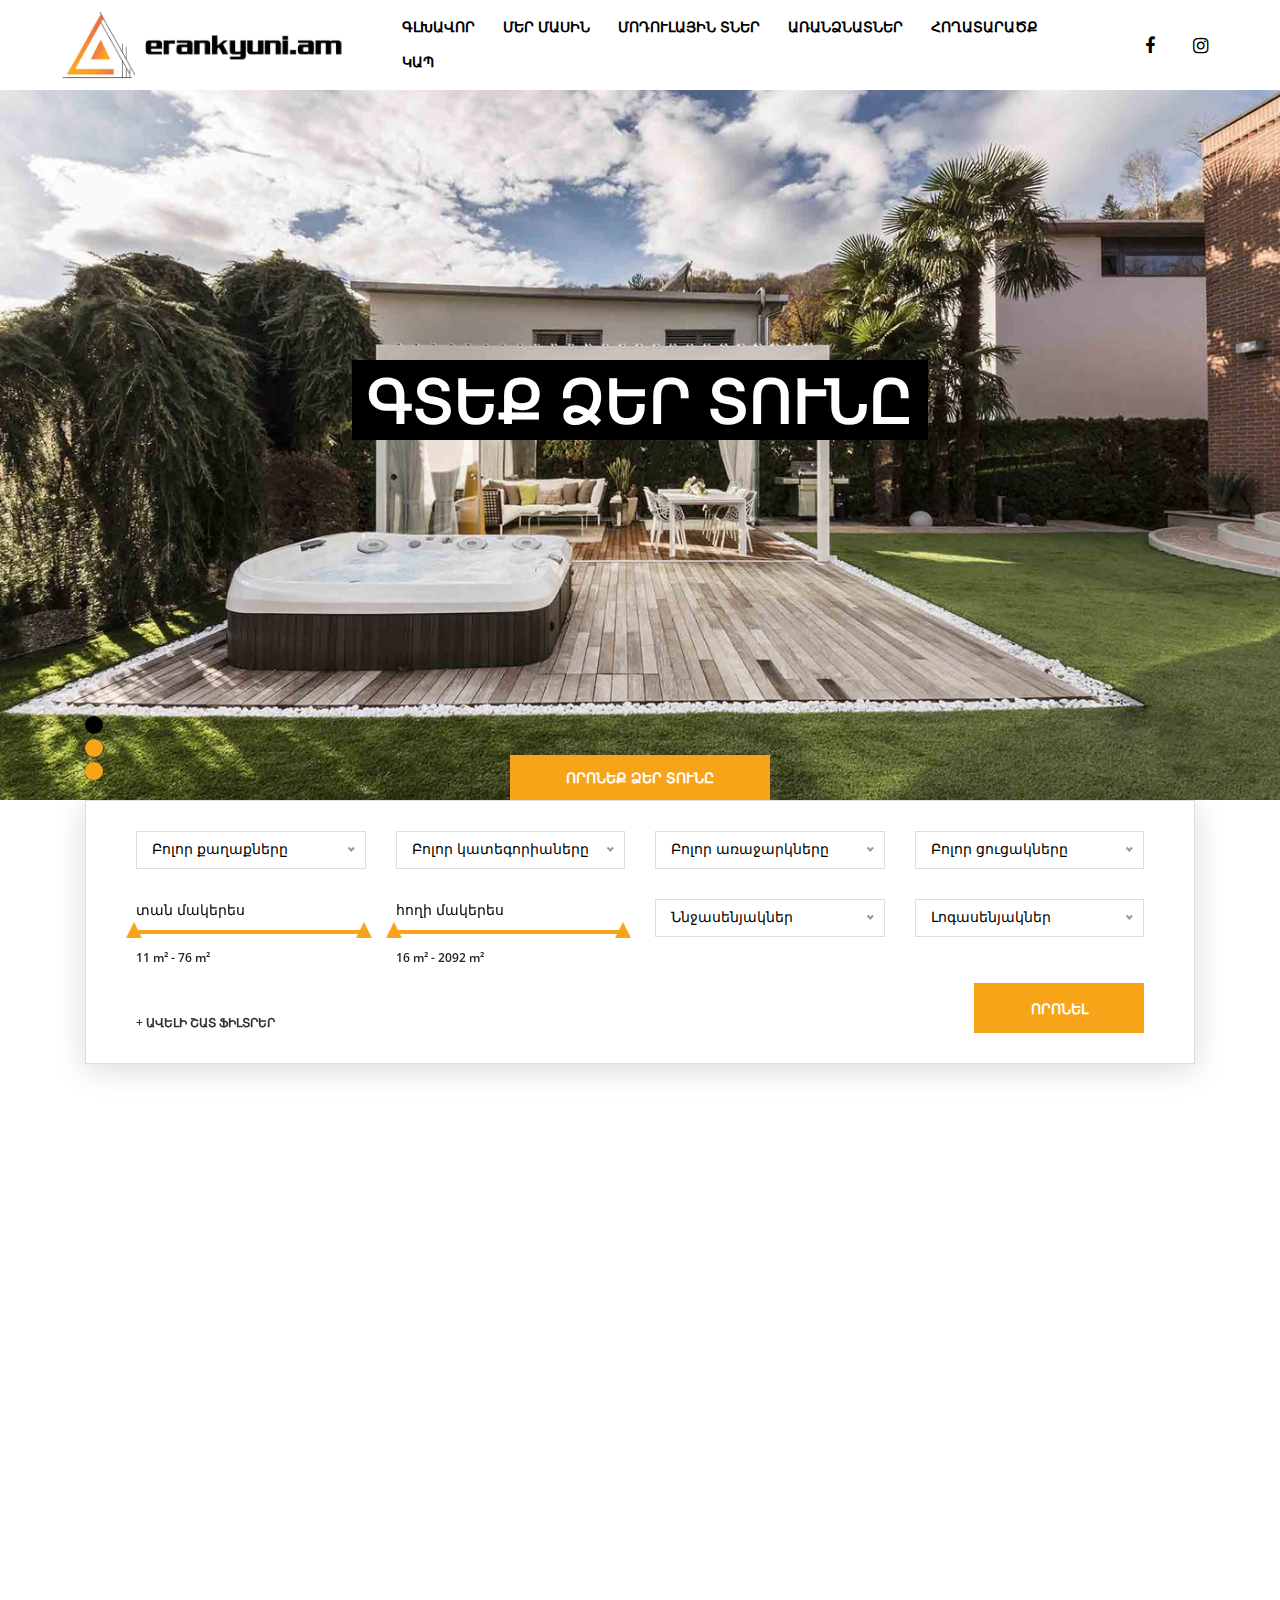
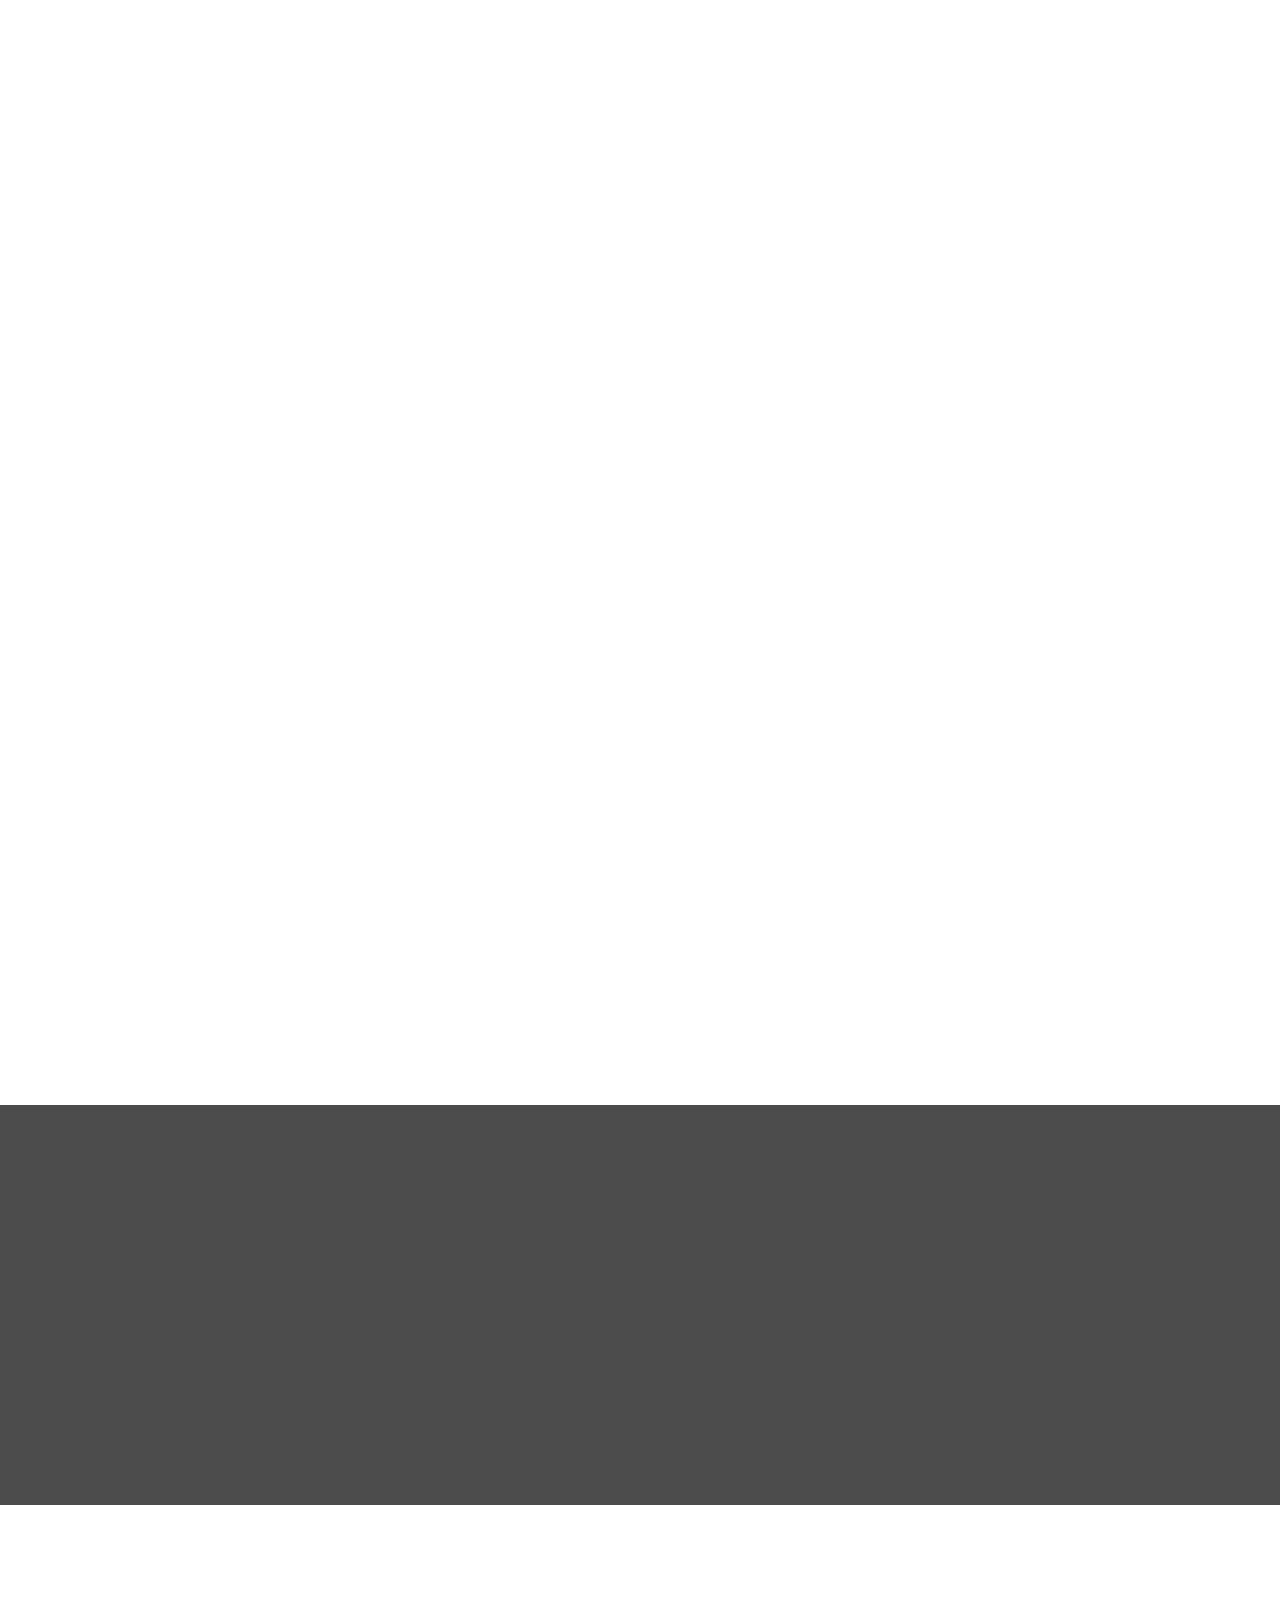
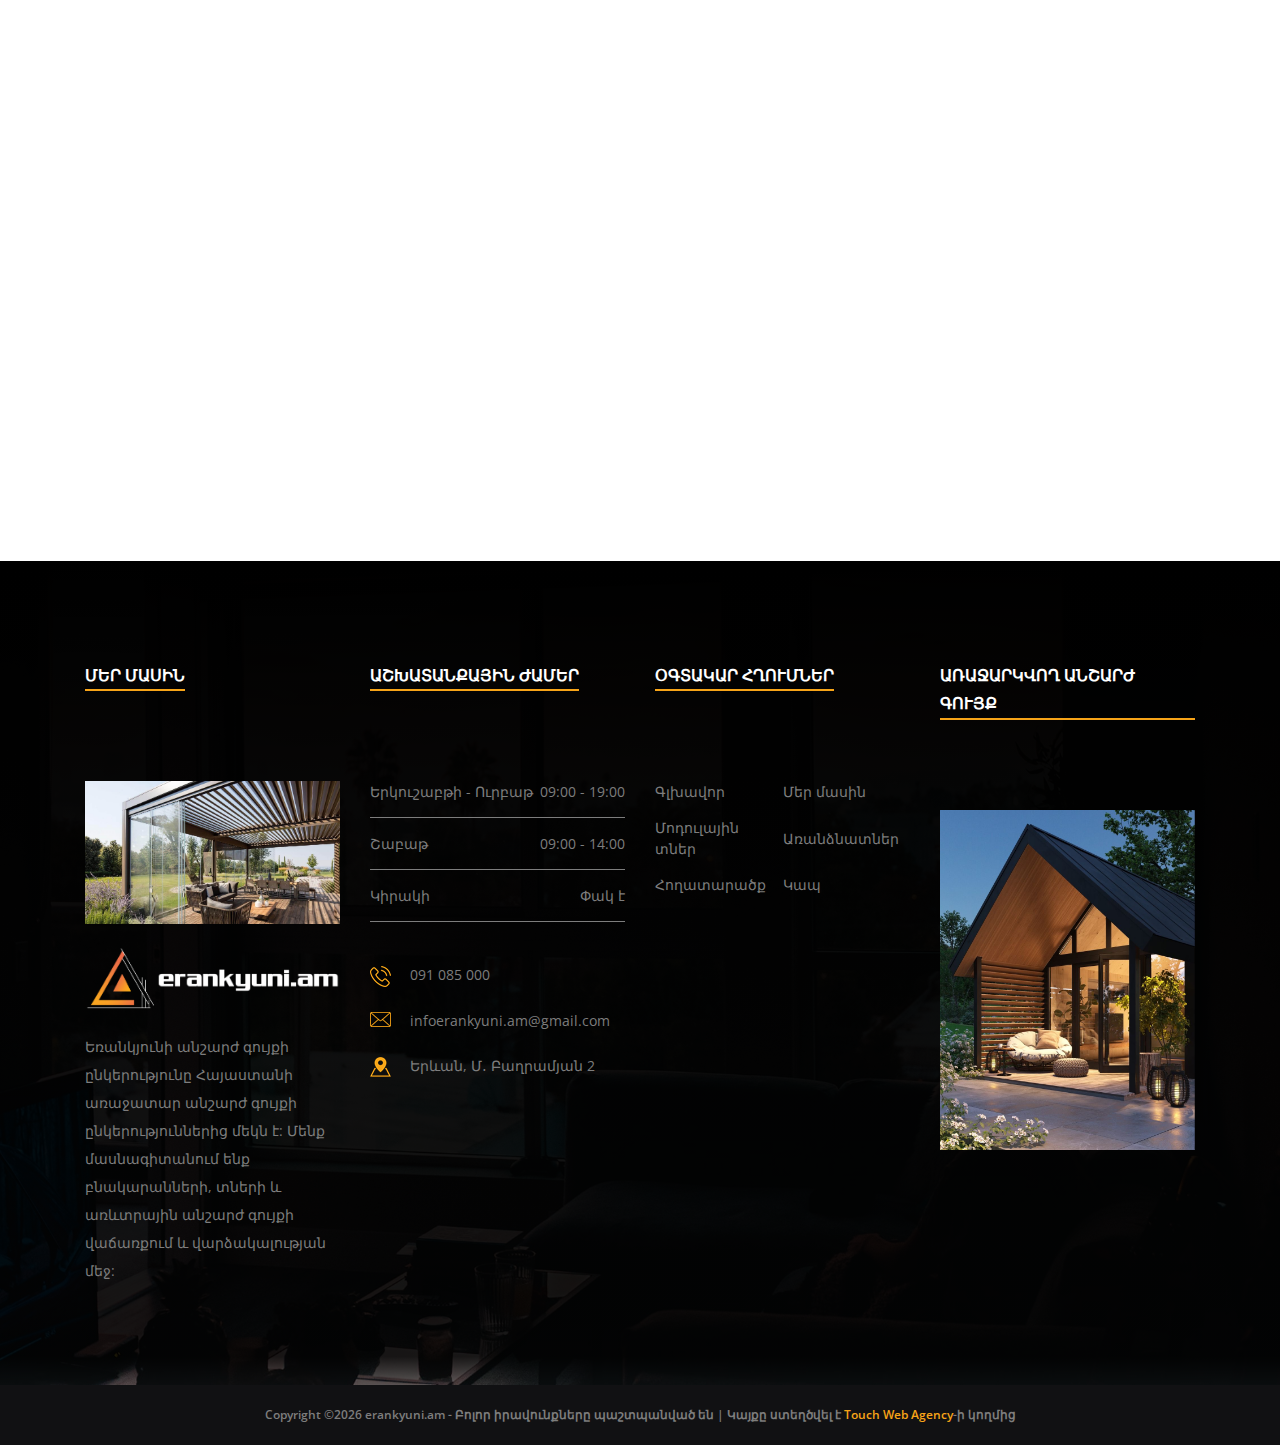
<file: index.html>
<!DOCTYPE html>
<html lang="hy">

<head>
    <meta charset="UTF-8">
    <meta name="description" content="Եռանկյունի - Հայաստանի անշարժ գույքի ընկերություն">
    <meta http-equiv="X-UA-Compatible" content="IE=edge">
    <meta name="viewport" content="width=device-width, initial-scale=1, shrink-to-fit=no">
    <!-- The above 4 meta tags *must* come first in the head; any other head content must come *after* these tags -->

    <!-- Title  -->
    <title>Եռանկյունի - erankyuni.am | Գլխավոր</title>

    <!-- Favicon  -->
    <link rel="icon" href="img/core-img/favicon.ico">

    <!-- Style CSS -->
    <link rel="stylesheet" href="style.css">

</head>

<body>
    <!-- Preloader -->
    <div id="preloader">
        <div class="south-load"></div>
    </div>

    <!-- ##### Header Area Start ##### -->
    <header class="header-area">

        <!-- Main Header Area -->
        <div class="main-header-area" id="stickyHeader">
            <div class="classy-nav-container breakpoint-off">
                <!-- Classy Menu -->
                <nav class="classy-navbar justify-content-between" id="southNav">

                    <!-- Logo -->
                    <a class="nav-brand" href="#"><img src="img/core-img/logo.png" alt=""></a>

                    <!-- Navbar Toggler -->
                    <div class="classy-navbar-toggler">
                        <span class="navbarToggler"><span></span><span></span><span></span></span>
                    </div>

                    <!-- Menu -->
                    <div class="classy-menu">

                        <!-- close btn -->
                        <div class="classycloseIcon">
                            <div class="cross-wrap"><span class="top"></span><span class="bottom"></span></div>
                        </div>

                        <!-- Nav Start -->
                        <div class="classynav">
                            <ul>
                                <li><a href="#">Գլխավոր</a></li>
                                <li><a href="#">Մեր մասին</a></li>
                                <li><a href="#">Մոդուլային տներ</a></li>
                                <li><a href="#">Առանձնատներ</a></li>
                                <li><a href="#">Հողատարածք</a></li>
                                <li><a href="#">Կապ</a></li>
                            </ul>

                            <!-- Social Media Icons -->
                            <div class="social-media-icons d-flex align-items-center">
                                <a href="https://www.facebook.com/profile.php?id=100091582492257&locale=hy_AM" target="_blank" class="social-icon" aria-label="Facebook"><i class="fa fa-facebook" aria-hidden="true"></i></a>
                                <a href="https://www.instagram.com/_erankyuni.am?igshid=YmMyMTA2M2Y%3D" target="_blank" class="social-icon" aria-label="Instagram"><i class="fa fa-instagram" aria-hidden="true"></i></a>
                            </div>
                        </div>
                        <!-- Nav End -->
                    </div>
                </nav>
            </div>
        </div>
    </header>
    <!-- ##### Header Area End ##### -->

    <!-- ##### Hero Area Start ##### -->
    <section class="hero-area">
        <div class="hero-slides owl-carousel">
            <!-- Single Hero Slide -->
            <div class="single-hero-slide bg-img" style="background-image: url(img/bg-img/hero1.jpg);">
                <div class="container h-100">
                    <div class="row h-100 align-items-center">
                        <div class="col-12">
                            <div class="hero-slides-content">
                                <h2 data-animation="fadeInUp" data-delay="100ms">Գտեք ձեր տունը</h2>
                            </div>
                        </div>
                    </div>
                </div>
            </div>
            <!-- Single Hero Slide -->
            <div class="single-hero-slide bg-img" style="background-image: url(img/bg-img/hero2.jpg);">
                <div class="container h-100">
                    <div class="row h-100 align-items-center">
                        <div class="col-12">
                            <div class="hero-slides-content">
                                <h2 data-animation="fadeInUp" data-delay="100ms">Գտեք ձեր երազանքի տունը</h2>
                            </div>
                        </div>
                    </div>
                </div>
            </div>
            <!-- Single Hero Slide -->
            <div class="single-hero-slide bg-img" style="background-image: url(img/bg-img/hero3.jpg);">
                <div class="container h-100">
                    <div class="row h-100 align-items-center">
                        <div class="col-12">
                            <div class="hero-slides-content">
                                <h2 data-animation="fadeInUp" data-delay="100ms">Գտեք ձեր կատարյալ տունը</h2>
                            </div>
                        </div>
                    </div>
                </div>
            </div>
        </div>
    </section>
    <!-- ##### Hero Area End ##### -->

    <!-- ##### Advance Search Area Start ##### -->
    <div class="south-search-area">
        <div class="container">
            <div class="row">
                <div class="col-12">
                    <div class="advanced-search-form">
                        <!-- Search Title -->
                        <div class="search-title">
                            <p>Որոնեք ձեր տունը</p>
                        </div>
                        <!-- Search Form -->
                        <form action="#" method="post" id="advanceSearch">
                            <div class="row">

                                <div class="col-12 col-md-4 col-lg-3">
                                    <div class="form-group">
                                        <select class="form-control multi-select" id="cities">
                                            <option value="">Բոլոր քաղաքները</option>
                                            <option value="Երևան">Երևան</option>
                                            <option value="Գյումրի">Գյումրի</option>
                                            <option value="Վանաձոր">Վանաձոր</option>
                                            <option value="Աշտարակ">Աշտարակ</option>
                                            <option value="Աբովյան">Աբովյան</option>
                                            <option value="Կապան">Կապան</option>
                                            <option value="Հրազդան">Հրազդան</option>
                                            <option value="Արմավիր">Արմավիր</option>
                                            <option value="Գավառ">Գավառ</option>
                                            <option value="Մարտունի">Մարտունի</option>
                                        </select>
                                    </div>
                                </div>

                                <div class="col-12 col-md-4 col-lg-3">
                                    <div class="form-group">
                                        <select class="form-control multi-select" id="catagories">
                                            <option value="">Բոլոր կատեգորիաները</option>
                                            <option value="Մոդուլային տներ">Մոդուլային տներ</option>
                                            <option value="Առանձնատներ">Առանձնատներ</option>
                                            <option value="Հողատարածք">Հողատարածք</option>
                                        </select>
                                    </div>
                                </div>

                                <div class="col-12 col-md-4 col-lg-3">
                                    <div class="form-group">
                                        <select class="form-control multi-select" id="offers">
                                            <option value="">Բոլոր առաջարկները</option>
                                            <option value="100% զեղչ">100% զեղչ</option>
                                            <option value="75% զեղչ">75% զեղչ</option>
                                            <option value="50% զեղչ">50% զեղչ</option>
                                            <option value="25% զեղչ">25% զեղչ</option>
                                            <option value="10% զեղչ">10% զեղչ</option>
                                        </select>
                                    </div>
                                </div>

                                <div class="col-12 col-md-4 col-xl-3">
                                    <div class="form-group">
                                        <select class="form-control multi-select" id="listings">
                                            <option value="">Բոլոր ցուցակները</option>
                                            <option value="Ցուցակ 1">Ցուցակ 1</option>
                                            <option value="Ցուցակ 2">Ցուցակ 2</option>
                                            <option value="Ցուցակ 3">Ցուցակ 3</option>
                                            <option value="Ցուցակ 4">Ցուցակ 4</option>
                                            <option value="Ցուցակ 5">Ցուցակ 5</option>
                                        </select>
                                    </div>
                                </div>

                                <div class="col-12 col-md-4 col-lg-3">
                                    <div class="form-group">
                                        <label class="slider-label">տան մակերես</label>
                                        <div class="slider-range">
                                            <div data-min="11" data-max="76" data-unit=" m²" class="slider-range-price ui-slider ui-slider-horizontal ui-widget ui-widget-content ui-corner-all" data-value-min="11" data-value-max="76">
                                                <div class="ui-slider-range ui-widget-header ui-corner-all"></div>
                                                <span class="ui-slider-handle ui-state-default ui-corner-all" tabindex="0"></span>
                                                <span class="ui-slider-handle ui-state-default ui-corner-all" tabindex="0"></span>
                                            </div>
                                            <div class="range">11 m² - 76 m²</div>
                                        </div>
                                    </div>
                                </div>

                                <div class="col-12 col-md-4 col-lg-3">
                                    <div class="form-group">
                                        <label class="slider-label">հողի մակերես</label>
                                        <div class="slider-range">
                                            <div data-min="16" data-max="2092" data-unit=" m²" class="slider-range-price ui-slider ui-slider-horizontal ui-widget ui-widget-content ui-corner-all" data-value-min="16" data-value-max="2092">
                                                <div class="ui-slider-range ui-widget-header ui-corner-all"></div>
                                                <span class="ui-slider-handle ui-state-default ui-corner-all" tabindex="0"></span>
                                                <span class="ui-slider-handle ui-state-default ui-corner-all" tabindex="0"></span>
                                            </div>
                                            <div class="range">16 m² - 2092 m²</div>
                                        </div>
                                    </div>
                                </div>

                                <div class="col-12 col-md-4 col-xl-3">
                                    <div class="form-group">
                                        <select class="form-control multi-select" id="bedrooms">
                                            <option value="">Ննջասենյակներ</option>
                                            <option value="1">1</option>
                                            <option value="2">2</option>
                                            <option value="3">3</option>
                                            <option value="4">4</option>
                                            <option value="5+">5+</option>
                                        </select>
                                    </div>
                                </div>

                                <div class="col-12 col-md-4 col-xl-3">
                                    <div class="form-group">
                                        <select class="form-control multi-select" id="bathrooms">
                                            <option value="">Լոգասենյակներ</option>
                                            <option value="1">1</option>
                                            <option value="2">2</option>
                                            <option value="3">3</option>
                                            <option value="4">4</option>
                                            <option value="5+">5+</option>
                                        </select>
                                    </div>
                                </div>

                                <div class="col-12 search-form-second-steps">
                                    <div class="row">

                                        <div class="col-12 col-md-4 col-lg-3">
                                            <div class="form-group">
                                                <select class="form-control multi-select" id="types">
                                                    <option value="">Բոլոր տեսակները</option>
                                                    <option value="Բնակարան">Բնակարան <span>(30)</span></option>
                                                    <option value="Հողատարածք">Հողատարածք <span>(69)</span></option>
                                                    <option value="Ավտան">Ավտան <span>(103)</span></option>
                                                </select>
                                            </div>
                                        </div>

                                        <div class="col-12 col-md-4 col-lg-3">
                                            <div class="form-group">
                                                <select class="form-control multi-select" id="catagories2">
                                                    <option value="">Բոլոր կատեգորիաները</option>
                                                    <option value="Մոդուլային տներ">Մոդուլային տներ</option>
                                                    <option value="Առանձնատներ">Առանձնատներ</option>
                                                    <option value="Հողատարածք">Հողատարածք</option>
                                                </select>
                                            </div>
                                        </div>

                                        <div class="col-12 col-md-4 col-lg-3">
                                            <div class="form-group">
                                                <select class="form-control multi-select" id="Actions">
                                                    <option value="">Բոլոր գործողությունները</option>
                                                    <option value="Վաճառք">Վաճառք</option>
                                                    <option value="Վարձակալություն">Վարձակալություն</option>
                                                </select>
                                            </div>
                                        </div>

                                        <div class="col-12 col-md-4 col-lg-3">
                                            <div class="form-group">
                                                <select class="form-control multi-select" id="city2">
                                                    <option value="">Բոլոր քաղաքները</option>
                                                    <option value="Երևան">Երևան</option>
                                                    <option value="Գյումրի">Գյումրի</option>
                                                    <option value="Վանաձոր">Վանաձոր</option>
                                                </select>
                                            </div>
                                        </div>

                                        <div class="col-12 col-md-4">
                                            <div class="form-group">
                                                <select class="form-control multi-select" id="Actions3">
                                                    <option value="">Բոլոր գործողությունները</option>
                                                    <option value="Վաճառք">Վաճառք</option>
                                                    <option value="Վարձակալություն">Վարձակալություն</option>
                                                </select>
                                            </div>
                                        </div>

                                        <div class="col-12 col-md-4">
                                            <div class="form-group">
                                                <select class="form-control multi-select" id="city3">
                                                    <option value="">Բոլոր քաղաքները</option>
                                                    <option value="Երևան">Երևան</option>
                                                    <option value="Գյումրի">Գյումրի</option>
                                                    <option value="Վանաձոր">Վանաձոր</option>
                                                </select>
                                            </div>
                                        </div>

                                        <div class="col-12 col-md-4">
                                            <div class="form-group">
                                                <select class="form-control multi-select" id="city5">
                                                    <option value="">Բոլոր քաղաքները</option>
                                                    <option value="Երևան">Երևան</option>
                                                    <option value="Գյումրի">Գյումրի</option>
                                                    <option value="Վանաձոր">Վանաձոր</option>
                                                </select>
                                            </div>
                                        </div>
                                    </div>
                                </div>

                                <div class="col-12 d-flex justify-content-between align-items-end">
                                    <!-- More Filter -->
                                    <div class="more-filter">
                                        <a href="#" id="moreFilter">+ Ավելի շատ ֆիլտրեր</a>
                                    </div>
                                    <!-- Submit -->
                                    <div class="form-group mb-0">
                                        <button type="submit" class="btn south-btn">Որոնել</button>
                                    </div>
                                </div>
                            </div>
                        </form>
                    </div>
                </div>
            </div>
        </div>
    </div>
    <!-- ##### Advance Search Area End ##### -->

    <!-- ##### Featured Properties Area Start ##### -->
    <section class="featured-properties-area section-padding-100-50">
        <div class="container">
            <div class="row">
                <div class="col-12">
                    <div class="section-heading wow fadeInUp">
                        <h2>Առաջարկվող անշարժ գույք</h2>
                        <p>Մենք օգնում ենք ձեզ գտնել ձեր երազանքի տունը Հայաստանում:</p>
                    </div>
                </div>
            </div>

            <div class="row">

                <!-- Single Featured Property -->
                <div class="col-12 col-md-6 col-xl-4">
                    <div class="single-featured-property mb-50 wow fadeInUp" data-wow-delay="100ms">
                        <!-- Property Thumbnail -->
                        <div class="property-thumb">
                            <img src="img/bg-img/feature1.jpg" alt="">

                            <div class="tag">
                                <span>Վաճառքի</span>
                            </div>
                            <div class="list-price">
                                <p>$945 679</p>
                            </div>
                        </div>
                        <!-- Property Content -->
                        <div class="property-content">
                            <h5>Ավտան Երևանում</h5>
                            <p class="location"><img src="img/icons/location.png" alt="">Երևան, Հայաստան</p>
                            <p>Ժամանակակից և հարմարավետ բնակարան, որը համապատասխանում է ձեր բոլոր պահանջներին:</p>
                            <div class="property-meta-data d-flex align-items-end justify-content-between">
                                <div class="new-tag">
                                    <img src="img/icons/new.png" alt="">
                                </div>
                                <div class="bathroom">
                                    <img src="img/icons/bathtub.png" alt="">
                                    <span>2</span>
                                </div>
                                <div class="garage">
                                    <img src="img/icons/garage.png" alt="">
                                    <span>2</span>
                                </div>
                                <div class="space">
                                    <img src="img/icons/space.png" alt="">
                                    <span>11 m²</span>
                                </div>
                            </div>
                        </div>
                    </div>
                </div>

                <!-- Single Featured Property -->
                <div class="col-12 col-md-6 col-xl-4">
                    <div class="single-featured-property mb-50 wow fadeInUp" data-wow-delay="200ms">
                        <!-- Property Thumbnail -->
                        <div class="property-thumb">
                            <img src="img/bg-img/feature2.jpg" alt="">

                            <div class="tag">
                                <span>Վաճառքի</span>
                            </div>
                            <div class="list-price">
                                <p>$945 679</p>
                            </div>
                        </div>
                        <!-- Property Content -->
                        <div class="property-content">
                            <h5>Տուն Երևանում</h5>
                            <p class="location"><img src="img/icons/location.png" alt="">Երևան, Հայաստան</p>
                            <p>Ժամանակակից և հարմարավետ բնակարան, որը համապատասխանում է ձեր բոլոր պահանջներին:</p>
                            <div class="property-meta-data d-flex align-items-end justify-content-between">
                                <div class="new-tag">
                                    <img src="img/icons/new.png" alt="">
                                </div>
                                <div class="bathroom">
                                    <img src="img/icons/bathtub.png" alt="">
                                    <span>2</span>
                                </div>
                                <div class="garage">
                                    <img src="img/icons/garage.png" alt="">
                                    <span>2</span>
                                </div>
                                <div class="space">
                                    <img src="img/icons/space.png" alt="">
                                    <span>11 m²</span>
                                </div>
                            </div>
                        </div>
                    </div>
                </div>

                <!-- Single Featured Property -->
                <div class="col-12 col-md-6 col-xl-4">
                    <div class="single-featured-property mb-50 wow fadeInUp" data-wow-delay="300ms">
                        <!-- Property Thumbnail -->
                        <div class="property-thumb">
                            <img src="img/bg-img/feature3.jpg" alt="">

                            <div class="tag">
                                <span>Վաճառքի</span>
                            </div>
                            <div class="list-price">
                                <p>$945 679</p>
                            </div>
                        </div>
                        <!-- Property Content -->
                        <div class="property-content">
                            <h5>Տուն Երևանում</h5>
                            <p class="location"><img src="img/icons/location.png" alt="">Երևան, Հայաստան</p>
                            <p>Ժամանակակից և հարմարավետ բնակարան, որը համապատասխանում է ձեր բոլոր պահանջներին:</p>
                            <div class="property-meta-data d-flex align-items-end justify-content-between">
                                <div class="new-tag">
                                    <img src="img/icons/new.png" alt="">
                                </div>
                                <div class="bathroom">
                                    <img src="img/icons/bathtub.png" alt="">
                                    <span>2</span>
                                </div>
                                <div class="garage">
                                    <img src="img/icons/garage.png" alt="">
                                    <span>2</span>
                                </div>
                                <div class="space">
                                    <img src="img/icons/space.png" alt="">
                                    <span>11 m²</span>
                                </div>
                            </div>
                        </div>
                    </div>
                </div>

                <!-- Single Featured Property -->
                <div class="col-12 col-md-6 col-xl-4">
                    <div class="single-featured-property mb-50 wow fadeInUp" data-wow-delay="400ms">
                        <!-- Property Thumbnail -->
                        <div class="property-thumb">
                            <img src="img/bg-img/feature4.jpg" alt="">

                            <div class="tag">
                                <span>Վաճառքի</span>
                            </div>
                            <div class="list-price">
                                <p>$945 679</p>
                            </div>
                        </div>
                        <!-- Property Content -->
                        <div class="property-content">
                            <h5>Ավտան Երևանում</h5>
                            <p class="location"><img src="img/icons/location.png" alt="">Երևան, Հայաստան</p>
                            <p>Ժամանակակից և հարմարավետ բնակարան, որը համապատասխանում է ձեր բոլոր պահանջներին:</p>
                            <div class="property-meta-data d-flex align-items-end justify-content-between">
                                <div class="new-tag">
                                    <img src="img/icons/new.png" alt="">
                                </div>
                                <div class="bathroom">
                                    <img src="img/icons/bathtub.png" alt="">
                                    <span>2</span>
                                </div>
                                <div class="garage">
                                    <img src="img/icons/garage.png" alt="">
                                    <span>2</span>
                                </div>
                                <div class="space">
                                    <img src="img/icons/space.png" alt="">
                                    <span>11 m²</span>
                                </div>
                            </div>
                        </div>
                    </div>
                </div>

                <!-- Single Featured Property -->
                <div class="col-12 col-md-6 col-xl-4">
                    <div class="single-featured-property mb-50 wow fadeInUp" data-wow-delay="500ms">
                        <!-- Property Thumbnail -->
                        <div class="property-thumb">
                            <img src="img/bg-img/feature5.jpg" alt="">

                            <div class="tag">
                                <span>Վաճառքի</span>
                            </div>
                            <div class="list-price">
                                <p>$945 679</p>
                            </div>
                        </div>
                        <!-- Property Content -->
                        <div class="property-content">
                            <h5>Տուն Երևանում</h5>
                            <p class="location"><img src="img/icons/location.png" alt="">Երևան, Հայաստան</p>
                            <p>Ժամանակակից և հարմարավետ բնակարան, որը համապատասխանում է ձեր բոլոր պահանջներին:</p>
                            <div class="property-meta-data d-flex align-items-end justify-content-between">
                                <div class="new-tag">
                                    <img src="img/icons/new.png" alt="">
                                </div>
                                <div class="bathroom">
                                    <img src="img/icons/bathtub.png" alt="">
                                    <span>2</span>
                                </div>
                                <div class="garage">
                                    <img src="img/icons/garage.png" alt="">
                                    <span>2</span>
                                </div>
                                <div class="space">
                                    <img src="img/icons/space.png" alt="">
                                    <span>11 m²</span>
                                </div>
                            </div>
                        </div>
                    </div>
                </div>

                <!-- Single Featured Property -->
                <div class="col-12 col-md-6 col-xl-4">
                    <div class="single-featured-property mb-50 wow fadeInUp" data-wow-delay="600ms">
                        <!-- Property Thumbnail -->
                        <div class="property-thumb">
                            <img src="img/bg-img/feature6.jpg" alt="">

                            <div class="tag">
                                <span>Վաճառքի</span>
                            </div>
                            <div class="list-price">
                                <p>$945 679</p>
                            </div>
                        </div>
                        <!-- Property Content -->
                        <div class="property-content">
                            <h5>Տուն Երևանում</h5>
                            <p class="location"><img src="img/icons/location.png" alt="">Երևան, Հայաստան</p>
                            <p>Ժամանակակից և հարմարավետ բնակարան, որը համապատասխանում է ձեր բոլոր պահանջներին:</p>
                            <div class="property-meta-data d-flex align-items-end justify-content-between">
                                <div class="new-tag">
                                    <img src="img/icons/new.png" alt="">
                                </div>
                                <div class="bathroom">
                                    <img src="img/icons/bathtub.png" alt="">
                                    <span>2</span>
                                </div>
                                <div class="garage">
                                    <img src="img/icons/garage.png" alt="">
                                    <span>2</span>
                                </div>
                                <div class="space">
                                    <img src="img/icons/space.png" alt="">
                                    <span>11 m²</span>
                                </div>
                            </div>
                        </div>
                    </div>
                </div>
            </div>
        </div>
    </section>
    <!-- ##### Featured Properties Area End ##### -->

    <!-- ##### Call To Action Area Start ##### -->
    <section class="call-to-action-area bg-fixed bg-overlay-black" style="background-image: url(img/bg-img/cta.jpg)">
        <div class="container h-100">
            <div class="row align-items-center h-100 justify-content-center">
                <div class="col-12 col-md-8 col-lg-6 col-xl-5">
                    <div class="cta-content text-center">
                        <h2 class="wow fadeInUp" data-wow-delay="300ms">Փնտրու՞մ եք վարձակալության բնակարան</h2>
                        <h6 class="wow fadeInUp" data-wow-delay="400ms">Մենք կօգնենք ձեզ գտնել ձեր երազանքի բնակարանը:</h6>
                        <a href="#" class="btn south-btn mt-50 wow fadeInUp" data-wow-delay="500ms">Որոնել</a>
                    </div>
                </div>
            </div>
        </div>
    </section>
    <!-- ##### Call To Action Area End ##### -->

    <!-- ##### Map Area Start ##### -->
    <section class="map-area section-padding-100">
        <div class="container">
            <div class="row">
                <div class="col-12">
                    <iframe src="https://www.google.com/maps/embed?pb=!1m18!1m12!1m3!1d3047.8866670875664!2d44.51477561975856!3d40.18933556135359!2m3!1f0!2f0!3f0!3m2!1i1024!2i768!4f13.1!3m3!1m2!1s0x406abd1e57c69647%3A0x40d4120fe9ef090b!2s2%20Marshal%20Baghramyan%20Ave%2C%20Yerevan%200002!5e0!3m2!1sen!2sam!4v1762514452845!5m2!1sen!2sam" width="100%" height="450" style="border:0;" allowfullscreen="" loading="lazy" referrerpolicy="no-referrer-when-downgrade"></iframe>
                </div>
            </div>
        </div>
    </section>
    <!-- ##### Map Area End ##### -->

    <!-- ##### Footer Area Start ##### -->
    <footer class="footer-area section-padding-100-0 bg-img gradient-background-overlay" style="background-image: url(img/bg-img/cta.jpg);">
        <!-- Main Footer Area -->
        <div class="main-footer-area">
            <div class="container">
                <div class="row">

                    <!-- Single Footer Widget -->
                    <div class="col-12 col-sm-6 col-xl-3">
                        <div class="footer-widget-area mb-100">
                            <!-- Widget Title -->
                            <div class="widget-title">
                                <h6>Մեր մասին</h6>
                            </div>

                            <img src="img/bg-img/footer.jpg" alt="">
                            <div class="footer-logo my-4">
                                <img src="img/core-img/logo2.png" alt="">
                            </div>
                            <p>Եռանկյունի անշարժ գույքի ընկերությունը Հայաստանի առաջատար անշարժ գույքի ընկերություններից մեկն է: Մենք մասնագիտանում ենք բնակարանների, տների և առևտրային անշարժ գույքի վաճառքում և վարձակալության մեջ:</p>
                        </div>
                    </div>

                    <!-- Single Footer Widget -->
                    <div class="col-12 col-sm-6 col-xl-3">
                        <div class="footer-widget-area mb-100">
                            <!-- Widget Title -->
                            <div class="widget-title">
                                <h6>Աշխատանքային ժամեր</h6>
                            </div>
                            <!-- Office Hours -->
                            <div class="weekly-office-hours">
                                <ul>
                                    <li class="d-flex align-items-center justify-content-between"><span>Երկուշաբթի - Ուրբաթ</span> <span>09:00 - 19:00</span></li>
                                    <li class="d-flex align-items-center justify-content-between"><span>Շաբաթ</span> <span>09:00 - 14:00</span></li>
                                    <li class="d-flex align-items-center justify-content-between"><span>Կիրակի</span> <span>Փակ է</span></li>
                                </ul>
                            </div>
                            <!-- Address -->
                            <div class="address">
                                <h6><img src="img/icons/phone-call.png" alt=""> 091 085 000</h6>
                                <h6><img src="img/icons/envelope.png" alt=""> infoerankyuni.am@gmail.com</h6>
                                <h6><img src="img/icons/location.png" alt=""> Երևան, Մ․ Բաղրամյան 2</h6>
                            </div>
                        </div>
                    </div>

                    <!-- Single Footer Widget -->
                    <div class="col-12 col-sm-6 col-xl-3">
                        <div class="footer-widget-area mb-100">
                            <!-- Widget Title -->
                            <div class="widget-title">
                                <h6>Օգտակար հղումներ</h6>
                            </div>
                            <!-- Nav -->
                            <ul class="useful-links-nav d-flex align-items-center">
                                <li><a href="#">Գլխավոր</a></li>
                                <li><a href="#">Մեր մասին</a></li>
                                <li><a href="#">Մոդուլային տներ</a></li>
                                <li><a href="#">Առանձնատներ</a></li>
                                <li><a href="#">Հողատարածք</a></li>
                                <li><a href="#">Կապ</a></li>
                            </ul>
                        </div>
                    </div>

                    <!-- Single Footer Widget -->
                    <div class="col-12 col-sm-6 col-xl-3">
                        <div class="footer-widget-area mb-100">
                            <!-- Widget Title -->
                            <div class="widget-title">
                                <h6>Առաջարկվող անշարժ գույք</h6>
                            </div>
                            <!-- Featured Properties Slides -->
                            <div class="featured-properties-slides owl-carousel">
                                <!-- Single Slide -->
                                <div class="single-featured-properties-slide">
                                    <a href="#"><img src="img/bg-img/fea-product.jpg" alt=""></a>
                                </div>
                                <!-- Single Slide -->
                                <div class="single-featured-properties-slide">
                                    <a href="#"><img src="img/bg-img/fea-product.jpg" alt=""></a>
                                </div>
                                <!-- Single Slide -->
                                <div class="single-featured-properties-slide">
                                    <a href="#"><img src="img/bg-img/fea-product.jpg" alt=""></a>
                                </div>
                            </div>
                        </div>
                    </div>

                </div>
            </div>
        </div>

        <!-- Copywrite Text -->
        <div class="copywrite-text d-flex align-items-center justify-content-center">
            <p>
Copyright &copy;<script>document.write(new Date().getFullYear());</script> erankyuni.am - Բոլոր իրավունքները պաշտպանված են | Կայքը ստեղծվել է <a href="#" target="_blank" class="touch-web-agency-link">Touch Web Agency</a>-ի կողմից
        </div>
    </footer>
    <!-- ##### Footer Area End ##### -->

    <!-- jQuery (Necessary for All JavaScript Plugins) -->
    <script src="js/jquery/jquery-2.2.4.min.js"></script>
    <!-- Popper js -->
    <script src="js/popper.min.js"></script>
    <!-- Bootstrap js -->
    <script src="js/bootstrap.min.js"></script>
    <!-- Plugins js -->
    <script src="js/plugins.js"></script>
    <script src="js/classy-nav.min.js"></script>
    <script src="js/jquery-ui.min.js"></script>
    <!-- Active js -->
    <script src="js/active.js"></script>

</body>

</html>
</file>
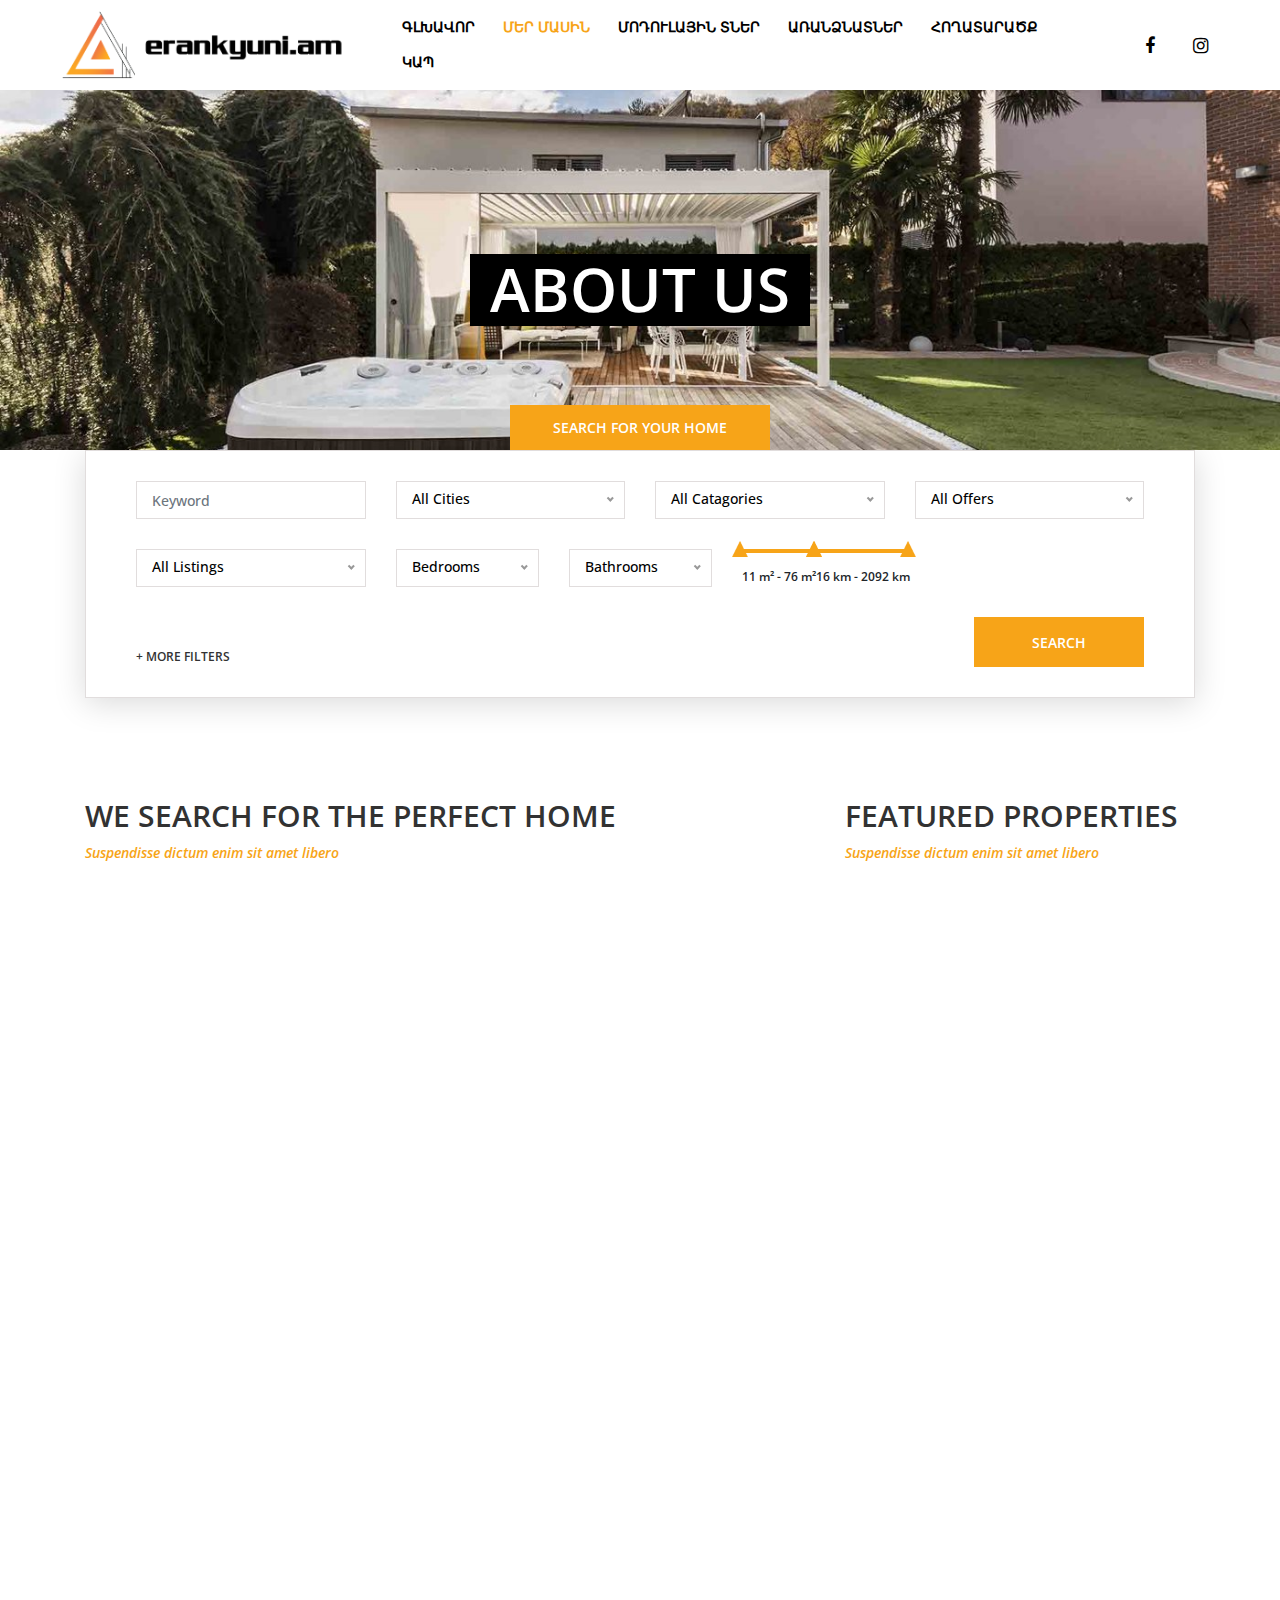
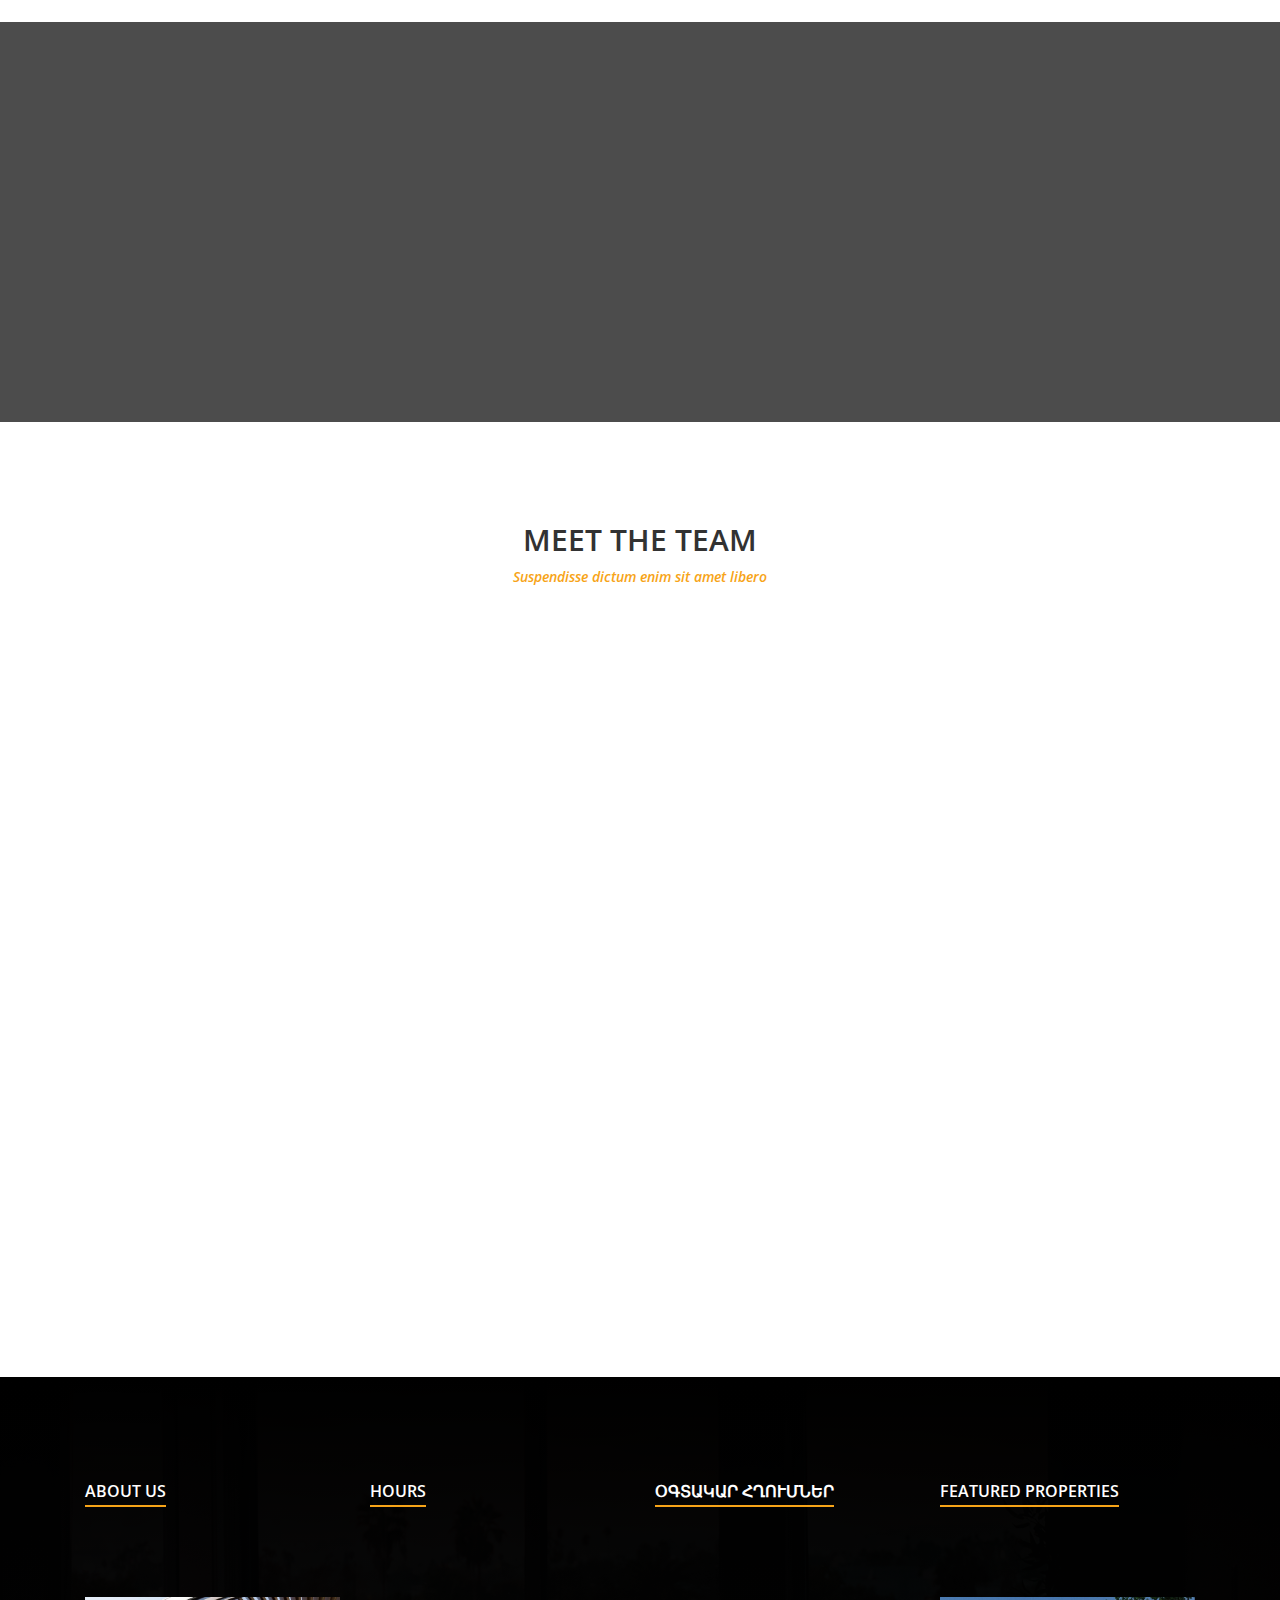
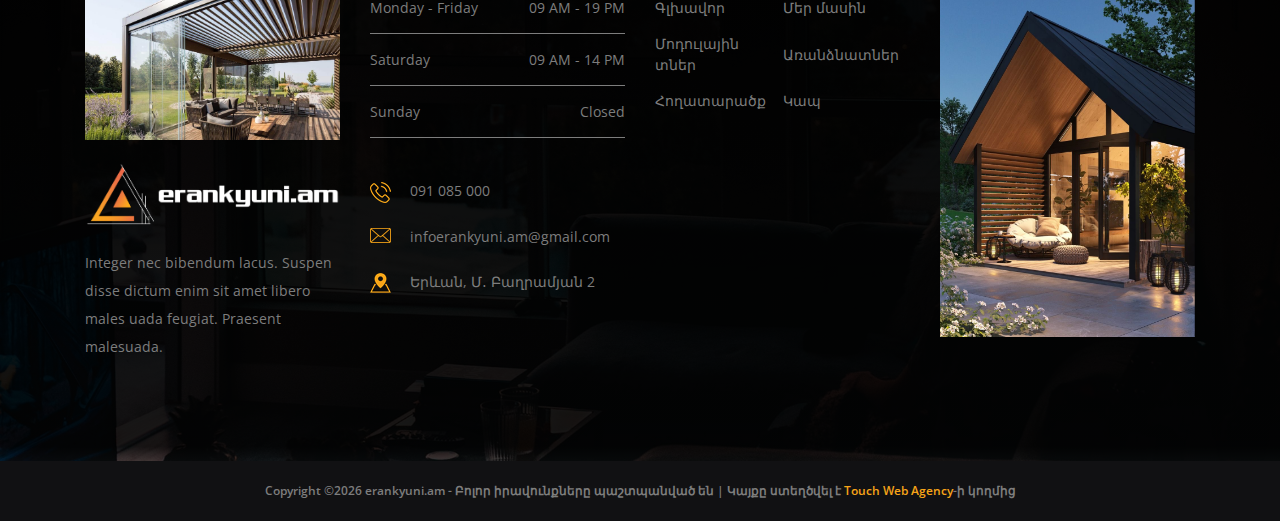
<file: about-us.html>
<!DOCTYPE html>
<html lang="hy">

<head>
    <meta charset="UTF-8">
    <meta name="description" content="Եռանկյունի - Հայաստանի անշարժ գույքի ընկերություն">
    <meta http-equiv="X-UA-Compatible" content="IE=edge">
    <meta name="viewport" content="width=device-width, initial-scale=1, shrink-to-fit=no">
    <!-- The above 4 meta tags *must* come first in the head; any other head content must come *after* these tags -->

    <!-- Title  -->
    <title>Եռանկյունի - erankyuni.am | Մեր մասին</title>

    <!-- Favicon  -->
    <link rel="icon" href="img/core-img/favicon.ico">

    <!-- Style CSS -->
    <link rel="stylesheet" href="style.css">

</head>

<body>
    <!-- Preloader -->
    <div id="preloader">
        <div class="south-load"></div>
    </div>

    <!-- ##### Header Area Start ##### -->
    <header class="header-area">

        <!-- Main Header Area -->
        <div class="main-header-area" id="stickyHeader">
            <div class="classy-nav-container breakpoint-off">
                <!-- Classy Menu -->
                <nav class="classy-navbar justify-content-between" id="southNav">

                    <!-- Logo -->
                    <a class="nav-brand" href="index.html"><img src="img/core-img/logo.png" alt=""></a>

                    <!-- Navbar Toggler -->
                    <div class="classy-navbar-toggler">
                        <span class="navbarToggler"><span></span><span></span><span></span></span>
                    </div>

                    <!-- Menu -->
                    <div class="classy-menu">

                        <!-- close btn -->
                        <div class="classycloseIcon">
                            <div class="cross-wrap"><span class="top"></span><span class="bottom"></span></div>
                        </div>

                        <!-- Nav Start -->
                        <div class="classynav">
                            <ul>
                                <li><a href="index.html">Գլխավոր</a></li>
                                <li><a href="about-us.html">Մեր մասին</a></li>
                                <li><a href="listings.html">Մոդուլային տներ</a></li>
                                <li><a href="listings.html">Առանձնատներ</a></li>
                                <li><a href="listings.html">Հողատարածք</a></li>
                                <li><a href="contact.html">Կապ</a></li>
                            </ul>

                            <!-- Social Media Icons -->
                            <div class="social-media-icons d-flex align-items-center">
                                <a href="https://www.facebook.com/profile.php?id=100091582492257&locale=hy_AM" target="_blank" class="social-icon" aria-label="Facebook"><i class="fa fa-facebook" aria-hidden="true"></i></a>
                                <a href="https://www.instagram.com/_erankyuni.am?igshid=YmMyMTA2M2Y%3D" target="_blank" class="social-icon" aria-label="Instagram"><i class="fa fa-instagram" aria-hidden="true"></i></a>
                            </div>
                        </div>
                        <!-- Nav End -->
                    </div>
                </nav>
            </div>
        </div>
    </header>
    <!-- ##### Header Area End ##### -->

    <!-- ##### Breadcumb Area Start ##### -->
    <section class="breadcumb-area bg-img" style="background-image: url(img/bg-img/hero1.jpg);">
        <div class="container h-100">
            <div class="row h-100 align-items-center">
                <div class="col-12">
                    <div class="breadcumb-content">
                        <h3 class="breadcumb-title">About us</h3>
                    </div>
                </div>
            </div>
        </div>
    </section>
    <!-- ##### Breadcumb Area End ##### -->

    <!-- ##### Advance Search Area Start ##### -->
    <div class="south-search-area">
        <div class="container">
            <div class="row">
                <div class="col-12">
                    <div class="advanced-search-form">
                        <!-- Search Title -->
                        <div class="search-title">
                            <p>Search for your home</p>
                        </div>
                        <!-- Search Form -->
                        <form action="#" method="post" id="advanceSearch">
                            <div class="row">

                                <div class="col-12 col-md-4 col-lg-3">
                                    <div class="form-group">
                                        <input type="input" class="form-control" name="input" placeholder="Keyword">
                                    </div>
                                </div>

                                <div class="col-12 col-md-4 col-lg-3">
                                    <div class="form-group">
                                        <select class="form-control" id="cities">
                                            <option>All Cities</option>
                                            <option>Riga</option>
                                            <option>Melbourne</option>
                                            <option>Vienna</option>
                                            <option>Vancouver</option>
                                            <option>Toronto</option>
                                            <option>Calgary</option>
                                            <option>Adelaide</option>
                                            <option>Perth</option>
                                            <option>Auckland</option>
                                            <option>Helsinki</option>
                                        </select>
                                    </div>
                                </div>

                                <div class="col-12 col-md-4 col-lg-3">
                                    <div class="form-group">
                                        <select class="form-control" id="catagories">
                                            <option>All Catagories</option>
                                            <option>Apartment</option>
                                            <option>Bar</option>
                                            <option>Farm</option>
                                            <option>House</option>
                                            <option>Store</option>
                                        </select>
                                    </div>
                                </div>

                                <div class="col-12 col-md-4 col-lg-3">
                                    <div class="form-group">
                                        <select class="form-control" id="offers">
                                            <option>All Offers</option>
                                            <option>100% OFF</option>
                                            <option>75% OFF</option>
                                            <option>50% OFF</option>
                                            <option>25% OFF</option>
                                            <option>10% OFF</option>
                                        </select>
                                    </div>
                                </div>

                                <div class="col-12 col-md-4 col-xl-3">
                                    <div class="form-group">
                                        <select class="form-control" id="listings">
                                            <option>All Listings</option>
                                            <option>Listings 1</option>
                                            <option>Listings 2</option>
                                            <option>Listings 3</option>
                                            <option>Listings 4</option>
                                            <option>Listings 5</option>
                                        </select>
                                    </div>
                                </div>

                                <div class="col-12 col-md-4 col-xl-2">
                                    <div class="form-group">
                                        <select class="form-control" id="bedrooms">
                                            <option>Bedrooms</option>
                                            <option>1</option>
                                            <option>2</option>
                                            <option>3</option>
                                            <option>4</option>
                                            <option>5+</option>
                                        </select>
                                    </div>
                                </div>

                                <div class="col-12 col-md-4 col-xl-2">
                                    <div class="form-group">
                                        <select class="form-control" id="bathrooms">
                                            <option>Bathrooms</option>
                                            <option>1</option>
                                            <option>2</option>
                                            <option>3</option>
                                            <option>4</option>
                                            <option>5+</option>
                                        </select>
                                    </div>
                                </div>

                                <div class="col-12 col-md-8 col-lg-12 col-xl-5 d-flex">
                                    <!-- Space Range -->
                                    <div class="slider-range">
                                        <div data-min="11" data-max="76" data-unit=" m²" class="slider-range-price ui-slider ui-slider-horizontal ui-widget ui-widget-content ui-corner-all" data-value-min="11" data-value-max="76">
                                            <div class="ui-slider-range ui-widget-header ui-corner-all"></div>
                                            <span class="ui-slider-handle ui-state-default ui-corner-all" tabindex="0"></span>
                                            <span class="ui-slider-handle ui-state-default ui-corner-all" tabindex="0"></span>
                                        </div>
                                        <div class="range">11 m² - 76 m²</div>
                                    </div>

                                    <!-- Distance Range -->
                                    <div class="slider-range">
                                        <div data-min="16" data-max="2092" data-unit=" km" class="slider-range-price ui-slider ui-slider-horizontal ui-widget ui-widget-content ui-corner-all" data-value-min="16" data-value-max="2092">
                                            <div class="ui-slider-range ui-widget-header ui-corner-all"></div>
                                            <span class="ui-slider-handle ui-state-default ui-corner-all" tabindex="0"></span>
                                            <span class="ui-slider-handle ui-state-default ui-corner-all" tabindex="0"></span>
                                        </div>
                                        <div class="range">16 km - 2092 km</div>
                                    </div>
                                </div>

                                <div class="col-12 search-form-second-steps">
                                    <div class="row">

                                        <div class="col-12 col-md-4 col-lg-3">
                                            <div class="form-group">
                                                <select class="form-control" id="types">
                                                    <option>All Types</option>
                                                    <option>Apartment <span>(30)</span></option>
                                                    <option>Land <span>(69)</span></option>
                                                    <option>Villas <span>(103)</span></option>
                                                </select>
                                            </div>
                                        </div>

                                        <div class="col-12 col-md-4 col-lg-3">
                                            <div class="form-group">
                                                <select class="form-control" id="catagories2">
                                                    <option>All Catagories</option>
                                                    <option>Apartment</option>
                                                    <option>Bar</option>
                                                    <option>Farm</option>
                                                    <option>House</option>
                                                    <option>Store</option>
                                                </select>
                                            </div>
                                        </div>

                                        <div class="col-12 col-md-4 col-lg-3">
                                            <div class="form-group">
                                                <select class="form-control" id="Actions">
                                                    <option>All Actions</option>
                                                    <option>Sales</option>
                                                    <option>Booking</option>
                                                </select>
                                            </div>
                                        </div>

                                        <div class="col-12 col-md-4 col-lg-3">
                                            <div class="form-group">
                                                <select class="form-control" id="city2">
                                                    <option>All City</option>
                                                    <option>City 1</option>
                                                    <option>City 2</option>
                                                    <option>City 3</option>
                                                </select>
                                            </div>
                                        </div>

                                        <div class="col-12 col-md-4">
                                            <div class="form-group">
                                                <select class="form-control" id="Actions3">
                                                    <option>All Actions</option>
                                                    <option>Sales</option>
                                                    <option>Booking</option>
                                                </select>
                                            </div>
                                        </div>

                                        <div class="col-12 col-md-4">
                                            <div class="form-group">
                                                <select class="form-control" id="city3">
                                                    <option>All City</option>
                                                    <option>City 1</option>
                                                    <option>City 2</option>
                                                    <option>City 3</option>
                                                </select>
                                            </div>
                                        </div>

                                        <div class="col-12 col-md-4">
                                            <div class="form-group">
                                                <select class="form-control" id="city5">
                                                    <option>All City</option>
                                                    <option>City 1</option>
                                                    <option>City 2</option>
                                                    <option>City 3</option>
                                                </select>
                                            </div>
                                        </div>
                                    </div>
                                </div>

                                <div class="col-12 d-flex justify-content-between align-items-end">
                                    <!-- More Filter -->
                                    <div class="more-filter">
                                        <a href="#" id="moreFilter">+ More filters</a>
                                    </div>
                                    <!-- Submit -->
                                    <div class="form-group mb-0">
                                        <button type="submit" class="btn south-btn">Search</button>
                                    </div>
                                </div>
                            </div>
                        </form>
                    </div>
                </div>
            </div>
        </div>
    </div>
    <!-- ##### Advance Search Area End ##### -->

    <!-- ##### About Content Wrapper Start ##### -->
    <section class="about-content-wrapper section-padding-100">
        <div class="container">
            <div class="row">
                <div class="col-12 col-lg-8">
                    <div class="section-heading text-left wow fadeInUp" data-wow-delay="250ms">
                        <h2>We search for the perfect home</h2>
                        <p>Suspendisse dictum enim sit amet libero</p>
                    </div>
                    <div class="about-content">
                        <img class="wow fadeInUp" data-wow-delay="350ms" src="img/bg-img/about.jpg" alt="">
                        <p class="wow fadeInUp" data-wow-delay="450ms">Integer nec bibendum lacus. Suspendisse dictum enim sit amet libero malesuada. Integer nec bibendum lacus. Suspendisse dictum enim sit amet libero malesuada feugiat. Praesent malesuada congue magna at finibus. In hac habitasse platea dictumst. Curabitur rhoncus auctor eleifend. Fusce venenatis diam urna, eu pharetra arcu varius ac. Etiam cursus turpis lectus, id iaculis risus tempor id. Phasellus fringilla nisl sed sem scelerisque, eget aliquam magna vehicula.</p>
                    </div>
                </div>

                <div class="col-12 col-lg-4">
                    <div class="section-heading text-left wow fadeInUp" data-wow-delay="250ms">
                        <h2>Featured Properties</h2>
                        <p>Suspendisse dictum enim sit amet libero</p>
                    </div>

                    <div class="featured-properties-slides owl-carousel wow fadeInUp" data-wow-delay="350ms">

                        <!-- Single Slide -->
                        <div class="single-featured-property">
                            <!-- Property Thumbnail -->
                            <div class="property-thumb">
                                <img src="img/bg-img/feature1.jpg" alt="">

                                <div class="tag">
                                    <span>For Sale</span>
                                </div>
                                <div class="list-price">
                                    <p>$945 679</p>
                                </div>
                            </div>
                            <!-- Property Content -->
                            <div class="property-content">
                                <h5>Villa in Los Angeles</h5>
                                <p class="location"><img src="img/icons/location.png" alt="">Upper Road 3411, no.34 CA</p>
                                <p>Integer nec bibendum lacus. Suspendisse dictum enim sit amet libero malesuada.</p>
                                <div class="property-meta-data d-flex align-items-end justify-content-between">
                                    <div class="new-tag">
                                        <img src="img/icons/new.png" alt="">
                                    </div>
                                    <div class="bathroom">
                                        <img src="img/icons/bathtub.png" alt="">
                                        <span>2</span>
                                    </div>
                                    <div class="garage">
                                        <img src="img/icons/garage.png" alt="">
                                        <span>2</span>
                                    </div>
                                    <div class="space">
                                        <img src="img/icons/space.png" alt="">
                                        <span>11 m²</span>
                                    </div>
                                </div>
                            </div>
                        </div>

                        <!-- Single Slide -->
                        <div class="single-featured-property">
                            <!-- Property Thumbnail -->
                            <div class="property-thumb">
                                <img src="img/bg-img/feature2.jpg" alt="">

                                <div class="tag">
                                    <span>For Sale</span>
                                </div>
                                <div class="list-price">
                                    <p>$945 679</p>
                                </div>
                            </div>
                            <!-- Property Content -->
                            <div class="property-content">
                                <h5>Town House in Los Angeles</h5>
                                <p class="location"><img src="img/icons/location.png" alt="">Upper Road 3411, no.34 CA</p>
                                <p>Integer nec bibendum lacus. Suspendisse dictum enim sit amet libero malesuada.</p>
                                <div class="property-meta-data d-flex align-items-end justify-content-between">
                                    <div class="new-tag">
                                        <img src="img/icons/new.png" alt="">
                                    </div>
                                    <div class="bathroom">
                                        <img src="img/icons/bathtub.png" alt="">
                                        <span>2</span>
                                    </div>
                                    <div class="garage">
                                        <img src="img/icons/garage.png" alt="">
                                        <span>2</span>
                                    </div>
                                    <div class="space">
                                        <img src="img/icons/space.png" alt="">
                                        <span>11 m²</span>
                                    </div>
                                </div>
                            </div>
                        </div>

                        <!-- Single Slide -->
                        <div class="single-featured-property">
                            <!-- Property Thumbnail -->
                            <div class="property-thumb">
                                <img src="img/bg-img/feature3.jpg" alt="">

                                <div class="tag">
                                    <span>For Sale</span>
                                </div>
                                <div class="list-price">
                                    <p>$945 679</p>
                                </div>
                            </div>
                            <!-- Property Content -->
                            <div class="property-content">
                                <h5>Villa in Los Angeles</h5>
                                <p class="location"><img src="img/icons/location.png" alt="">Upper Road 3411, no.34 CA</p>
                                <p>Integer nec bibendum lacus. Suspendisse dictum enim sit amet libero malesuada.</p>
                                <div class="property-meta-data d-flex align-items-end justify-content-between">
                                    <div class="new-tag">
                                        <img src="img/icons/new.png" alt="">
                                    </div>
                                    <div class="bathroom">
                                        <img src="img/icons/bathtub.png" alt="">
                                        <span>2</span>
                                    </div>
                                    <div class="garage">
                                        <img src="img/icons/garage.png" alt="">
                                        <span>2</span>
                                    </div>
                                    <div class="space">
                                        <img src="img/icons/space.png" alt="">
                                        <span>11 m²</span>
                                    </div>
                                </div>
                            </div>
                        </div>

                        <!-- Single Slide -->
                        <div class="single-featured-property">
                            <!-- Property Thumbnail -->
                            <div class="property-thumb">
                                <img src="img/bg-img/feature4.jpg" alt="">

                                <div class="tag">
                                    <span>For Sale</span>
                                </div>
                                <div class="list-price">
                                    <p>$945 679</p>
                                </div>
                            </div>
                            <!-- Property Content -->
                            <div class="property-content">
                                <h5>Town House in Los Angeles</h5>
                                <p class="location"><img src="img/icons/location.png" alt="">Upper Road 3411, no.34 CA</p>
                                <p>Integer nec bibendum lacus. Suspendisse dictum enim sit amet libero malesuada.</p>
                                <div class="property-meta-data d-flex align-items-end justify-content-between">
                                    <div class="new-tag">
                                        <img src="img/icons/new.png" alt="">
                                    </div>
                                    <div class="bathroom">
                                        <img src="img/icons/bathtub.png" alt="">
                                        <span>2</span>
                                    </div>
                                    <div class="garage">
                                        <img src="img/icons/garage.png" alt="">
                                        <span>2</span>
                                    </div>
                                    <div class="space">
                                        <img src="img/icons/space.png" alt="">
                                        <span>11 m²</span>
                                    </div>
                                </div>
                            </div>
                        </div>
                    </div>
                </div>
            </div>
        </div>
    </section>
    <!-- ##### About Content Wrapper End ##### -->

    <!-- ##### Call To Action Area Start ##### -->
    <section class="call-to-action-area bg-fixed bg-overlay-black" style="background-image: url(img/bg-img/cta.jpg)">
        <div class="container h-100">
            <div class="row align-items-center h-100">
                <div class="col-12">
                    <div class="cta-content text-center">
                        <h2 class="wow fadeInUp" data-wow-delay="300ms">Are you looking for a place to rent?</h2>
                        <h6 class="wow fadeInUp" data-wow-delay="400ms">Suspendisse dictum enim sit amet libero malesuada feugiat.</h6>
                        <a href="#" class="btn south-btn mt-50 wow fadeInUp" data-wow-delay="500ms">Search</a>
                    </div>
                </div>
            </div>
        </div>
    </section>
    <!-- ##### Call To Action Area End ##### -->

    <!-- ##### Meet The Team Area Start ##### -->
    <section class="meet-the-team-area section-padding-100-0">
        <div class="container">
            <div class="row">
                <div class="col-12">
                    <div class="section-heading">
                        <h2>Meet The Team</h2>
                        <p>Suspendisse dictum enim sit amet libero</p>
                    </div>
                </div>
            </div>

            <div class="row justify-content-center">
                <!-- Single Team Member -->
                <div class="col-12 col-sm-6 col-lg-4">
                    <div class="single-team-member mb-100 wow fadeInUp" data-wow-delay="250ms">
                        <!-- Team Member Thumb -->
                        <div class="team-member-thumb">
                            <img src="img/bg-img/team1.jpg" alt="">
                        </div>
                        <!-- Team Member Info -->
                        <div class="team-member-info">
                            <div class="section-heading">
                                <img src="img/icons/prize.png" alt="">
                                <h2>Jeremy Scott</h2>
                                <p>Realtor</p>
                            </div>
                            <div class="address">
                                <h6><img src="img/icons/phone-call.png" alt=""> 091 085 000</h6>
                                <h6><img src="img/icons/envelope.png" alt=""> infoerankyuni.am@gmail.com</h6>
                            </div>
                        </div>
                    </div>
                </div>
                <!-- Single Team Member -->
                <div class="col-12 col-sm-6 col-lg-4">
                    <div class="single-team-member mb-100 wow fadeInUp" data-wow-delay="500ms">
                        <!-- Team Member Thumb -->
                        <div class="team-member-thumb">
                            <img src="img/bg-img/team2.jpg" alt="">
                        </div>
                        <!-- Team Member Info -->
                        <div class="team-member-info">
                            <div class="section-heading">
                                <img src="img/icons/prize.png" alt="">
                                <h2>Maria Williams</h2>
                                <p>Realtor</p>
                            </div>
                            <div class="address">
                                <h6><img src="img/icons/phone-call.png" alt=""> 091 085 000</h6>
                                <h6><img src="img/icons/envelope.png" alt=""> infoerankyuni.am@gmail.com</h6>
                            </div>
                        </div>
                    </div>
                </div>
                <!-- Single Team Member -->
                <div class="col-12 col-sm-6 col-lg-4">
                    <div class="single-team-member mb-100 wow fadeInUp" data-wow-delay="750ms">
                        <!-- Team Member Thumb -->
                        <div class="team-member-thumb">
                            <img src="img/bg-img/team3.jpg" alt="">
                        </div>
                        <!-- Team Member Info -->
                        <div class="team-member-info">
                            <div class="section-heading">
                                <img src="img/icons/prize.png" alt="">
                                <h2>Patrick Joe</h2>
                                <p>Realtor</p>
                            </div>
                            <div class="address">
                                <h6><img src="img/icons/phone-call.png" alt=""> 091 085 000</h6>
                                <h6><img src="img/icons/envelope.png" alt=""> infoerankyuni.am@gmail.com</h6>
                            </div>
                        </div>
                    </div>
                </div>
            </div>
        </div>
    </section>
    <!-- ##### Meet The Team Area End ##### -->

    <!-- ##### Footer Area Start ##### -->
    <footer class="footer-area section-padding-100-0 bg-img gradient-background-overlay" style="background-image: url(img/bg-img/cta.jpg);">
        <!-- Main Footer Area -->
        <div class="main-footer-area">
            <div class="container">
                <div class="row">

                    <!-- Single Footer Widget -->
                    <div class="col-12 col-sm-6 col-xl-3">
                        <div class="footer-widget-area mb-100">
                            <!-- Widget Title -->
                            <div class="widget-title">
                                <h6>About Us</h6>
                            </div>

                            <img src="img/bg-img/footer.jpg" alt="">
                            <div class="footer-logo my-4">
                                <img src="img/core-img/logo2.png" alt="">
                            </div>
                            <p>Integer nec bibendum lacus. Suspen disse dictum enim sit amet libero males uada feugiat. Praesent malesuada.</p>
                        </div>
                    </div>

                    <!-- Single Footer Widget -->
                    <div class="col-12 col-sm-6 col-xl-3">
                        <div class="footer-widget-area mb-100">
                            <!-- Widget Title -->
                            <div class="widget-title">
                                <h6>Hours</h6>
                            </div>
                            <!-- Office Hours -->
                            <div class="weekly-office-hours">
                                <ul>
                                    <li class="d-flex align-items-center justify-content-between"><span>Monday - Friday</span> <span>09 AM - 19 PM</span></li>
                                    <li class="d-flex align-items-center justify-content-between"><span>Saturday</span> <span>09 AM - 14 PM</span></li>
                                    <li class="d-flex align-items-center justify-content-between"><span>Sunday</span> <span>Closed</span></li>
                                </ul>
                            </div>
                            <!-- Address -->
                            <div class="address">
                                <h6><img src="img/icons/phone-call.png" alt=""> 091 085 000</h6>
                                <h6><img src="img/icons/envelope.png" alt=""> infoerankyuni.am@gmail.com</h6>
                                <h6><img src="img/icons/location.png" alt=""> Երևան, Մ․ Բաղրամյան 2</h6>
                            </div>
                        </div>
                    </div>

                    <!-- Single Footer Widget -->
                    <div class="col-12 col-sm-6 col-xl-3">
                        <div class="footer-widget-area mb-100">
                            <!-- Widget Title -->
                            <div class="widget-title">
                                <h6>Օգտակար հղումներ</h6>
                            </div>
                            <!-- Nav -->
                            <ul class="useful-links-nav d-flex align-items-center">
                                <li><a href="index.html">Գլխավոր</a></li>
                                <li><a href="about-us.html">Մեր մասին</a></li>
                                <li><a href="listings.html">Մոդուլային տներ</a></li>
                                <li><a href="listings.html">Առանձնատներ</a></li>
                                <li><a href="listings.html">Հողատարածք</a></li>
                                <li><a href="contact.html">Կապ</a></li>
                            </ul>
                        </div>
                    </div>

                    <!-- Single Footer Widget -->
                    <div class="col-12 col-sm-6 col-xl-3">
                        <div class="footer-widget-area mb-100">
                            <!-- Widget Title -->
                            <div class="widget-title">
                                <h6>Featured Properties</h6>
                            </div>
                            <!-- Featured Properties Slides -->
                            <div class="featured-properties-slides owl-carousel">
                                <!-- Single Slide -->
                                <div class="single-featured-properties-slide">
                                    <a href="#"><img src="img/bg-img/fea-product.jpg" alt=""></a>
                                </div>
                                <!-- Single Slide -->
                                <div class="single-featured-properties-slide">
                                    <a href="#"><img src="img/bg-img/fea-product.jpg" alt=""></a>
                                </div>
                                <!-- Single Slide -->
                                <div class="single-featured-properties-slide">
                                    <a href="#"><img src="img/bg-img/fea-product.jpg" alt=""></a>
                                </div>
                            </div>
                        </div>
                    </div>

                </div>
            </div>
        </div>

        <!-- Copywrite Text -->
        <div class="copywrite-text d-flex align-items-center justify-content-center">
            <p>
Copyright &copy;<script>document.write(new Date().getFullYear());</script> erankyuni.am - Բոլոր իրավունքները պաշտպանված են | Կայքը ստեղծվել է <a href="#" target="_blank" class="touch-web-agency-link">Touch Web Agency</a>-ի կողմից
        </div>
    </footer>
    <!-- ##### Footer Area End ##### -->

    <!-- jQuery (Necessary for All JavaScript Plugins) -->
    <script src="js/jquery/jquery-2.2.4.min.js"></script>
    <!-- Popper js -->
    <script src="js/popper.min.js"></script>
    <!-- Bootstrap js -->
    <script src="js/bootstrap.min.js"></script>
    <!-- Plugins js -->
    <script src="js/plugins.js"></script>
    <script src="js/classy-nav.min.js"></script>
    <script src="js/jquery-ui.min.js"></script>
    <!-- Active js -->
    <script src="js/active.js"></script>

</body>

</html>
</file>
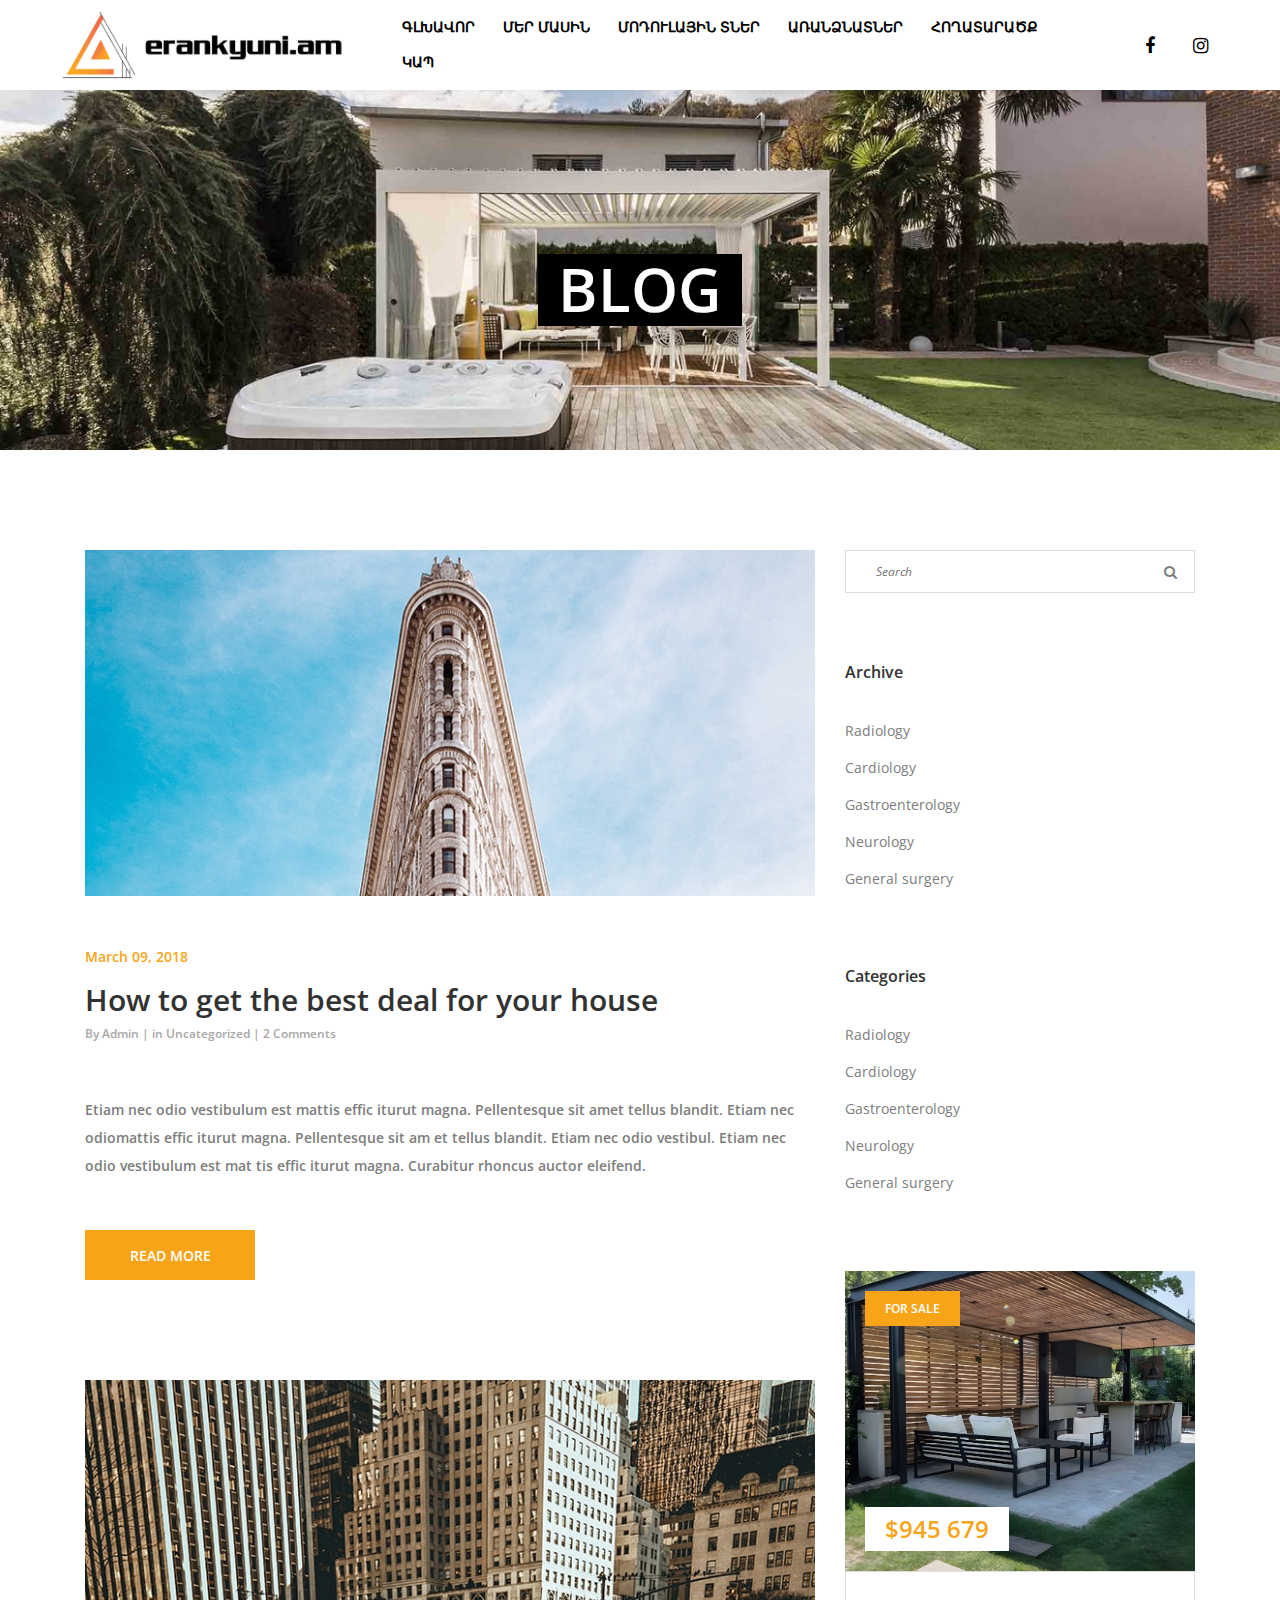
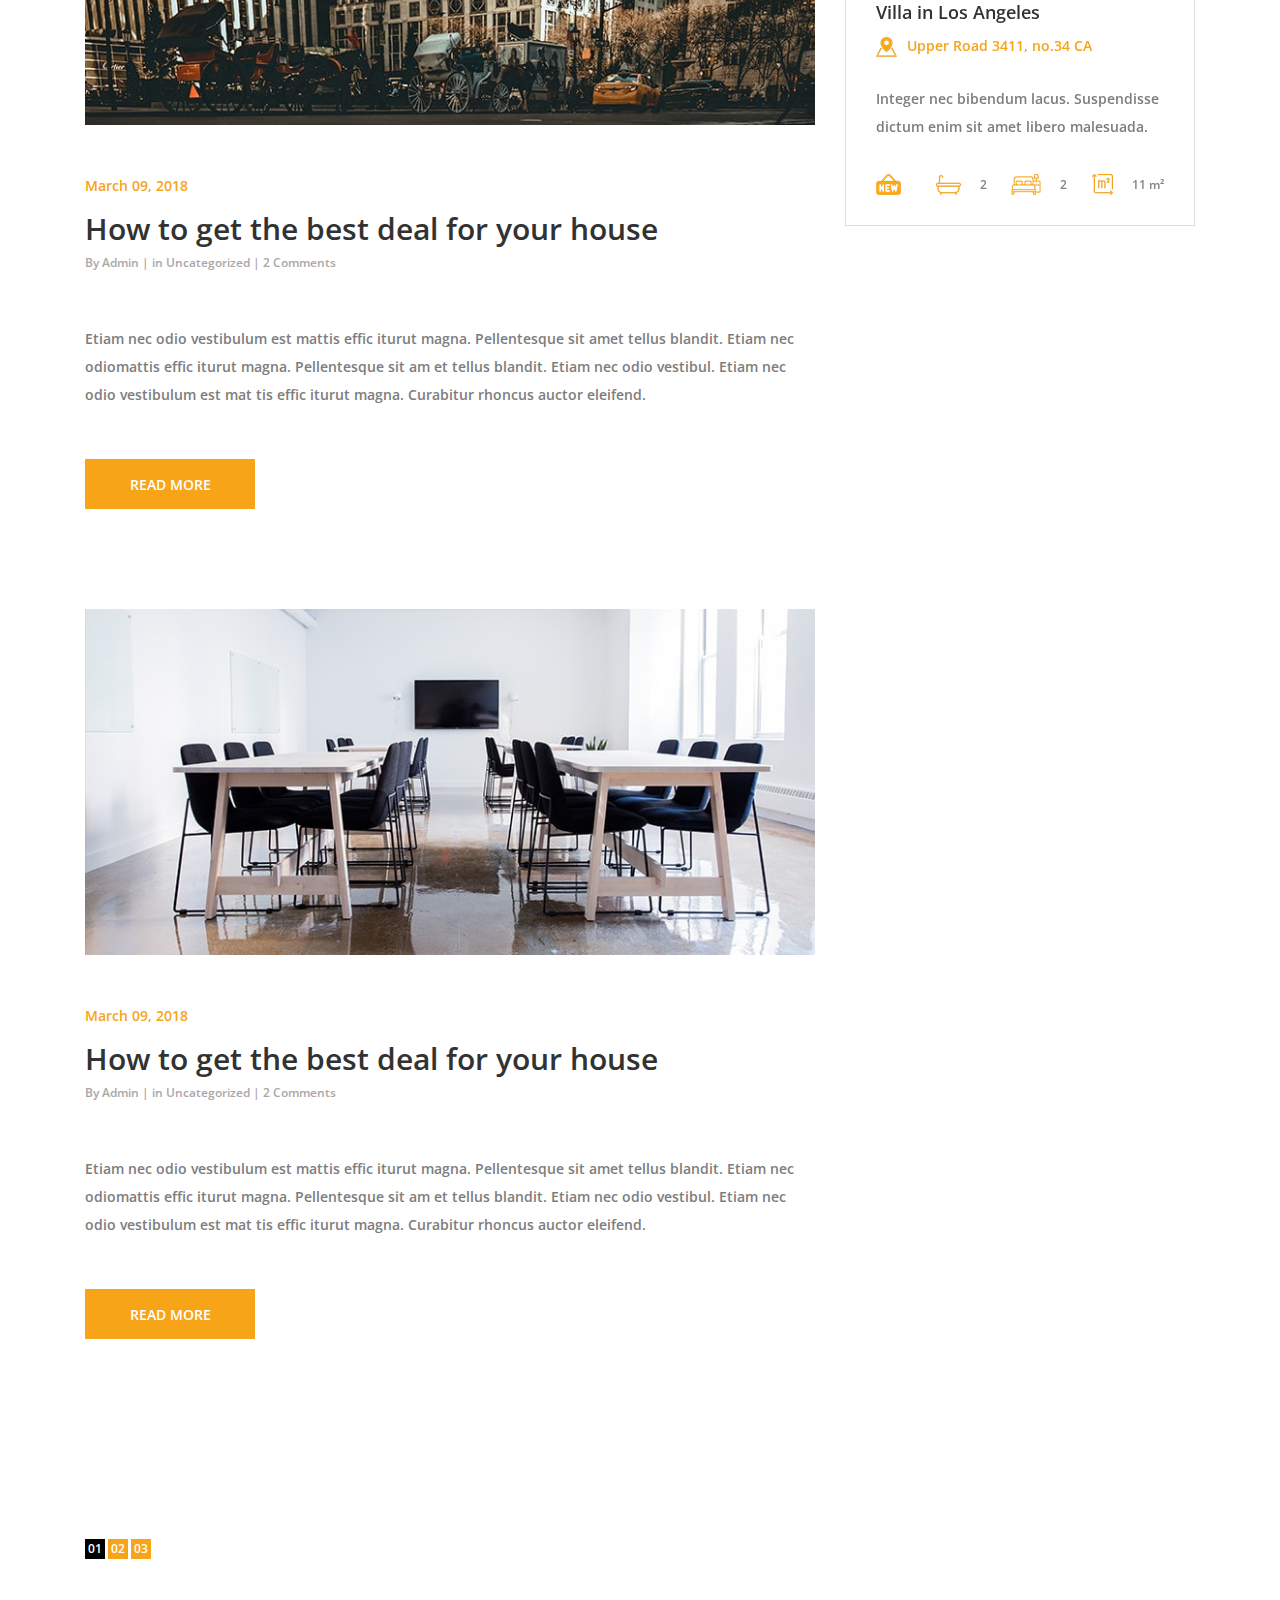
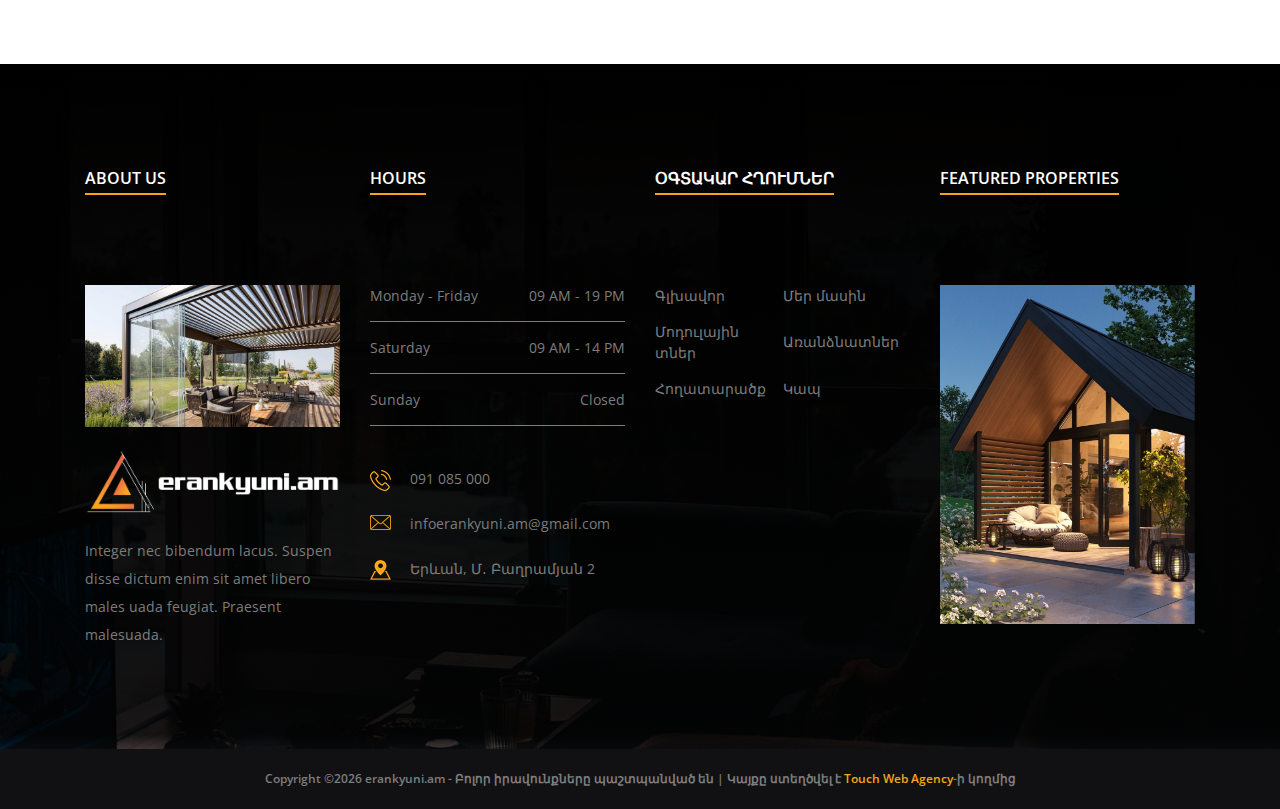
<file: blog.html>
<!DOCTYPE html>
<html lang="hy">

<head>
    <meta charset="UTF-8">
    <meta name="description" content="Եռանկյունի - Հայաստանի անշարժ գույքի ընկերություն">
    <meta http-equiv="X-UA-Compatible" content="IE=edge">
    <meta name="viewport" content="width=device-width, initial-scale=1, shrink-to-fit=no">
    <!-- The above 4 meta tags *must* come first in the head; any other head content must come *after* these tags -->

    <!-- Title  -->
    <title>Եռանկյունի - erankyuni.am | Բլոգ</title>

    <!-- Favicon  -->
    <link rel="icon" href="img/core-img/favicon.ico">

    <!-- Style CSS -->
    <link rel="stylesheet" href="style.css">

</head>

<body>
    <!-- Preloader -->
    <div id="preloader">
        <div class="south-load"></div>
    </div>

    <!-- ##### Header Area Start ##### -->
    <header class="header-area">

        <!-- Main Header Area -->
        <div class="main-header-area" id="stickyHeader">
            <div class="classy-nav-container breakpoint-off">
                <!-- Classy Menu -->
                <nav class="classy-navbar justify-content-between" id="southNav">

                    <!-- Logo -->
                    <a class="nav-brand" href="index.html"><img src="img/core-img/logo.png" alt=""></a>

                    <!-- Navbar Toggler -->
                    <div class="classy-navbar-toggler">
                        <span class="navbarToggler"><span></span><span></span><span></span></span>
                    </div>

                    <!-- Menu -->
                    <div class="classy-menu">

                        <!-- close btn -->
                        <div class="classycloseIcon">
                            <div class="cross-wrap"><span class="top"></span><span class="bottom"></span></div>
                        </div>

                        <!-- Nav Start -->
                        <div class="classynav">
                            <ul>
                                <li><a href="index.html">Գլխավոր</a></li>
                                <li><a href="about-us.html">Մեր մասին</a></li>
                                <li><a href="listings.html">Մոդուլային տներ</a></li>
                                <li><a href="listings.html">Առանձնատներ</a></li>
                                <li><a href="listings.html">Հողատարածք</a></li>
                                <li><a href="contact.html">Կապ</a></li>
                            </ul>

                            <!-- Social Media Icons -->
                            <div class="social-media-icons d-flex align-items-center">
                                <a href="https://www.facebook.com/profile.php?id=100091582492257&locale=hy_AM" target="_blank" class="social-icon" aria-label="Facebook"><i class="fa fa-facebook" aria-hidden="true"></i></a>
                                <a href="https://www.instagram.com/_erankyuni.am?igshid=YmMyMTA2M2Y%3D" target="_blank" class="social-icon" aria-label="Instagram"><i class="fa fa-instagram" aria-hidden="true"></i></a>
                            </div>
                        </div>
                        <!-- Nav End -->
                    </div>
                </nav>
            </div>
        </div>
    </header>
    <!-- ##### Header Area End ##### -->

    <!-- ##### Breadcumb Area Start ##### -->
    <section class="breadcumb-area bg-img" style="background-image: url(img/bg-img/hero1.jpg);">
        <div class="container h-100">
            <div class="row h-100 align-items-center">
                <div class="col-12">
                    <div class="breadcumb-content">
                        <h3 class="breadcumb-title">Blog</h3>
                    </div>
                </div>
            </div>
        </div>
    </section>
    <!-- ##### Breadcumb Area End ##### -->

    <!-- ##### Blog Area Start ##### -->
    <section class="south-blog-area section-padding-100">
        <div class="container">
            <div class="row">
                <div class="col-12 col-lg-8">
                   
                    <!-- Single Blog Area -->
                    <div class="single-blog-area mb-50">
                        <!-- Post Thumbnail -->
                        <div class="blog-post-thumbnail">
                            <img src="img/blog-img/blog1.jpg" alt="">
                        </div>
                        <!-- Post Content -->
                        <div class="post-content">
                            <!-- Date -->
                            <div class="post-date">
                                <a href="#">March 09, 2018</a>
                            </div>
                            <!-- Headline -->
                            <a href="#" class="headline">How to get the best deal for your house</a>
                            <!-- Post Meta -->
                            <div class="post-meta">
                                <p>By <a href="#">Admin</a> | in <a href="#">Uncategorized</a> | <a href="#">2 Comments</a></p>
                            </div>
                            <p>Etiam nec odio vestibulum est mattis effic iturut magna. Pellentesque sit amet tellus blandit. Etiam nec odiomattis effic iturut magna. Pellentesque sit am et tellus blandit. Etiam nec odio vestibul. Etiam nec odio vestibulum est mat tis effic iturut magna. Curabitur rhoncus auctor eleifend.</p>
                            <!-- Read More btn -->
                            <a href="#" class="btn south-btn">Read More</a>
                        </div>
                    </div>
                   
                    <!-- Single Blog Area -->
                    <div class="single-blog-area mb-50">
                        <!-- Post Thumbnail -->
                        <div class="blog-post-thumbnail">
                            <img src="img/blog-img/blog2.jpg" alt="">
                        </div>
                        <!-- Post Content -->
                        <div class="post-content">
                            <!-- Date -->
                            <div class="post-date">
                                <a href="#">March 09, 2018</a>
                            </div>
                            <!-- Headline -->
                            <a href="#" class="headline">How to get the best deal for your house</a>
                            <!-- Post Meta -->
                            <div class="post-meta">
                                <p>By <a href="#">Admin</a> | in <a href="#">Uncategorized</a> | <a href="#">2 Comments</a></p>
                            </div>
                            <p>Etiam nec odio vestibulum est mattis effic iturut magna. Pellentesque sit amet tellus blandit. Etiam nec odiomattis effic iturut magna. Pellentesque sit am et tellus blandit. Etiam nec odio vestibul. Etiam nec odio vestibulum est mat tis effic iturut magna. Curabitur rhoncus auctor eleifend.</p>
                            <!-- Read More btn -->
                            <a href="#" class="btn south-btn">Read More</a>
                        </div>
                    </div>
                   
                    <!-- Single Blog Area -->
                    <div class="single-blog-area mb-50">
                        <!-- Post Thumbnail -->
                        <div class="blog-post-thumbnail">
                            <img src="img/blog-img/blog3.jpg" alt="">
                        </div>
                        <!-- Post Content -->
                        <div class="post-content">
                            <!-- Date -->
                            <div class="post-date">
                                <a href="#">March 09, 2018</a>
                            </div>
                            <!-- Headline -->
                            <a href="#" class="headline">How to get the best deal for your house</a>
                            <!-- Post Meta -->
                            <div class="post-meta">
                                <p>By <a href="#">Admin</a> | in <a href="#">Uncategorized</a> | <a href="#">2 Comments</a></p>
                            </div>
                            <p>Etiam nec odio vestibulum est mattis effic iturut magna. Pellentesque sit amet tellus blandit. Etiam nec odiomattis effic iturut magna. Pellentesque sit am et tellus blandit. Etiam nec odio vestibul. Etiam nec odio vestibulum est mat tis effic iturut magna. Curabitur rhoncus auctor eleifend.</p>
                            <!-- Read More btn -->
                            <a href="#" class="btn south-btn">Read More</a>
                        </div>
                    </div>
                </div>

                <div class="col-12 col-lg-4">
                    <div class="blog-sidebar-area">

                        <!-- Search Widget -->
                        <div class="search-widget-area mb-70">
                            <form action="#" method="get">
                                <input type="search" name="search" id="search" placeholder="Search">
                                <button type="submit"><i class="fa fa-search"></i></button>
                            </form>
                        </div>

                        <!-- Catagories Widget -->
                        <div class="south-catagories-card mb-70">
                            <h5>Archive</h5>
                            <ul class="catagories-menu">
                                <li><a href="#">Radiology</a></li>
                                <li><a href="#">Cardiology</a></li>
                                <li><a href="#">Gastroenterology</a></li>
                                <li><a href="#">Neurology</a></li>
                                <li><a href="#">General surgery</a></li>
                            </ul>
                        </div>

                        <!-- Catagories Widget -->
                        <div class="south-catagories-card mb-70">
                            <h5>Categories</h5>
                            <ul class="catagories-menu">
                                <li><a href="#">Radiology</a></li>
                                <li><a href="#">Cardiology</a></li>
                                <li><a href="#">Gastroenterology</a></li>
                                <li><a href="#">Neurology</a></li>
                                <li><a href="#">General surgery</a></li>
                            </ul>
                        </div>

                        <!-- Catagories Widget -->
                        <div class="featured-properties-slides owl-carousel">

                            <!-- Single Slide -->
                            <div class="single-featured-property">
                                <!-- Property Thumbnail -->
                                <div class="property-thumb">
                                    <img src="img/bg-img/feature1.jpg" alt="">

                                    <div class="tag">
                                        <span>For Sale</span>
                                    </div>
                                    <div class="list-price">
                                        <p>$945 679</p>
                                    </div>
                                </div>
                                <!-- Property Content -->
                                <div class="property-content">
                                    <h5>Villa in Los Angeles</h5>
                                    <p class="location"><img src="img/icons/location.png" alt="">Upper Road 3411, no.34 CA</p>
                                    <p>Integer nec bibendum lacus. Suspendisse dictum enim sit amet libero malesuada.</p>
                                    <div class="property-meta-data d-flex align-items-end justify-content-between">
                                        <div class="new-tag">
                                            <img src="img/icons/new.png" alt="">
                                        </div>
                                        <div class="bathroom">
                                            <img src="img/icons/bathtub.png" alt="">
                                            <span>2</span>
                                        </div>
                                        <div class="garage">
                                            <img src="img/icons/garage.png" alt="">
                                            <span>2</span>
                                        </div>
                                        <div class="space">
                                            <img src="img/icons/space.png" alt="">
                                            <span>11 m²</span>
                                        </div>
                                    </div>
                                </div>
                            </div>

                            <!-- Single Slide -->
                            <div class="single-featured-property">
                                <!-- Property Thumbnail -->
                                <div class="property-thumb">
                                    <img src="img/bg-img/feature2.jpg" alt="">

                                    <div class="tag">
                                        <span>For Sale</span>
                                    </div>
                                    <div class="list-price">
                                        <p>$945 679</p>
                                    </div>
                                </div>
                                <!-- Property Content -->
                                <div class="property-content">
                                    <h5>Town House in Los Angeles</h5>
                                    <p class="location"><img src="img/icons/location.png" alt="">Upper Road 3411, no.34 CA</p>
                                    <p>Integer nec bibendum lacus. Suspendisse dictum enim sit amet libero malesuada.</p>
                                    <div class="property-meta-data d-flex align-items-end justify-content-between">
                                        <div class="new-tag">
                                            <img src="img/icons/new.png" alt="">
                                        </div>
                                        <div class="bathroom">
                                            <img src="img/icons/bathtub.png" alt="">
                                            <span>2</span>
                                        </div>
                                        <div class="garage">
                                            <img src="img/icons/garage.png" alt="">
                                            <span>2</span>
                                        </div>
                                        <div class="space">
                                            <img src="img/icons/space.png" alt="">
                                            <span>11 m²</span>
                                        </div>
                                    </div>
                                </div>
                            </div>
                        </div>

                    </div>
                </div>
            </div>

            <div class="row">
                <div class="col-12">
                    <!-- Pagination -->
                    <div class="south-pagination mt-100 d-flex">
                        <nav aria-label="Page navigation">
                            <ul class="pagination">
                                <li class="page-item"><a class="page-link active" href="#">01</a></li>
                                <li class="page-item"><a class="page-link" href="#">02</a></li>
                                <li class="page-item"><a class="page-link" href="#">03</a></li>
                            </ul>
                        </nav>
                    </div>
                </div>
            </div>
        </div>
    </section>
    <!-- ##### Blog Area End ##### -->

    <!-- ##### Footer Area Start ##### -->
    <footer class="footer-area section-padding-100-0 bg-img gradient-background-overlay" style="background-image: url(img/bg-img/cta.jpg);">
        <!-- Main Footer Area -->
        <div class="main-footer-area">
            <div class="container">
                <div class="row">

                    <!-- Single Footer Widget -->
                    <div class="col-12 col-sm-6 col-xl-3">
                        <div class="footer-widget-area mb-100">
                            <!-- Widget Title -->
                            <div class="widget-title">
                                <h6>About Us</h6>
                            </div>

                            <img src="img/bg-img/footer.jpg" alt="">
                            <div class="footer-logo my-4">
                                <img src="img/core-img/logo2.png" alt="">
                            </div>
                            <p>Integer nec bibendum lacus. Suspen disse dictum enim sit amet libero males uada feugiat. Praesent malesuada.</p>
                        </div>
                    </div>

                    <!-- Single Footer Widget -->
                    <div class="col-12 col-sm-6 col-xl-3">
                        <div class="footer-widget-area mb-100">
                            <!-- Widget Title -->
                            <div class="widget-title">
                                <h6>Hours</h6>
                            </div>
                            <!-- Office Hours -->
                            <div class="weekly-office-hours">
                                <ul>
                                    <li class="d-flex align-items-center justify-content-between"><span>Monday - Friday</span> <span>09 AM - 19 PM</span></li>
                                    <li class="d-flex align-items-center justify-content-between"><span>Saturday</span> <span>09 AM - 14 PM</span></li>
                                    <li class="d-flex align-items-center justify-content-between"><span>Sunday</span> <span>Closed</span></li>
                                </ul>
                            </div>
                            <!-- Address -->
                            <div class="address">
                                <h6><img src="img/icons/phone-call.png" alt=""> 091 085 000</h6>
                                <h6><img src="img/icons/envelope.png" alt=""> infoerankyuni.am@gmail.com</h6>
                                <h6><img src="img/icons/location.png" alt=""> Երևան, Մ․ Բաղրամյան 2</h6>
                            </div>
                        </div>
                    </div>

                    <!-- Single Footer Widget -->
                    <div class="col-12 col-sm-6 col-xl-3">
                        <div class="footer-widget-area mb-100">
                            <!-- Widget Title -->
                            <div class="widget-title">
                                <h6>Օգտակար հղումներ</h6>
                            </div>
                            <!-- Nav -->
                            <ul class="useful-links-nav d-flex align-items-center">
                                <li><a href="index.html">Գլխավոր</a></li>
                                <li><a href="about-us.html">Մեր մասին</a></li>
                                <li><a href="listings.html">Մոդուլային տներ</a></li>
                                <li><a href="listings.html">Առանձնատներ</a></li>
                                <li><a href="listings.html">Հողատարածք</a></li>
                                <li><a href="contact.html">Կապ</a></li>
                            </ul>
                        </div>
                    </div>

                    <!-- Single Footer Widget -->
                    <div class="col-12 col-sm-6 col-xl-3">
                        <div class="footer-widget-area mb-100">
                            <!-- Widget Title -->
                            <div class="widget-title">
                                <h6>Featured Properties</h6>
                            </div>
                            <!-- Featured Properties Slides -->
                            <div class="featured-properties-slides owl-carousel">
                                <!-- Single Slide -->
                                <div class="single-featured-properties-slide">
                                    <a href="#"><img src="img/bg-img/fea-product.jpg" alt=""></a>
                                </div>
                                <!-- Single Slide -->
                                <div class="single-featured-properties-slide">
                                    <a href="#"><img src="img/bg-img/fea-product.jpg" alt=""></a>
                                </div>
                                <!-- Single Slide -->
                                <div class="single-featured-properties-slide">
                                    <a href="#"><img src="img/bg-img/fea-product.jpg" alt=""></a>
                                </div>
                            </div>
                        </div>
                    </div>

                </div>
            </div>
        </div>

        <!-- Copywrite Text -->
        <div class="copywrite-text d-flex align-items-center justify-content-center">
            <p>
Copyright &copy;<script>document.write(new Date().getFullYear());</script> erankyuni.am - Բոլոր իրավունքները պաշտպանված են | Կայքը ստեղծվել է <a href="#" target="_blank" class="touch-web-agency-link">Touch Web Agency</a>-ի կողմից
        </div>
    </footer>
    <!-- ##### Footer Area End ##### -->

    <!-- jQuery (Necessary for All JavaScript Plugins) -->
    <script src="js/jquery/jquery-2.2.4.min.js"></script>
    <!-- Popper js -->
    <script src="js/popper.min.js"></script>
    <!-- Bootstrap js -->
    <script src="js/bootstrap.min.js"></script>
    <!-- Plugins js -->
    <script src="js/plugins.js"></script>
    <script src="js/classy-nav.min.js"></script>
    <script src="js/jquery-ui.min.js"></script>
    <!-- Active js -->
    <script src="js/active.js"></script>

</body>

</html>
</file>
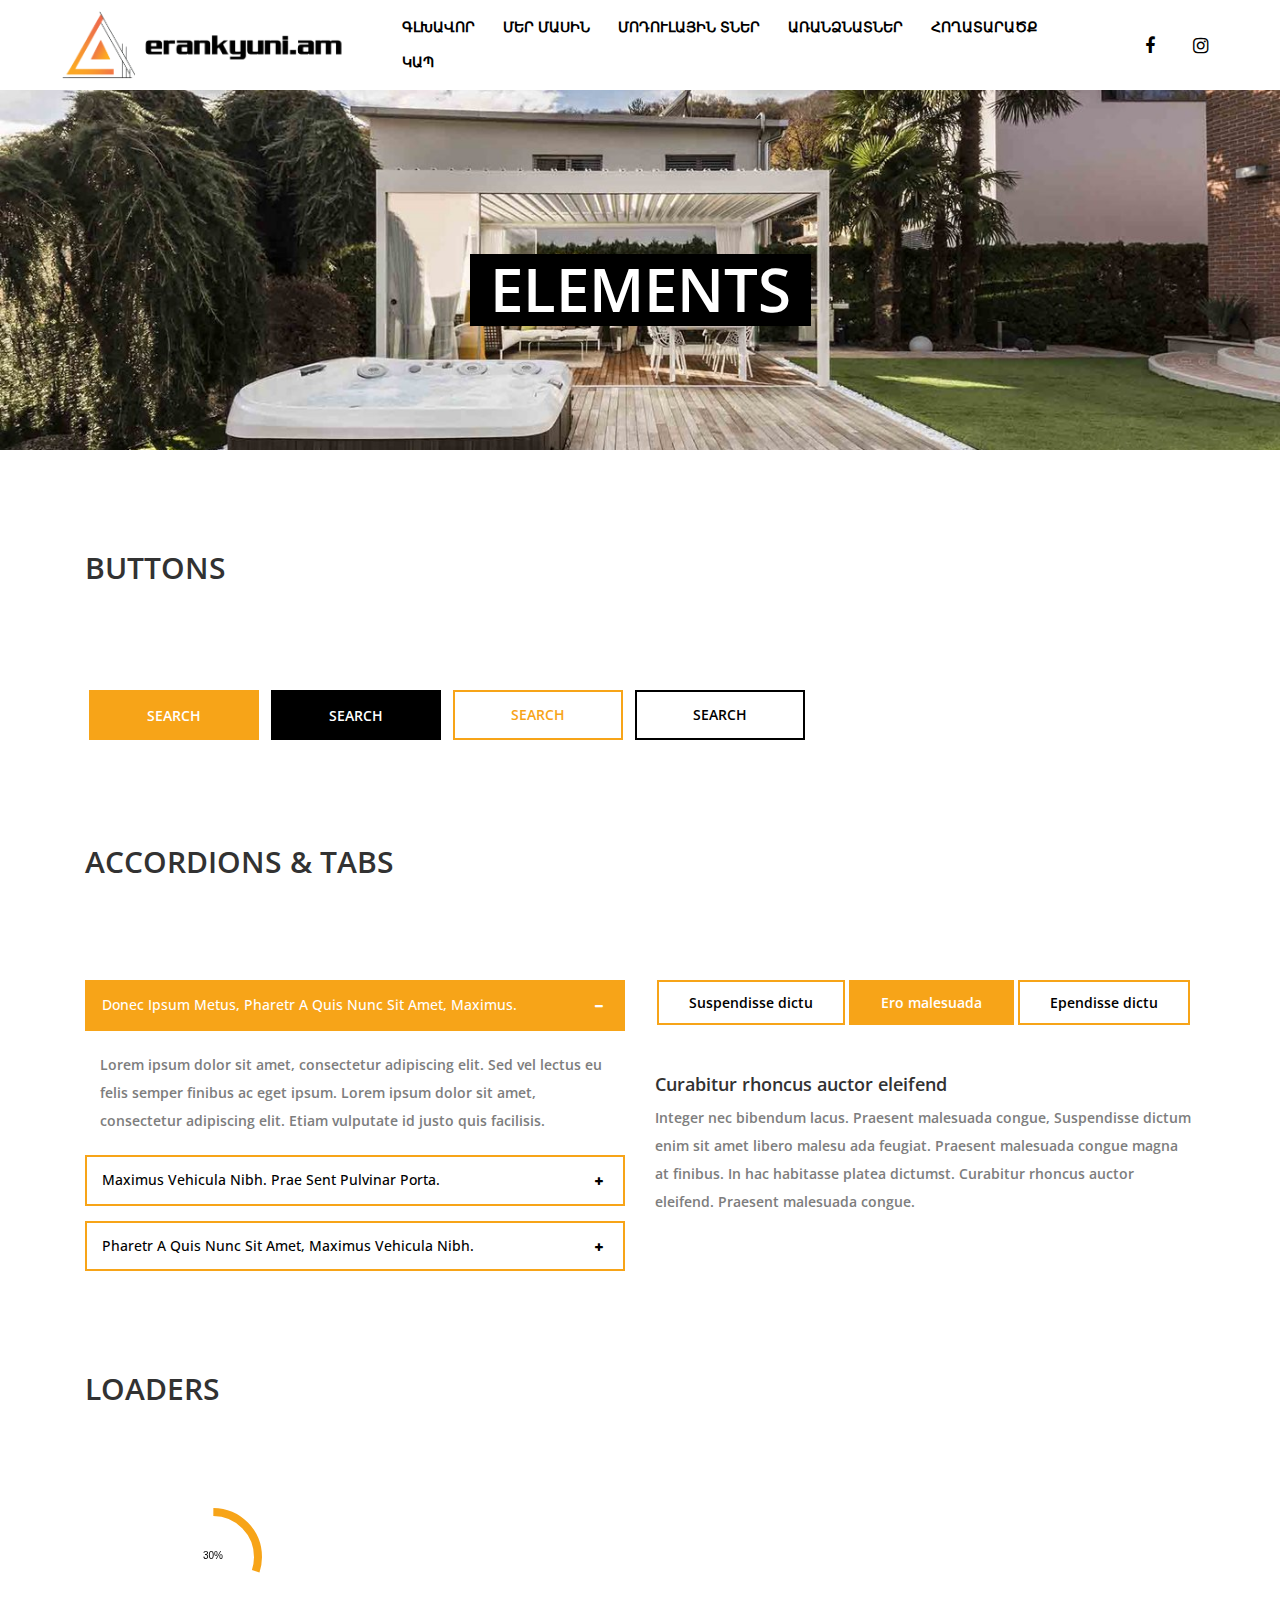
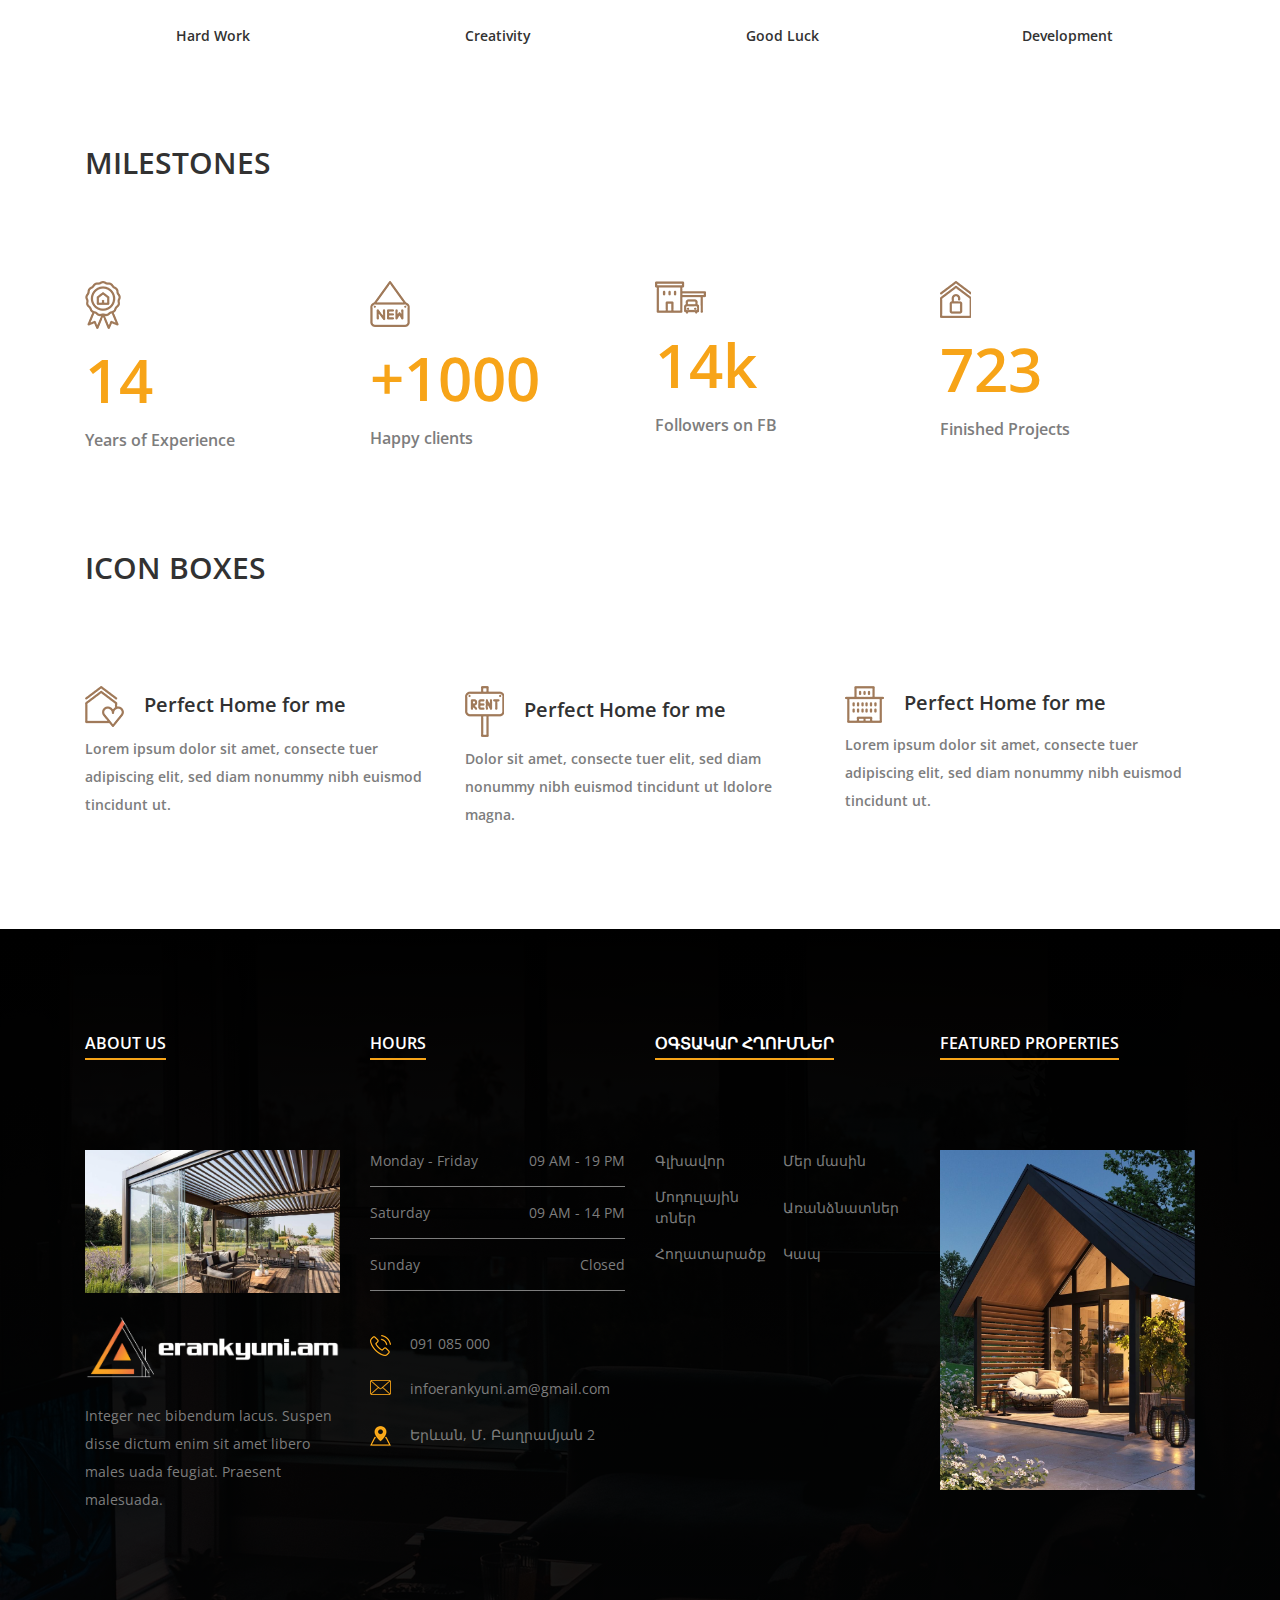
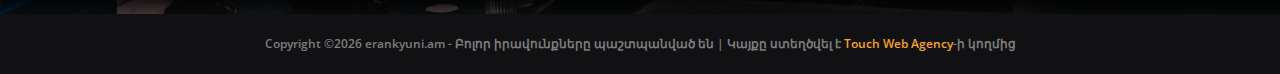
<file: elements.html>
<!DOCTYPE html>
<html lang="hy">

<head>
    <meta charset="UTF-8">
    <meta name="description" content="Եռանկյունի - Հայաստանի անշարժ գույքի ընկերություն">
    <meta http-equiv="X-UA-Compatible" content="IE=edge">
    <meta name="viewport" content="width=device-width, initial-scale=1, shrink-to-fit=no">
    <!-- The above 4 meta tags *must* come first in the head; any other head content must come *after* these tags -->

    <!-- Title  -->
    <title>Եռանկյունի - erankyuni.am | Տարրեր</title>

    <!-- Favicon  -->
    <link rel="icon" href="img/core-img/favicon.ico">

    <!-- Style CSS -->
    <link rel="stylesheet" href="style.css">

</head>

<body>
    <!-- Preloader -->
    <div id="preloader">
        <div class="south-load"></div>
    </div>

    <!-- ##### Header Area Start ##### -->
    <header class="header-area">

        <!-- Main Header Area -->
        <div class="main-header-area" id="stickyHeader">
            <div class="classy-nav-container breakpoint-off">
                <!-- Classy Menu -->
                <nav class="classy-navbar justify-content-between" id="southNav">

                    <!-- Logo -->
                    <a class="nav-brand" href="index.html"><img src="img/core-img/logo.png" alt=""></a>

                    <!-- Navbar Toggler -->
                    <div class="classy-navbar-toggler">
                        <span class="navbarToggler"><span></span><span></span><span></span></span>
                    </div>

                    <!-- Menu -->
                    <div class="classy-menu">

                        <!-- close btn -->
                        <div class="classycloseIcon">
                            <div class="cross-wrap"><span class="top"></span><span class="bottom"></span></div>
                        </div>

                        <!-- Nav Start -->
                        <div class="classynav">
                            <ul>
                                <li><a href="index.html">Գլխավոր</a></li>
                                <li><a href="about-us.html">Մեր մասին</a></li>
                                <li><a href="listings.html">Մոդուլային տներ</a></li>
                                <li><a href="listings.html">Առանձնատներ</a></li>
                                <li><a href="listings.html">Հողատարածք</a></li>
                                <li><a href="contact.html">Կապ</a></li>
                            </ul>

                            <!-- Social Media Icons -->
                            <div class="social-media-icons d-flex align-items-center">
                                <a href="https://www.facebook.com/profile.php?id=100091582492257&locale=hy_AM" target="_blank" class="social-icon" aria-label="Facebook"><i class="fa fa-facebook" aria-hidden="true"></i></a>
                                <a href="https://www.instagram.com/_erankyuni.am?igshid=YmMyMTA2M2Y%3D" target="_blank" class="social-icon" aria-label="Instagram"><i class="fa fa-instagram" aria-hidden="true"></i></a>
                            </div>
                        </div>
                        <!-- Nav End -->
                    </div>
                </nav>
            </div>
        </div>
    </header>
    <!-- ##### Header Area End ##### -->

    <!-- ##### Breadcumb Area Start ##### -->
    <section class="breadcumb-area bg-img" style="background-image: url(img/bg-img/hero1.jpg);">
        <div class="container h-100">
            <div class="row h-100 align-items-center">
                <div class="col-12">
                    <div class="breadcumb-content">
                        <h3 class="breadcumb-title">Elements</h3>
                    </div>
                </div>
            </div>
        </div>
    </section>
    <!-- ##### Breadcumb Area End ##### -->

    <!-- ##### Elements Area Start ##### -->
    <section class="elements-area section-padding-100-0">
        <div class="container">

            <div class="row">
                <!-- ##### Buttons ##### -->
                <div class="col-12">
                    <div class="elements-title">
                        <h2>Buttons</h2>
                    </div>
                    <!-- Button -->
                    <div class="south-buttons-area mb-100">
                        <a href="#" class="btn south-btn m-1">Search</a>
                        <a href="#" class="btn south-btn active m-1">Search</a>
                        <a href="#" class="btn south-btn btn-2 m-1">Search</a>
                        <a href="#" class="btn south-btn btn-3 m-1">Search</a>
                    </div>
                </div>
            </div>

            <div class="row">
                <!-- ##### Progress Bars & Accordions ##### -->
                <div class="col-12">
                    <div class="elements-title">
                        <h2>Accordions &amp; Tabs</h2>
                    </div>
                </div>

                <!-- ##### Accordians ##### -->
                <div class="col-12 col-lg-6">
                    <div class="accordions mb-100" id="accordion" role="tablist" aria-multiselectable="true">
                        <!-- single accordian area -->
                        <div class="panel single-accordion">
                            <h6><a role="button" class="" aria-expanded="true" aria-controls="collapseOne" data-toggle="collapse" data-parent="#accordion" href="#collapseOne">Donec ipsum metus, pharetr a quis nunc sit amet, maximus.
                                    <span class="accor-open"><i class="fa fa-plus" aria-hidden="true"></i></span>
                                    <span class="accor-close"><i class="fa fa-minus" aria-hidden="true"></i></span>
                                    </a></h6>
                            <div id="collapseOne" class="accordion-content collapse show">
                                <p>Lorem ipsum dolor sit amet, consectetur adipiscing elit. Sed vel lectus eu felis semper finibus ac eget ipsum. Lorem ipsum dolor sit amet, consectetur adipiscing elit. Etiam vulputate id justo quis facilisis.</p>
                            </div>
                        </div>
                        <!-- single accordian area -->
                        <div class="panel single-accordion">
                            <h6>
                                <a role="button" class="collapsed" aria-expanded="true" aria-controls="collapseTwo" data-parent="#accordion" data-toggle="collapse" href="#collapseTwo">Maximus vehicula nibh. Prae sent pulvinar porta.
                                        <span class="accor-open"><i class="fa fa-plus" aria-hidden="true"></i></span>
                                        <span class="accor-close"><i class="fa fa-minus" aria-hidden="true"></i></span>
                                        </a>
                            </h6>
                            <div id="collapseTwo" class="accordion-content collapse">
                                <p>Lorem ipsum dolor sit amet, consectetur adipiscing elit. Sed vel lectus eu felis semper finibus ac eget ipsum. Lorem ipsum dolor sit amet, consectetur adipiscing elit. Etiam vulputate id justo quis facilisis.</p>
                            </div>
                        </div>
                        <!-- single accordian area -->
                        <div class="panel single-accordion">
                            <h6>
                                <a role="button" aria-expanded="true" aria-controls="collapseThree" class="collapsed" data-parent="#accordion" data-toggle="collapse" href="#collapseThree">Pharetr a quis nunc sit amet, maximus vehicula nibh.
                                        <span class="accor-open"><i class="fa fa-plus" aria-hidden="true"></i></span>
                                        <span class="accor-close"><i class="fa fa-minus" aria-hidden="true"></i></span>
                                    </a>
                            </h6>
                            <div id="collapseThree" class="accordion-content collapse">
                                <p>Lorem ipsum dolor sit amet, consectetur adipiscing elit. Sed vel lectus eu felis semper finibus ac eget ipsum. Lorem ipsum dolor sit amet, consectetur adipiscing elit. Etiam vulputate id justo quis facilisis.</p>
                            </div>
                        </div>
                    </div>
                </div>

                <!-- ##### Tabs ##### -->
                <div class="col-12 col-lg-6">
                    <div class="south-tabs-content">
                        <ul class="nav nav-tabs" id="myTab" role="tablist">
                            <li class="nav-item">
                                <a class="nav-link" id="tab--1" data-toggle="tab" href="#tab1" role="tab" aria-controls="tab1" aria-selected="false">Suspendisse dictu</a>
                            </li>
                            <li class="nav-item">
                                <a class="nav-link active" id="tab--2" data-toggle="tab" href="#tab2" role="tab" aria-controls="tab2" aria-selected="false">Ero malesuada</a>
                            </li>
                            <li class="nav-item">
                                <a class="nav-link" id="tab--3" data-toggle="tab" href="#tab3" role="tab" aria-controls="tab3" aria-selected="true">Ependisse dictu</a>
                            </li>
                        </ul>

                        <div class="tab-content mb-100" id="myTabContent">
                            <div class="tab-pane fade" id="tab1" role="tabpanel" aria-labelledby="tab--1">
                                <div class="south-tab-content">
                                    <!-- Tab Text -->
                                    <div class="south-tab-text">
                                        <h6>Curabitur rhoncus auctor eleifend</h6>
                                        <p>Integer nec bibendum lacus. Praesent malesuada congue, Suspendisse dictum enim sit amet libero malesu ada feugiat. Praesent malesuada congue magna at finibus. In hac habitasse platea dictumst. Curabitur rhoncus auctor eleifend. Praesent malesuada congue.</p>
                                    </div>
                                </div>
                            </div>
                            <div class="tab-pane fade show active" id="tab2" role="tabpanel" aria-labelledby="tab--2">
                                <div class="south-tab-content">
                                    <!-- Tab Text -->
                                    <div class="south-tab-text">
                                        <h6>Curabitur rhoncus auctor eleifend</h6>
                                        <p>Integer nec bibendum lacus. Praesent malesuada congue, Suspendisse dictum enim sit amet libero malesu ada feugiat. Praesent malesuada congue magna at finibus. In hac habitasse platea dictumst. Curabitur rhoncus auctor eleifend. Praesent malesuada congue.</p>
                                    </div>
                                </div>
                            </div>
                            <div class="tab-pane fade" id="tab3" role="tabpanel" aria-labelledby="tab--3">
                                <div class="south-tab-content">
                                    <!-- Tab Text -->
                                    <div class="south-tab-text">
                                        <h6>Curabitur rhoncus auctor eleifend</h6>
                                        <p>Integer nec bibendum lacus. Praesent malesuada congue, Suspendisse dictum enim sit amet libero malesu ada feugiat. Praesent malesuada congue magna at finibus. In hac habitasse platea dictumst. Curabitur rhoncus auctor eleifend. Praesent malesuada congue.</p>
                                    </div>
                                </div>
                            </div>
                        </div>
                    </div>
                </div>
            </div>

            <div class="row">
                <!-- ##### Loaders ##### -->
                <div class="col-12">
                    <div class="elements-title">
                        <h2>Loaders</h2>
                    </div>

                    <div class="our-skills-area text-center">
                        <div class="row">
                            <div class="col-12 col-sm-6 col-lg-3">
                                <div class="single-pie-bar mb-100" data-percent="75">
                                    <canvas class="bar-circle" width="100" height="100"></canvas>
                                    <h5>Hard Work</h5>
                                </div>
                            </div>
                            <div class="col-12 col-sm-6 col-lg-3">
                                <div class="single-pie-bar mb-100" data-percent="83">
                                    <canvas class="bar-circle" width="100" height="100"></canvas>
                                    <h5>Creativity</h5>
                                </div>
                            </div>
                            <div class="col-12 col-sm-6 col-lg-3">
                                <div class="single-pie-bar mb-100" data-percent="25">
                                    <canvas class="bar-circle" width="100" height="100"></canvas>
                                    <h5>Good Luck</h5>
                                </div>
                            </div>
                            <div class="col-12 col-sm-6 col-lg-3">
                                <div class="single-pie-bar mb-100" data-percent="95">
                                    <canvas class="bar-circle" width="100" height="100"></canvas>
                                    <h5>Development</h5>
                                </div>
                            </div>
                        </div>
                    </div>

                </div>
            </div>

            <div class="row">
                <!-- ##### Milestones ##### -->
                <div class="col-12">
                    <div class="elements-title">
                        <h2>Milestones</h2>
                    </div>
                </div>

                <!-- Single Cool Fact -->
                <div class="col-12 col-sm-6 col-lg-3">
                    <div class="single-cool-fact-area mb-100">
                        <img src="img/icons/prize2.png" alt="">
                        <h2><span class="counter">14</span></h2>
                        <h6>Years of Experience</h6>
                    </div>
                </div>
                <!-- Single Cool Fact -->
                <div class="col-12 col-sm-6 col-lg-3">
                    <div class="single-cool-fact-area mb-100">
                        <img src="img/icons/new2.png" alt="">
                        <h2>+<span class="counter">1000</span></h2>
                        <h6>Happy clients</h6>
                    </div>
                </div>
                <!-- Single Cool Fact -->
                <div class="col-12 col-sm-6 col-lg-3">
                    <div class="single-cool-fact-area mb-100">
                        <img src="img/icons/house2.png" alt="">
                        <h2><span class="counter">14</span>k</h2>
                        <h6>Followers on FB</h6>
                    </div>
                </div>
                <!-- Single Cool Fact -->
                <div class="col-12 col-sm-6 col-lg-3">
                    <div class="single-cool-fact-area mb-100">
                        <img src="img/icons/house1.png" alt="">
                        <h2><span class="counter">723</span></h2>
                        <h6>Finished Projects</h6>
                    </div>
                </div>
            </div>

            <div class="row">
                <!-- ##### Icon Boxes ##### -->
                <div class="col-12">
                    <div class="elements-title">
                        <h2>Icon boxes</h2>
                    </div>
                </div>

                <!-- Single Service Area -->
                <div class="col-12 col-md-6 col-lg-4">
                    <div class="single-service-area mb-100">
                        <div class="service-content">
                            <h5><img class="mr-15" src="img/icons/home3.png" alt=""> Perfect Home for me</h5>
                            <p>Lorem ipsum dolor sit amet, consecte tuer adipiscing elit, sed diam nonummy nibh euismod tincidunt ut.</p>
                        </div>
                    </div>
                </div>
                
                <!-- Single Service Area -->
                <div class="col-12 col-md-6 col-lg-4">
                    <div class="single-service-area mb-100">
                        <div class="service-content">
                            <h5><img class="mr-15" src="img/icons/rent.png" alt=""> Perfect Home for me</h5>
                            <p>Dolor sit amet, consecte tuer elit, sed diam nonummy nibh euismod tincidunt ut ldolore magna.</p>
                        </div>
                    </div>
                </div>
                
                <!-- Single Service Area -->
                <div class="col-12 col-md-6 col-lg-4">
                    <div class="single-service-area mb-100">
                        <div class="service-content">
                            <h5><img class="mr-15" src="img/icons/flat.png" alt=""> Perfect Home for me</h5>
                            <p>Lorem ipsum dolor sit amet, consecte tuer adipiscing elit, sed diam nonummy nibh euismod tincidunt ut.</p>
                        </div>
                    </div>
                </div>
            </div>
        </div>
    </section>
    <!-- ##### Elements Area End ##### -->

    <!-- ##### Footer Area Start ##### -->
    <footer class="footer-area section-padding-100-0 bg-img gradient-background-overlay" style="background-image: url(img/bg-img/cta.jpg);">
        <!-- Main Footer Area -->
        <div class="main-footer-area">
            <div class="container">
                <div class="row">

                    <!-- Single Footer Widget -->
                    <div class="col-12 col-sm-6 col-xl-3">
                        <div class="footer-widget-area mb-100">
                            <!-- Widget Title -->
                            <div class="widget-title">
                                <h6>About Us</h6>
                            </div>

                            <img src="img/bg-img/footer.jpg" alt="">
                            <div class="footer-logo my-4">
                                <img src="img/core-img/logo2.png" alt="">
                            </div>
                            <p>Integer nec bibendum lacus. Suspen disse dictum enim sit amet libero males uada feugiat. Praesent malesuada.</p>
                        </div>
                    </div>

                    <!-- Single Footer Widget -->
                    <div class="col-12 col-sm-6 col-xl-3">
                        <div class="footer-widget-area mb-100">
                            <!-- Widget Title -->
                            <div class="widget-title">
                                <h6>Hours</h6>
                            </div>
                            <!-- Office Hours -->
                            <div class="weekly-office-hours">
                                <ul>
                                    <li class="d-flex align-items-center justify-content-between"><span>Monday - Friday</span> <span>09 AM - 19 PM</span></li>
                                    <li class="d-flex align-items-center justify-content-between"><span>Saturday</span> <span>09 AM - 14 PM</span></li>
                                    <li class="d-flex align-items-center justify-content-between"><span>Sunday</span> <span>Closed</span></li>
                                </ul>
                            </div>
                            <!-- Address -->
                            <div class="address">
                                <h6><img src="img/icons/phone-call.png" alt=""> 091 085 000</h6>
                                <h6><img src="img/icons/envelope.png" alt=""> infoerankyuni.am@gmail.com</h6>
                                <h6><img src="img/icons/location.png" alt=""> Երևան, Մ․ Բաղրամյան 2</h6>
                            </div>
                        </div>
                    </div>

                    <!-- Single Footer Widget -->
                    <div class="col-12 col-sm-6 col-xl-3">
                        <div class="footer-widget-area mb-100">
                            <!-- Widget Title -->
                            <div class="widget-title">
                                <h6>Օգտակար հղումներ</h6>
                            </div>
                            <!-- Nav -->
                            <ul class="useful-links-nav d-flex align-items-center">
                                <li><a href="index.html">Գլխավոր</a></li>
                                <li><a href="about-us.html">Մեր մասին</a></li>
                                <li><a href="listings.html">Մոդուլային տներ</a></li>
                                <li><a href="listings.html">Առանձնատներ</a></li>
                                <li><a href="listings.html">Հողատարածք</a></li>
                                <li><a href="contact.html">Կապ</a></li>
                            </ul>
                        </div>
                    </div>

                    <!-- Single Footer Widget -->
                    <div class="col-12 col-sm-6 col-xl-3">
                        <div class="footer-widget-area mb-100">
                            <!-- Widget Title -->
                            <div class="widget-title">
                                <h6>Featured Properties</h6>
                            </div>
                            <!-- Featured Properties Slides -->
                            <div class="featured-properties-slides owl-carousel">
                                <!-- Single Slide -->
                                <div class="single-featured-properties-slide">
                                    <a href="#"><img src="img/bg-img/fea-product.jpg" alt=""></a>
                                </div>
                                <!-- Single Slide -->
                                <div class="single-featured-properties-slide">
                                    <a href="#"><img src="img/bg-img/fea-product.jpg" alt=""></a>
                                </div>
                                <!-- Single Slide -->
                                <div class="single-featured-properties-slide">
                                    <a href="#"><img src="img/bg-img/fea-product.jpg" alt=""></a>
                                </div>
                            </div>
                        </div>
                    </div>

                </div>
            </div>
        </div>

        <!-- Copywrite Text -->
        <div class="copywrite-text d-flex align-items-center justify-content-center">
            <p>
Copyright &copy;<script>document.write(new Date().getFullYear());</script> erankyuni.am - Բոլոր իրավունքները պաշտպանված են | Կայքը ստեղծվել է <a href="#" target="_blank" class="touch-web-agency-link">Touch Web Agency</a>-ի կողմից
        </div>
    </footer>
    <!-- ##### Footer Area End ##### -->

    <!-- jQuery (Necessary for All JavaScript Plugins) -->
    <script src="js/jquery/jquery-2.2.4.min.js"></script>
    <!-- Popper js -->
    <script src="js/popper.min.js"></script>
    <!-- Bootstrap js -->
    <script src="js/bootstrap.min.js"></script>
    <!-- Plugins js -->
    <script src="js/plugins.js"></script>
    <script src="js/classy-nav.min.js"></script>
    <script src="js/jquery-ui.min.js"></script>
    <!-- Active js -->
    <script src="js/active.js"></script>

</body>

</html>
</file>
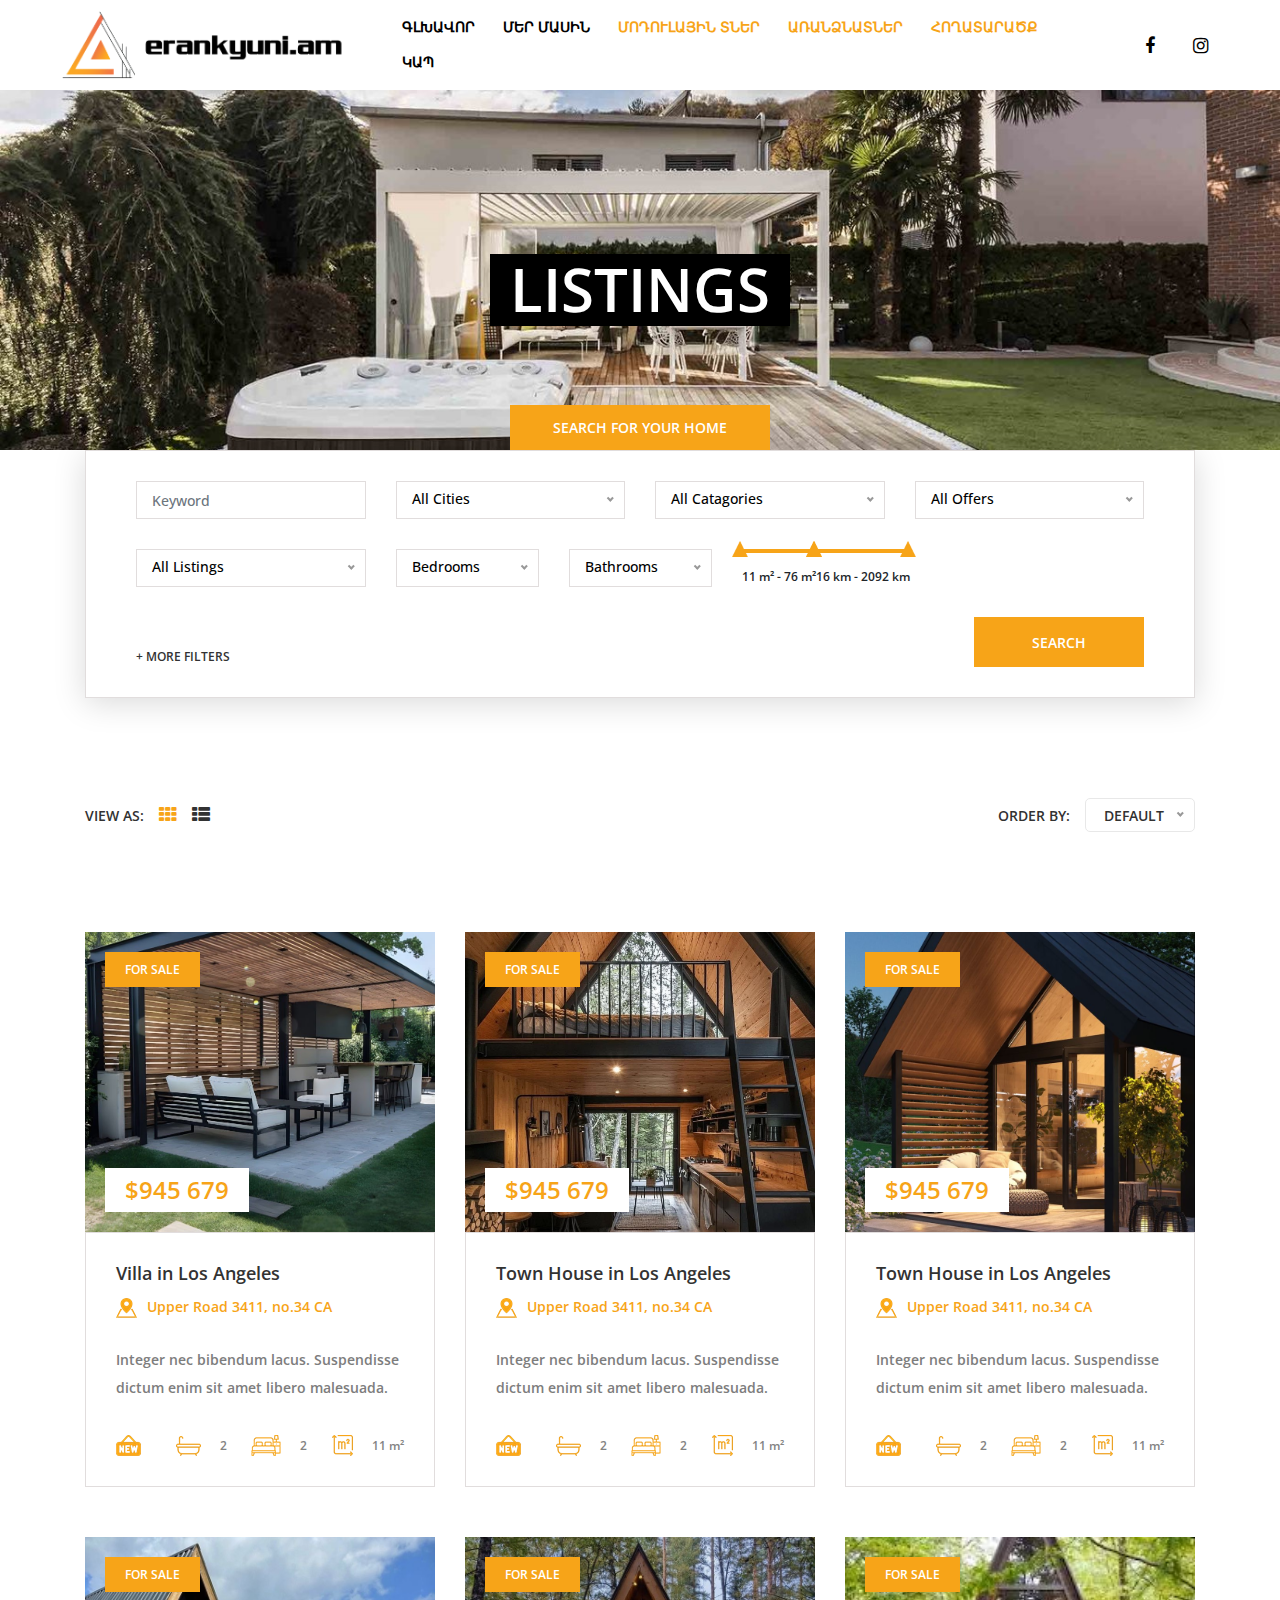
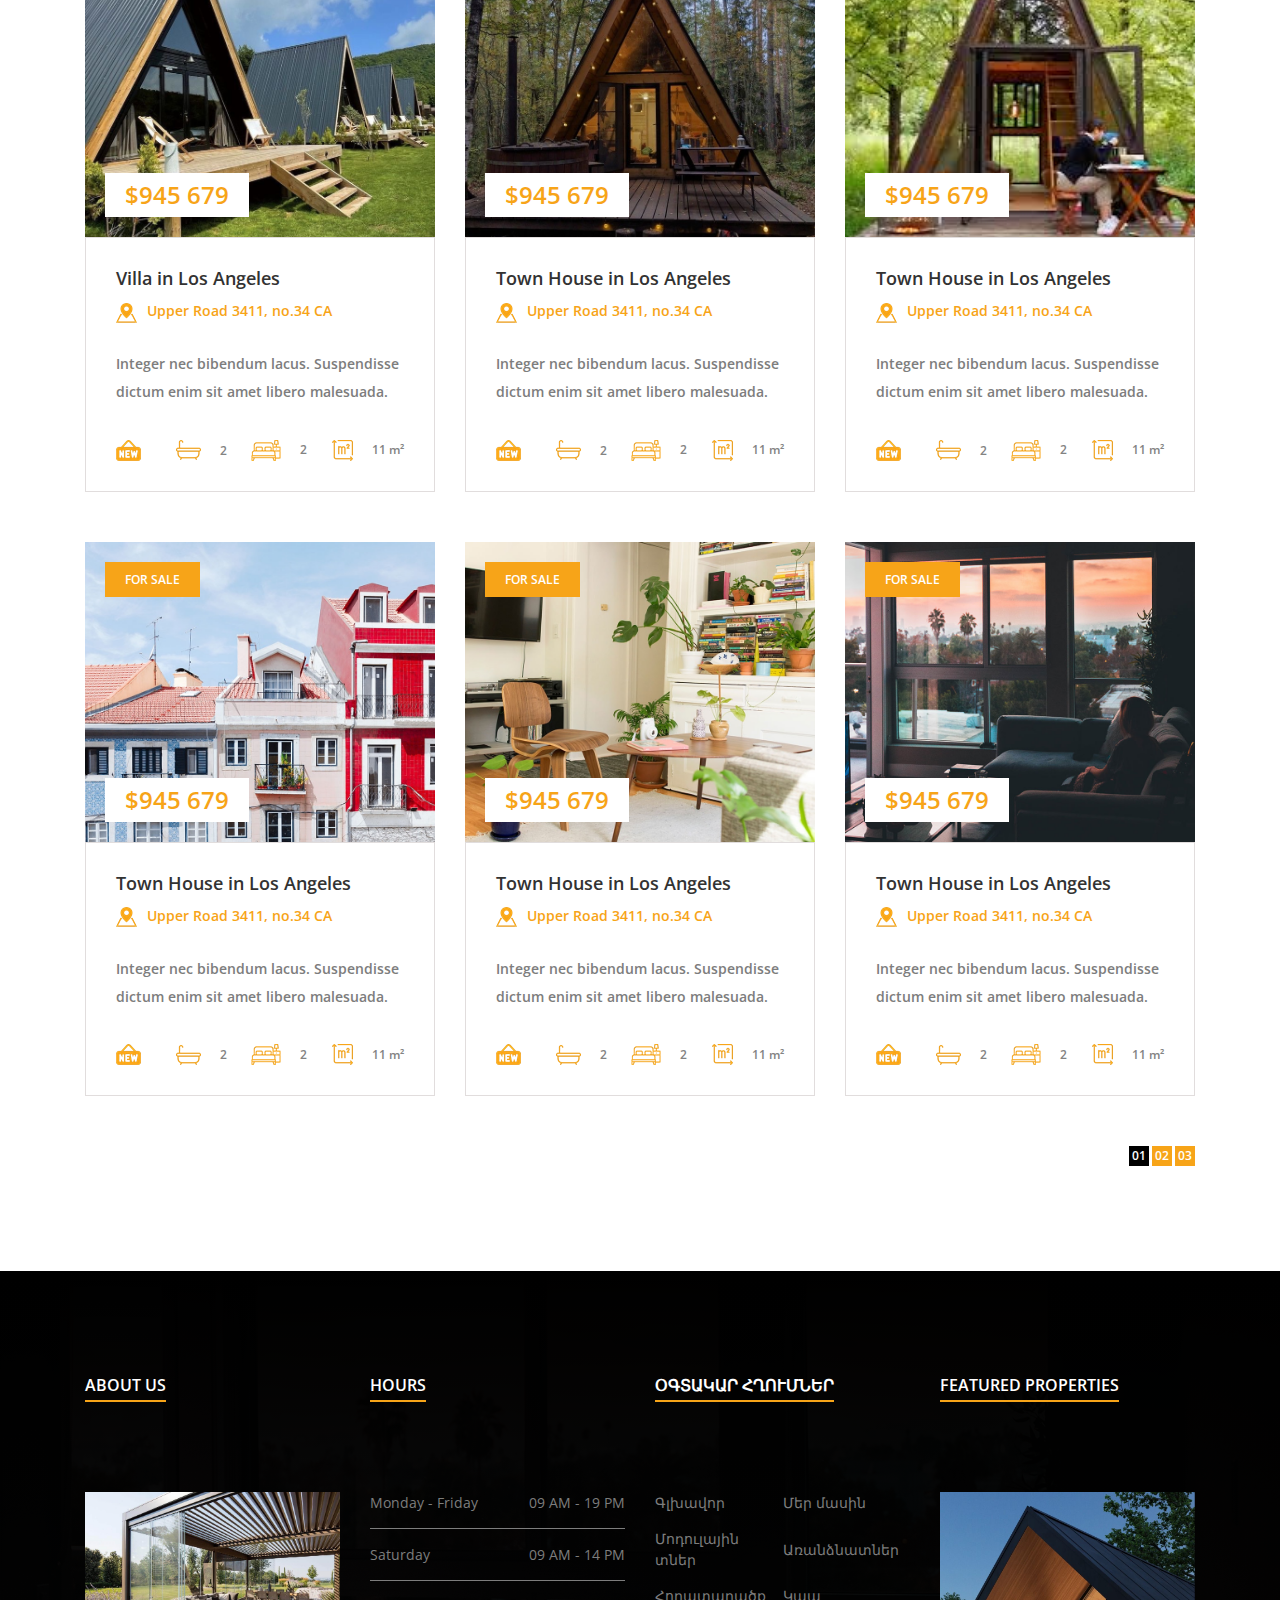
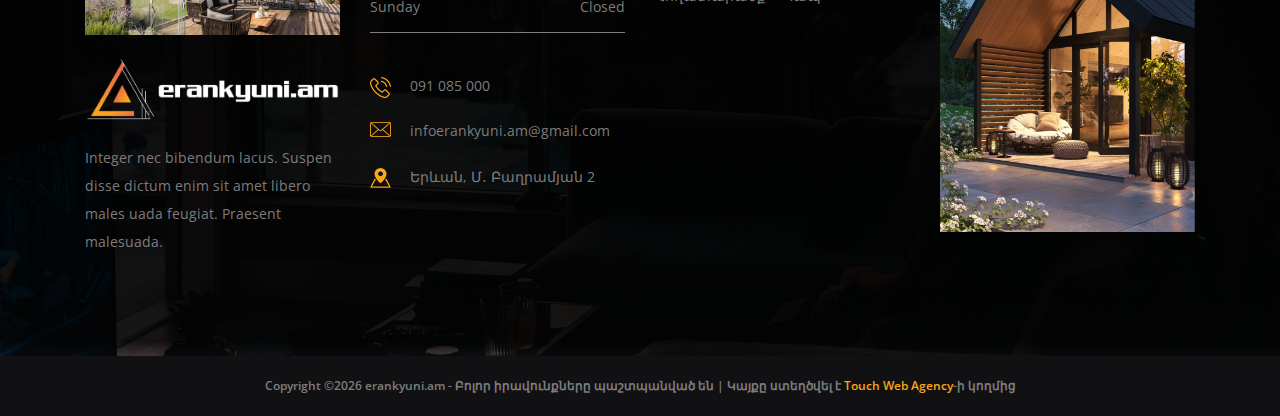
<file: listings.html>
<!DOCTYPE html>
<html lang="hy">

<head>
    <meta charset="UTF-8">
    <meta name="description" content="Եռանկյունի - Հայաստանի անշարժ գույքի ընկերություն">
    <meta http-equiv="X-UA-Compatible" content="IE=edge">
    <meta name="viewport" content="width=device-width, initial-scale=1, shrink-to-fit=no">
    <!-- The above 4 meta tags *must* come first in the head; any other head content must come *after* these tags -->

    <!-- Title  -->
    <title>Եռանկյունի - erankyuni.am | Ցուցակ</title>

    <!-- Favicon  -->
    <link rel="icon" href="img/core-img/favicon.ico">

    <!-- Style CSS -->
    <link rel="stylesheet" href="style.css">

</head>

<body>
    <!-- Preloader -->
    <div id="preloader">
        <div class="south-load"></div>
    </div>

    <!-- ##### Header Area Start ##### -->
    <header class="header-area">

        <!-- Main Header Area -->
        <div class="main-header-area" id="stickyHeader">
            <div class="classy-nav-container breakpoint-off">
                <!-- Classy Menu -->
                <nav class="classy-navbar justify-content-between" id="southNav">

                    <!-- Logo -->
                    <a class="nav-brand" href="index.html"><img src="img/core-img/logo.png" alt=""></a>

                    <!-- Navbar Toggler -->
                    <div class="classy-navbar-toggler">
                        <span class="navbarToggler"><span></span><span></span><span></span></span>
                    </div>

                    <!-- Menu -->
                    <div class="classy-menu">

                        <!-- close btn -->
                        <div class="classycloseIcon">
                            <div class="cross-wrap"><span class="top"></span><span class="bottom"></span></div>
                        </div>

                        <!-- Nav Start -->
                        <div class="classynav">
                            <ul>
                                <li><a href="index.html">Գլխավոր</a></li>
                                <li><a href="about-us.html">Մեր մասին</a></li>
                                <li><a href="listings.html">Մոդուլային տներ</a></li>
                                <li><a href="listings.html">Առանձնատներ</a></li>
                                <li><a href="listings.html">Հողատարածք</a></li>
                                <li><a href="contact.html">Կապ</a></li>
                            </ul>

                            <!-- Social Media Icons -->
                            <div class="social-media-icons d-flex align-items-center">
                                <a href="https://www.facebook.com/profile.php?id=100091582492257&locale=hy_AM" target="_blank" class="social-icon" aria-label="Facebook"><i class="fa fa-facebook" aria-hidden="true"></i></a>
                                <a href="https://www.instagram.com/_erankyuni.am?igshid=YmMyMTA2M2Y%3D" target="_blank" class="social-icon" aria-label="Instagram"><i class="fa fa-instagram" aria-hidden="true"></i></a>
                            </div>
                        </div>
                        <!-- Nav End -->
                    </div>
                </nav>
            </div>
        </div>
    </header>
    <!-- ##### Header Area End ##### -->

    <!-- ##### Breadcumb Area Start ##### -->
    <section class="breadcumb-area bg-img" style="background-image: url(img/bg-img/hero1.jpg);">
        <div class="container h-100">
            <div class="row h-100 align-items-center">
                <div class="col-12">
                    <div class="breadcumb-content">
                        <h3 class="breadcumb-title">Listings</h3>
                    </div>
                </div>
            </div>
        </div>
    </section>
    <!-- ##### Breadcumb Area End ##### -->

    <!-- ##### Advance Search Area Start ##### -->
    <div class="south-search-area">
        <div class="container">
            <div class="row">
                <div class="col-12">
                    <div class="advanced-search-form">
                        <!-- Search Title -->
                        <div class="search-title">
                            <p>Search for your home</p>
                        </div>
                        <!-- Search Form -->
                        <form action="#" method="post" id="advanceSearch">
                            <div class="row">

                                <div class="col-12 col-md-4 col-lg-3">
                                    <div class="form-group">
                                        <input type="input" class="form-control" name="input" placeholder="Keyword">
                                    </div>
                                </div>

                                <div class="col-12 col-md-4 col-lg-3">
                                    <div class="form-group">
                                        <select class="form-control" id="cities">
                                            <option>All Cities</option>
                                            <option>Riga</option>
                                            <option>Melbourne</option>
                                            <option>Vienna</option>
                                            <option>Vancouver</option>
                                            <option>Toronto</option>
                                            <option>Calgary</option>
                                            <option>Adelaide</option>
                                            <option>Perth</option>
                                            <option>Auckland</option>
                                            <option>Helsinki</option>
                                        </select>
                                    </div>
                                </div>

                                <div class="col-12 col-md-4 col-lg-3">
                                    <div class="form-group">
                                        <select class="form-control" id="catagories">
                                            <option>All Catagories</option>
                                            <option>Apartment</option>
                                            <option>Bar</option>
                                            <option>Farm</option>
                                            <option>House</option>
                                            <option>Store</option>
                                        </select>
                                    </div>
                                </div>

                                <div class="col-12 col-md-4 col-lg-3">
                                    <div class="form-group">
                                        <select class="form-control" id="offers">
                                            <option>All Offers</option>
                                            <option>100% OFF</option>
                                            <option>75% OFF</option>
                                            <option>50% OFF</option>
                                            <option>25% OFF</option>
                                            <option>10% OFF</option>
                                        </select>
                                    </div>
                                </div>

                                <div class="col-12 col-md-4 col-xl-3">
                                    <div class="form-group">
                                        <select class="form-control" id="listings">
                                            <option>All Listings</option>
                                            <option>Listings 1</option>
                                            <option>Listings 2</option>
                                            <option>Listings 3</option>
                                            <option>Listings 4</option>
                                            <option>Listings 5</option>
                                        </select>
                                    </div>
                                </div>

                                <div class="col-12 col-md-4 col-xl-2">
                                    <div class="form-group">
                                        <select class="form-control" id="bedrooms">
                                            <option>Bedrooms</option>
                                            <option>1</option>
                                            <option>2</option>
                                            <option>3</option>
                                            <option>4</option>
                                            <option>5+</option>
                                        </select>
                                    </div>
                                </div>

                                <div class="col-12 col-md-4 col-xl-2">
                                    <div class="form-group">
                                        <select class="form-control" id="bathrooms">
                                            <option>Bathrooms</option>
                                            <option>1</option>
                                            <option>2</option>
                                            <option>3</option>
                                            <option>4</option>
                                            <option>5+</option>
                                        </select>
                                    </div>
                                </div>

                                <div class="col-12 col-md-8 col-lg-12 col-xl-5 d-flex">
                                    <!-- Space Range -->
                                    <div class="slider-range">
                                        <div data-min="11" data-max="76" data-unit=" m²" class="slider-range-price ui-slider ui-slider-horizontal ui-widget ui-widget-content ui-corner-all" data-value-min="11" data-value-max="76">
                                            <div class="ui-slider-range ui-widget-header ui-corner-all"></div>
                                            <span class="ui-slider-handle ui-state-default ui-corner-all" tabindex="0"></span>
                                            <span class="ui-slider-handle ui-state-default ui-corner-all" tabindex="0"></span>
                                        </div>
                                        <div class="range">11 m² - 76 m²</div>
                                    </div>

                                    <!-- Distance Range -->
                                    <div class="slider-range">
                                        <div data-min="16" data-max="2092" data-unit=" km" class="slider-range-price ui-slider ui-slider-horizontal ui-widget ui-widget-content ui-corner-all" data-value-min="16" data-value-max="2092">
                                            <div class="ui-slider-range ui-widget-header ui-corner-all"></div>
                                            <span class="ui-slider-handle ui-state-default ui-corner-all" tabindex="0"></span>
                                            <span class="ui-slider-handle ui-state-default ui-corner-all" tabindex="0"></span>
                                        </div>
                                        <div class="range">16 km - 2092 km</div>
                                    </div>
                                </div>

                                <div class="col-12 search-form-second-steps">
                                    <div class="row">

                                        <div class="col-12 col-md-4 col-lg-3">
                                            <div class="form-group">
                                                <select class="form-control" id="types">
                                                    <option>All Types</option>
                                                    <option>Apartment <span>(30)</span></option>
                                                    <option>Land <span>(69)</span></option>
                                                    <option>Villas <span>(103)</span></option>
                                                </select>
                                            </div>
                                        </div>

                                        <div class="col-12 col-md-4 col-lg-3">
                                            <div class="form-group">
                                                <select class="form-control" id="catagories2">
                                                    <option>All Catagories</option>
                                                    <option>Apartment</option>
                                                    <option>Bar</option>
                                                    <option>Farm</option>
                                                    <option>House</option>
                                                    <option>Store</option>
                                                </select>
                                            </div>
                                        </div>

                                        <div class="col-12 col-md-4 col-lg-3">
                                            <div class="form-group">
                                                <select class="form-control" id="Actions">
                                                    <option>All Actions</option>
                                                    <option>Sales</option>
                                                    <option>Booking</option>
                                                </select>
                                            </div>
                                        </div>

                                        <div class="col-12 col-md-4 col-lg-3">
                                            <div class="form-group">
                                                <select class="form-control" id="city2">
                                                    <option>All City</option>
                                                    <option>City 1</option>
                                                    <option>City 2</option>
                                                    <option>City 3</option>
                                                </select>
                                            </div>
                                        </div>

                                        <div class="col-12 col-md-4">
                                            <div class="form-group">
                                                <select class="form-control" id="Actions3">
                                                    <option>All Actions</option>
                                                    <option>Sales</option>
                                                    <option>Booking</option>
                                                </select>
                                            </div>
                                        </div>

                                        <div class="col-12 col-md-4">
                                            <div class="form-group">
                                                <select class="form-control" id="city3">
                                                    <option>All City</option>
                                                    <option>City 1</option>
                                                    <option>City 2</option>
                                                    <option>City 3</option>
                                                </select>
                                            </div>
                                        </div>

                                        <div class="col-12 col-md-4">
                                            <div class="form-group">
                                                <select class="form-control" id="city5">
                                                    <option>All City</option>
                                                    <option>City 1</option>
                                                    <option>City 2</option>
                                                    <option>City 3</option>
                                                </select>
                                            </div>
                                        </div>
                                    </div>
                                </div>

                                <div class="col-12 d-flex justify-content-between align-items-end">
                                    <!-- More Filter -->
                                    <div class="more-filter">
                                        <a href="#" id="moreFilter">+ More filters</a>
                                    </div>
                                    <!-- Submit -->
                                    <div class="form-group mb-0">
                                        <button type="submit" class="btn south-btn">Search</button>
                                    </div>
                                </div>
                            </div>
                        </form>
                    </div>
                </div>
            </div>
        </div>
    </div>
    <!-- ##### Advance Search Area End ##### -->

    <!-- ##### Listing Content Wrapper Area Start ##### -->
    <section class="listings-content-wrapper section-padding-100">
        <div class="container">
            <div class="row">
                <div class="col-12">
                    <div class="listings-top-meta d-flex justify-content-between mb-100">
                        <div class="view-area d-flex align-items-center">
                            <span>View as:</span>
                            <div class="grid_view ml-15"><a href="#" class="active"><i class="fa fa-th" aria-hidden="true"></i></a></div>
                            <div class="list_view ml-15"><a href="#"><i class="fa fa-th-list" aria-hidden="true"></i></a></div>
                        </div>
                        <div class="order-by-area d-flex align-items-center">
                            <span class="mr-15">Order by:</span>
                            <select>
                              <option selected>Default</option>
                              <option value="1">Newest</option>
                              <option value="2">Sales</option>
                              <option value="3">Ratings</option>
                              <option value="3">Popularity</option>
                            </select>
                        </div>
                    </div>
                </div>
            </div>

            <div class="row">

                <!-- Single Featured Property -->
                <div class="col-12 col-md-6 col-xl-4">
                    <div class="single-featured-property mb-50">
                        <!-- Property Thumbnail -->
                        <div class="property-thumb">
                            <img src="img/bg-img/feature1.jpg" alt="">

                            <div class="tag">
                                <span>For Sale</span>
                            </div>
                            <div class="list-price">
                                <p>$945 679</p>
                            </div>
                        </div>
                        <!-- Property Content -->
                        <div class="property-content">
                            <h5>Villa in Los Angeles</h5>
                            <p class="location"><img src="img/icons/location.png" alt="">Upper Road 3411, no.34 CA</p>
                            <p>Integer nec bibendum lacus. Suspendisse dictum enim sit amet libero malesuada.</p>
                            <div class="property-meta-data d-flex align-items-end justify-content-between">
                                <div class="new-tag">
                                    <img src="img/icons/new.png" alt="">
                                </div>
                                <div class="bathroom">
                                    <img src="img/icons/bathtub.png" alt="">
                                    <span>2</span>
                                </div>
                                <div class="garage">
                                    <img src="img/icons/garage.png" alt="">
                                    <span>2</span>
                                </div>
                                <div class="space">
                                    <img src="img/icons/space.png" alt="">
                                    <span>11 m²</span>
                                </div>
                            </div>
                        </div>
                    </div>
                </div>

                <!-- Single Featured Property -->
                <div class="col-12 col-md-6 col-xl-4">
                    <div class="single-featured-property mb-50">
                        <!-- Property Thumbnail -->
                        <div class="property-thumb">
                            <img src="img/bg-img/feature2.jpg" alt="">

                            <div class="tag">
                                <span>For Sale</span>
                            </div>
                            <div class="list-price">
                                <p>$945 679</p>
                            </div>
                        </div>
                        <!-- Property Content -->
                        <div class="property-content">
                            <h5>Town House in Los Angeles</h5>
                            <p class="location"><img src="img/icons/location.png" alt="">Upper Road 3411, no.34 CA</p>
                            <p>Integer nec bibendum lacus. Suspendisse dictum enim sit amet libero malesuada.</p>
                            <div class="property-meta-data d-flex align-items-end justify-content-between">
                                <div class="new-tag">
                                    <img src="img/icons/new.png" alt="">
                                </div>
                                <div class="bathroom">
                                    <img src="img/icons/bathtub.png" alt="">
                                    <span>2</span>
                                </div>
                                <div class="garage">
                                    <img src="img/icons/garage.png" alt="">
                                    <span>2</span>
                                </div>
                                <div class="space">
                                    <img src="img/icons/space.png" alt="">
                                    <span>11 m²</span>
                                </div>
                            </div>
                        </div>
                    </div>
                </div>

                <!-- Single Featured Property -->
                <div class="col-12 col-md-6 col-xl-4">
                    <div class="single-featured-property mb-50">
                        <!-- Property Thumbnail -->
                        <div class="property-thumb">
                            <img src="img/bg-img/feature3.jpg" alt="">

                            <div class="tag">
                                <span>For Sale</span>
                            </div>
                            <div class="list-price">
                                <p>$945 679</p>
                            </div>
                        </div>
                        <!-- Property Content -->
                        <div class="property-content">
                            <h5>Town House in Los Angeles</h5>
                            <p class="location"><img src="img/icons/location.png" alt="">Upper Road 3411, no.34 CA</p>
                            <p>Integer nec bibendum lacus. Suspendisse dictum enim sit amet libero malesuada.</p>
                            <div class="property-meta-data d-flex align-items-end justify-content-between">
                                <div class="new-tag">
                                    <img src="img/icons/new.png" alt="">
                                </div>
                                <div class="bathroom">
                                    <img src="img/icons/bathtub.png" alt="">
                                    <span>2</span>
                                </div>
                                <div class="garage">
                                    <img src="img/icons/garage.png" alt="">
                                    <span>2</span>
                                </div>
                                <div class="space">
                                    <img src="img/icons/space.png" alt="">
                                    <span>11 m²</span>
                                </div>
                            </div>
                        </div>
                    </div>
                </div>

                <!-- Single Featured Property -->
                <div class="col-12 col-md-6 col-xl-4">
                    <div class="single-featured-property mb-50">
                        <!-- Property Thumbnail -->
                        <div class="property-thumb">
                            <img src="img/bg-img/feature4.jpg" alt="">

                            <div class="tag">
                                <span>For Sale</span>
                            </div>
                            <div class="list-price">
                                <p>$945 679</p>
                            </div>
                        </div>
                        <!-- Property Content -->
                        <div class="property-content">
                            <h5>Villa in Los Angeles</h5>
                            <p class="location"><img src="img/icons/location.png" alt="">Upper Road 3411, no.34 CA</p>
                            <p>Integer nec bibendum lacus. Suspendisse dictum enim sit amet libero malesuada.</p>
                            <div class="property-meta-data d-flex align-items-end justify-content-between">
                                <div class="new-tag">
                                    <img src="img/icons/new.png" alt="">
                                </div>
                                <div class="bathroom">
                                    <img src="img/icons/bathtub.png" alt="">
                                    <span>2</span>
                                </div>
                                <div class="garage">
                                    <img src="img/icons/garage.png" alt="">
                                    <span>2</span>
                                </div>
                                <div class="space">
                                    <img src="img/icons/space.png" alt="">
                                    <span>11 m²</span>
                                </div>
                            </div>
                        </div>
                    </div>
                </div>

                <!-- Single Featured Property -->
                <div class="col-12 col-md-6 col-xl-4">
                    <div class="single-featured-property mb-50">
                        <!-- Property Thumbnail -->
                        <div class="property-thumb">
                            <img src="img/bg-img/feature5.jpg" alt="">

                            <div class="tag">
                                <span>For Sale</span>
                            </div>
                            <div class="list-price">
                                <p>$945 679</p>
                            </div>
                        </div>
                        <!-- Property Content -->
                        <div class="property-content">
                            <h5>Town House in Los Angeles</h5>
                            <p class="location"><img src="img/icons/location.png" alt="">Upper Road 3411, no.34 CA</p>
                            <p>Integer nec bibendum lacus. Suspendisse dictum enim sit amet libero malesuada.</p>
                            <div class="property-meta-data d-flex align-items-end justify-content-between">
                                <div class="new-tag">
                                    <img src="img/icons/new.png" alt="">
                                </div>
                                <div class="bathroom">
                                    <img src="img/icons/bathtub.png" alt="">
                                    <span>2</span>
                                </div>
                                <div class="garage">
                                    <img src="img/icons/garage.png" alt="">
                                    <span>2</span>
                                </div>
                                <div class="space">
                                    <img src="img/icons/space.png" alt="">
                                    <span>11 m²</span>
                                </div>
                            </div>
                        </div>
                    </div>
                </div>

                <!-- Single Featured Property -->
                <div class="col-12 col-md-6 col-xl-4">
                    <div class="single-featured-property mb-50">
                        <!-- Property Thumbnail -->
                        <div class="property-thumb">
                            <img src="img/bg-img/feature6.jpg" alt="">

                            <div class="tag">
                                <span>For Sale</span>
                            </div>
                            <div class="list-price">
                                <p>$945 679</p>
                            </div>
                        </div>
                        <!-- Property Content -->
                        <div class="property-content">
                            <h5>Town House in Los Angeles</h5>
                            <p class="location"><img src="img/icons/location.png" alt="">Upper Road 3411, no.34 CA</p>
                            <p>Integer nec bibendum lacus. Suspendisse dictum enim sit amet libero malesuada.</p>
                            <div class="property-meta-data d-flex align-items-end justify-content-between">
                                <div class="new-tag">
                                    <img src="img/icons/new.png" alt="">
                                </div>
                                <div class="bathroom">
                                    <img src="img/icons/bathtub.png" alt="">
                                    <span>2</span>
                                </div>
                                <div class="garage">
                                    <img src="img/icons/garage.png" alt="">
                                    <span>2</span>
                                </div>
                                <div class="space">
                                    <img src="img/icons/space.png" alt="">
                                    <span>11 m²</span>
                                </div>
                            </div>
                        </div>
                    </div>
                </div>

                <!-- Single Featured Property -->
                <div class="col-12 col-md-6 col-xl-4">
                    <div class="single-featured-property mb-50">
                        <!-- Property Thumbnail -->
                        <div class="property-thumb">
                            <img src="img/bg-img/feature7.jpg" alt="">

                            <div class="tag">
                                <span>For Sale</span>
                            </div>
                            <div class="list-price">
                                <p>$945 679</p>
                            </div>
                        </div>
                        <!-- Property Content -->
                        <div class="property-content">
                            <h5>Town House in Los Angeles</h5>
                            <p class="location"><img src="img/icons/location.png" alt="">Upper Road 3411, no.34 CA</p>
                            <p>Integer nec bibendum lacus. Suspendisse dictum enim sit amet libero malesuada.</p>
                            <div class="property-meta-data d-flex align-items-end justify-content-between">
                                <div class="new-tag">
                                    <img src="img/icons/new.png" alt="">
                                </div>
                                <div class="bathroom">
                                    <img src="img/icons/bathtub.png" alt="">
                                    <span>2</span>
                                </div>
                                <div class="garage">
                                    <img src="img/icons/garage.png" alt="">
                                    <span>2</span>
                                </div>
                                <div class="space">
                                    <img src="img/icons/space.png" alt="">
                                    <span>11 m²</span>
                                </div>
                            </div>
                        </div>
                    </div>
                </div>

                <!-- Single Featured Property -->
                <div class="col-12 col-md-6 col-xl-4">
                    <div class="single-featured-property mb-50">
                        <!-- Property Thumbnail -->
                        <div class="property-thumb">
                            <img src="img/bg-img/feature8.jpg" alt="">

                            <div class="tag">
                                <span>For Sale</span>
                            </div>
                            <div class="list-price">
                                <p>$945 679</p>
                            </div>
                        </div>
                        <!-- Property Content -->
                        <div class="property-content">
                            <h5>Town House in Los Angeles</h5>
                            <p class="location"><img src="img/icons/location.png" alt="">Upper Road 3411, no.34 CA</p>
                            <p>Integer nec bibendum lacus. Suspendisse dictum enim sit amet libero malesuada.</p>
                            <div class="property-meta-data d-flex align-items-end justify-content-between">
                                <div class="new-tag">
                                    <img src="img/icons/new.png" alt="">
                                </div>
                                <div class="bathroom">
                                    <img src="img/icons/bathtub.png" alt="">
                                    <span>2</span>
                                </div>
                                <div class="garage">
                                    <img src="img/icons/garage.png" alt="">
                                    <span>2</span>
                                </div>
                                <div class="space">
                                    <img src="img/icons/space.png" alt="">
                                    <span>11 m²</span>
                                </div>
                            </div>
                        </div>
                    </div>
                </div>

                <!-- Single Featured Property -->
                <div class="col-12 col-md-6 col-xl-4">
                    <div class="single-featured-property mb-50">
                        <!-- Property Thumbnail -->
                        <div class="property-thumb">
                            <img src="img/bg-img/feature9.jpg" alt="">

                            <div class="tag">
                                <span>For Sale</span>
                            </div>
                            <div class="list-price">
                                <p>$945 679</p>
                            </div>
                        </div>
                        <!-- Property Content -->
                        <div class="property-content">
                            <h5>Town House in Los Angeles</h5>
                            <p class="location"><img src="img/icons/location.png" alt="">Upper Road 3411, no.34 CA</p>
                            <p>Integer nec bibendum lacus. Suspendisse dictum enim sit amet libero malesuada.</p>
                            <div class="property-meta-data d-flex align-items-end justify-content-between">
                                <div class="new-tag">
                                    <img src="img/icons/new.png" alt="">
                                </div>
                                <div class="bathroom">
                                    <img src="img/icons/bathtub.png" alt="">
                                    <span>2</span>
                                </div>
                                <div class="garage">
                                    <img src="img/icons/garage.png" alt="">
                                    <span>2</span>
                                </div>
                                <div class="space">
                                    <img src="img/icons/space.png" alt="">
                                    <span>11 m²</span>
                                </div>
                            </div>
                        </div>
                    </div>
                </div>
            </div>

            <div class="row">
                <div class="col-12">
                    <div class="south-pagination d-flex justify-content-end">
                        <nav aria-label="Page navigation">
                            <ul class="pagination">
                                <li class="page-item"><a class="page-link active" href="#">01</a></li>
                                <li class="page-item"><a class="page-link" href="#">02</a></li>
                                <li class="page-item"><a class="page-link" href="#">03</a></li>
                            </ul>
                        </nav>
                    </div>
                </div>
            </div>
        </div>
    </section>
    <!-- ##### Listing Content Wrapper Area End ##### -->

    <!-- ##### Footer Area Start ##### -->
    <footer class="footer-area section-padding-100-0 bg-img gradient-background-overlay" style="background-image: url(img/bg-img/cta.jpg);">
        <!-- Main Footer Area -->
        <div class="main-footer-area">
            <div class="container">
                <div class="row">

                    <!-- Single Footer Widget -->
                    <div class="col-12 col-sm-6 col-xl-3">
                        <div class="footer-widget-area mb-100">
                            <!-- Widget Title -->
                            <div class="widget-title">
                                <h6>About Us</h6>
                            </div>

                            <img src="img/bg-img/footer.jpg" alt="">
                            <div class="footer-logo my-4">
                                <img src="img/core-img/logo2.png" alt="">
                            </div>
                            <p>Integer nec bibendum lacus. Suspen disse dictum enim sit amet libero males uada feugiat. Praesent malesuada.</p>
                        </div>
                    </div>

                    <!-- Single Footer Widget -->
                    <div class="col-12 col-sm-6 col-xl-3">
                        <div class="footer-widget-area mb-100">
                            <!-- Widget Title -->
                            <div class="widget-title">
                                <h6>Hours</h6>
                            </div>
                            <!-- Office Hours -->
                            <div class="weekly-office-hours">
                                <ul>
                                    <li class="d-flex align-items-center justify-content-between"><span>Monday - Friday</span> <span>09 AM - 19 PM</span></li>
                                    <li class="d-flex align-items-center justify-content-between"><span>Saturday</span> <span>09 AM - 14 PM</span></li>
                                    <li class="d-flex align-items-center justify-content-between"><span>Sunday</span> <span>Closed</span></li>
                                </ul>
                            </div>
                            <!-- Address -->
                            <div class="address">
                                <h6><img src="img/icons/phone-call.png" alt=""> 091 085 000</h6>
                                <h6><img src="img/icons/envelope.png" alt=""> infoerankyuni.am@gmail.com</h6>
                                <h6><img src="img/icons/location.png" alt=""> Երևան, Մ․ Բաղրամյան 2</h6>
                            </div>
                        </div>
                    </div>

                    <!-- Single Footer Widget -->
                    <div class="col-12 col-sm-6 col-xl-3">
                        <div class="footer-widget-area mb-100">
                            <!-- Widget Title -->
                            <div class="widget-title">
                                <h6>Օգտակար հղումներ</h6>
                            </div>
                            <!-- Nav -->
                            <ul class="useful-links-nav d-flex align-items-center">
                                <li><a href="index.html">Գլխավոր</a></li>
                                <li><a href="about-us.html">Մեր մասին</a></li>
                                <li><a href="listings.html">Մոդուլային տներ</a></li>
                                <li><a href="listings.html">Առանձնատներ</a></li>
                                <li><a href="listings.html">Հողատարածք</a></li>
                                <li><a href="contact.html">Կապ</a></li>
                            </ul>
                        </div>
                    </div>

                    <!-- Single Footer Widget -->
                    <div class="col-12 col-sm-6 col-xl-3">
                        <div class="footer-widget-area mb-100">
                            <!-- Widget Title -->
                            <div class="widget-title">
                                <h6>Featured Properties</h6>
                            </div>
                            <!-- Featured Properties Slides -->
                            <div class="featured-properties-slides owl-carousel">
                                <!-- Single Slide -->
                                <div class="single-featured-properties-slide">
                                    <a href="#"><img src="img/bg-img/fea-product.jpg" alt=""></a>
                                </div>
                                <!-- Single Slide -->
                                <div class="single-featured-properties-slide">
                                    <a href="#"><img src="img/bg-img/fea-product.jpg" alt=""></a>
                                </div>
                                <!-- Single Slide -->
                                <div class="single-featured-properties-slide">
                                    <a href="#"><img src="img/bg-img/fea-product.jpg" alt=""></a>
                                </div>
                            </div>
                        </div>
                    </div>

                </div>
            </div>
        </div>

        <!-- Copywrite Text -->
        <div class="copywrite-text d-flex align-items-center justify-content-center">
            <p>
Copyright &copy;<script>document.write(new Date().getFullYear());</script> erankyuni.am - Բոլոր իրավունքները պաշտպանված են | Կայքը ստեղծվել է <a href="#" target="_blank" class="touch-web-agency-link">Touch Web Agency</a>-ի կողմից
        </div>
    </footer>
    <!-- ##### Footer Area End ##### -->

    <!-- jQuery (Necessary for All JavaScript Plugins) -->
    <script src="js/jquery/jquery-2.2.4.min.js"></script>
    <!-- Popper js -->
    <script src="js/popper.min.js"></script>
    <!-- Bootstrap js -->
    <script src="js/bootstrap.min.js"></script>
    <!-- Plugins js -->
    <script src="js/plugins.js"></script>
    <script src="js/classy-nav.min.js"></script>
    <script src="js/jquery-ui.min.js"></script>
    <!-- Active js -->
    <script src="js/active.js"></script>

</body>

</html>
</file>
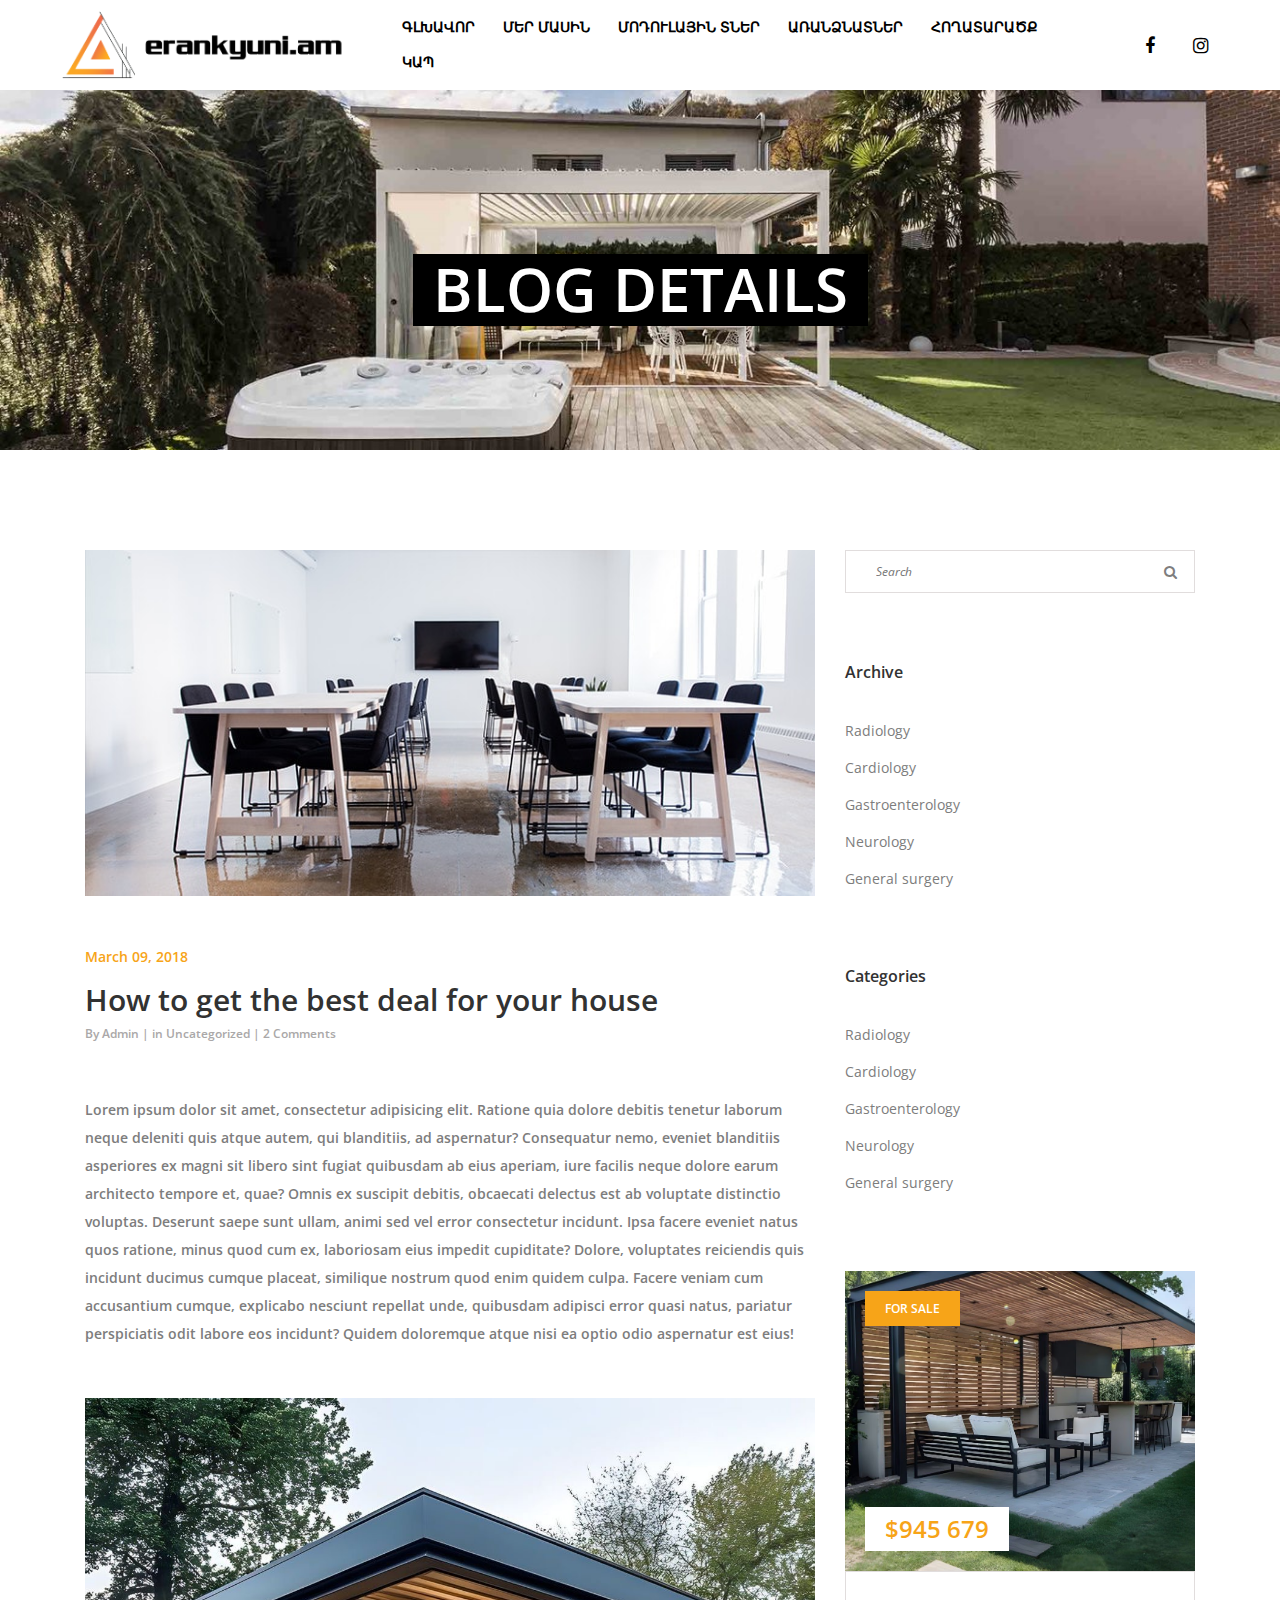
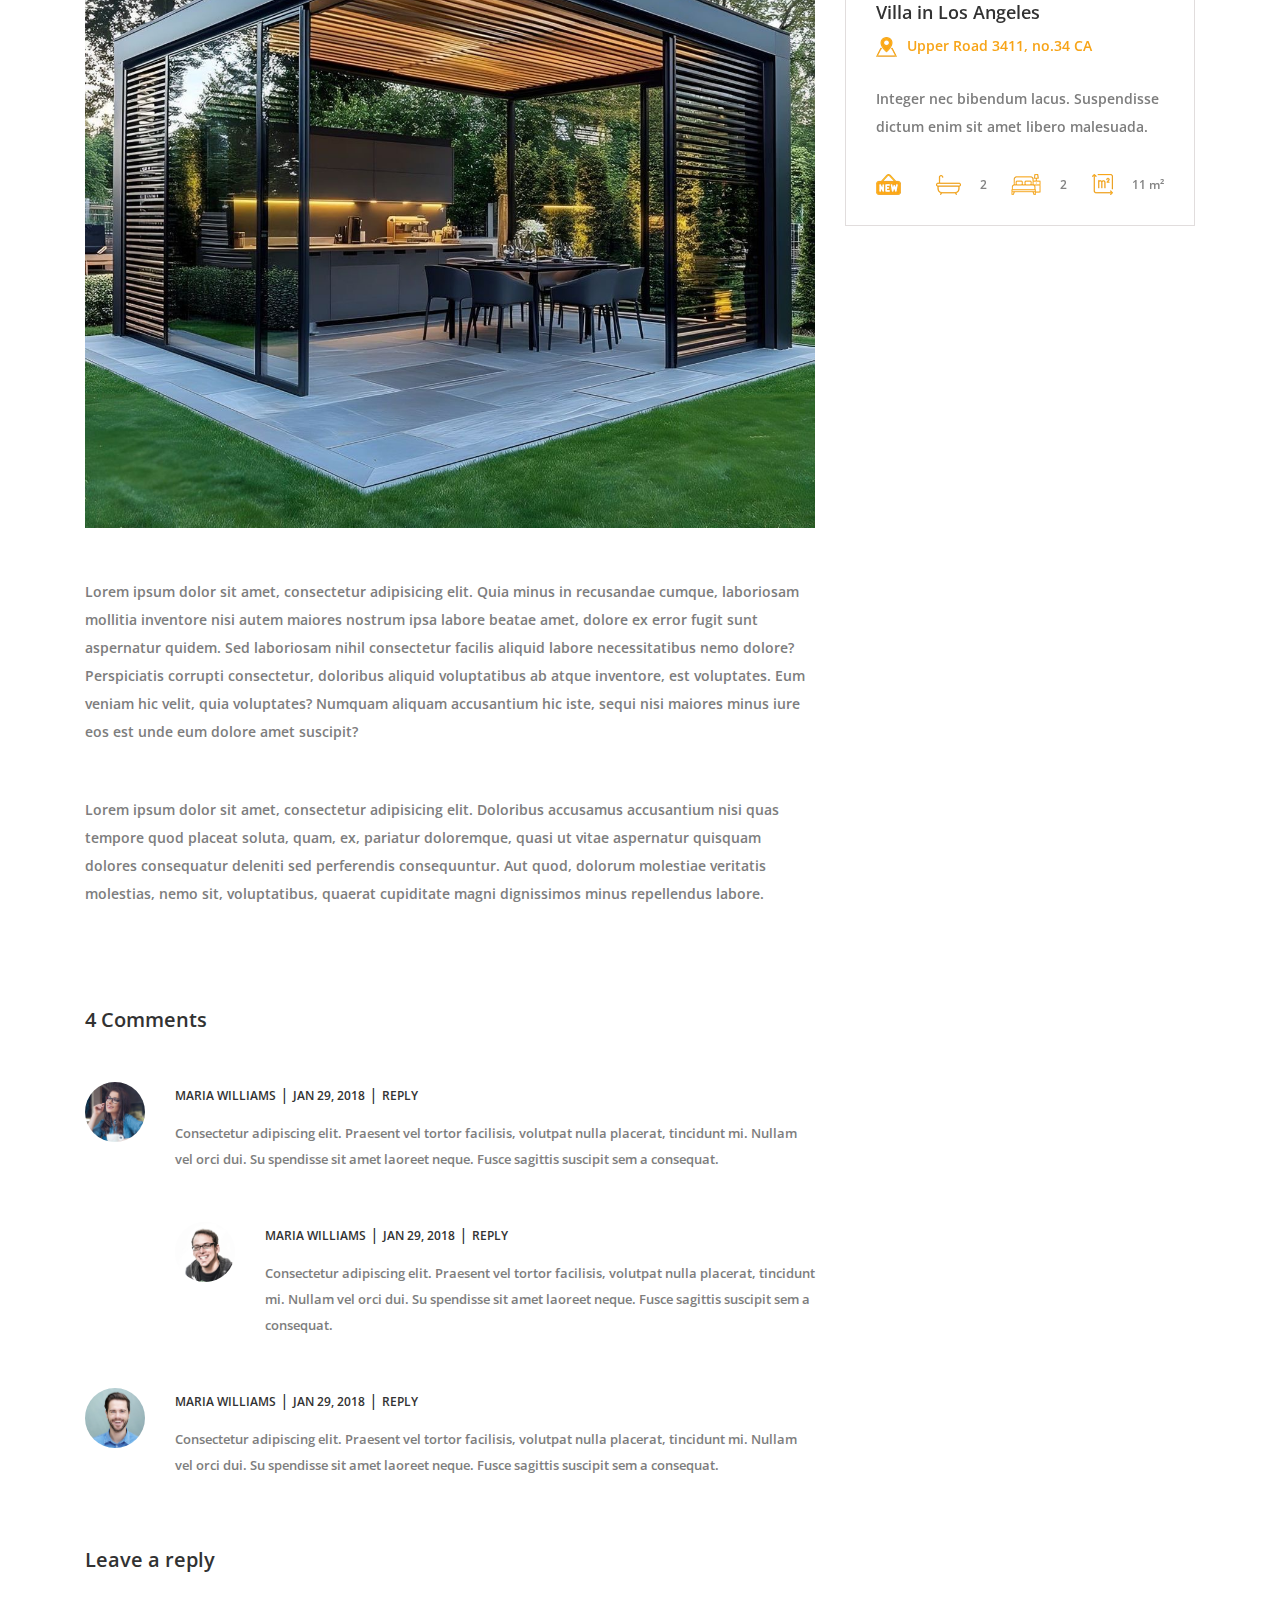
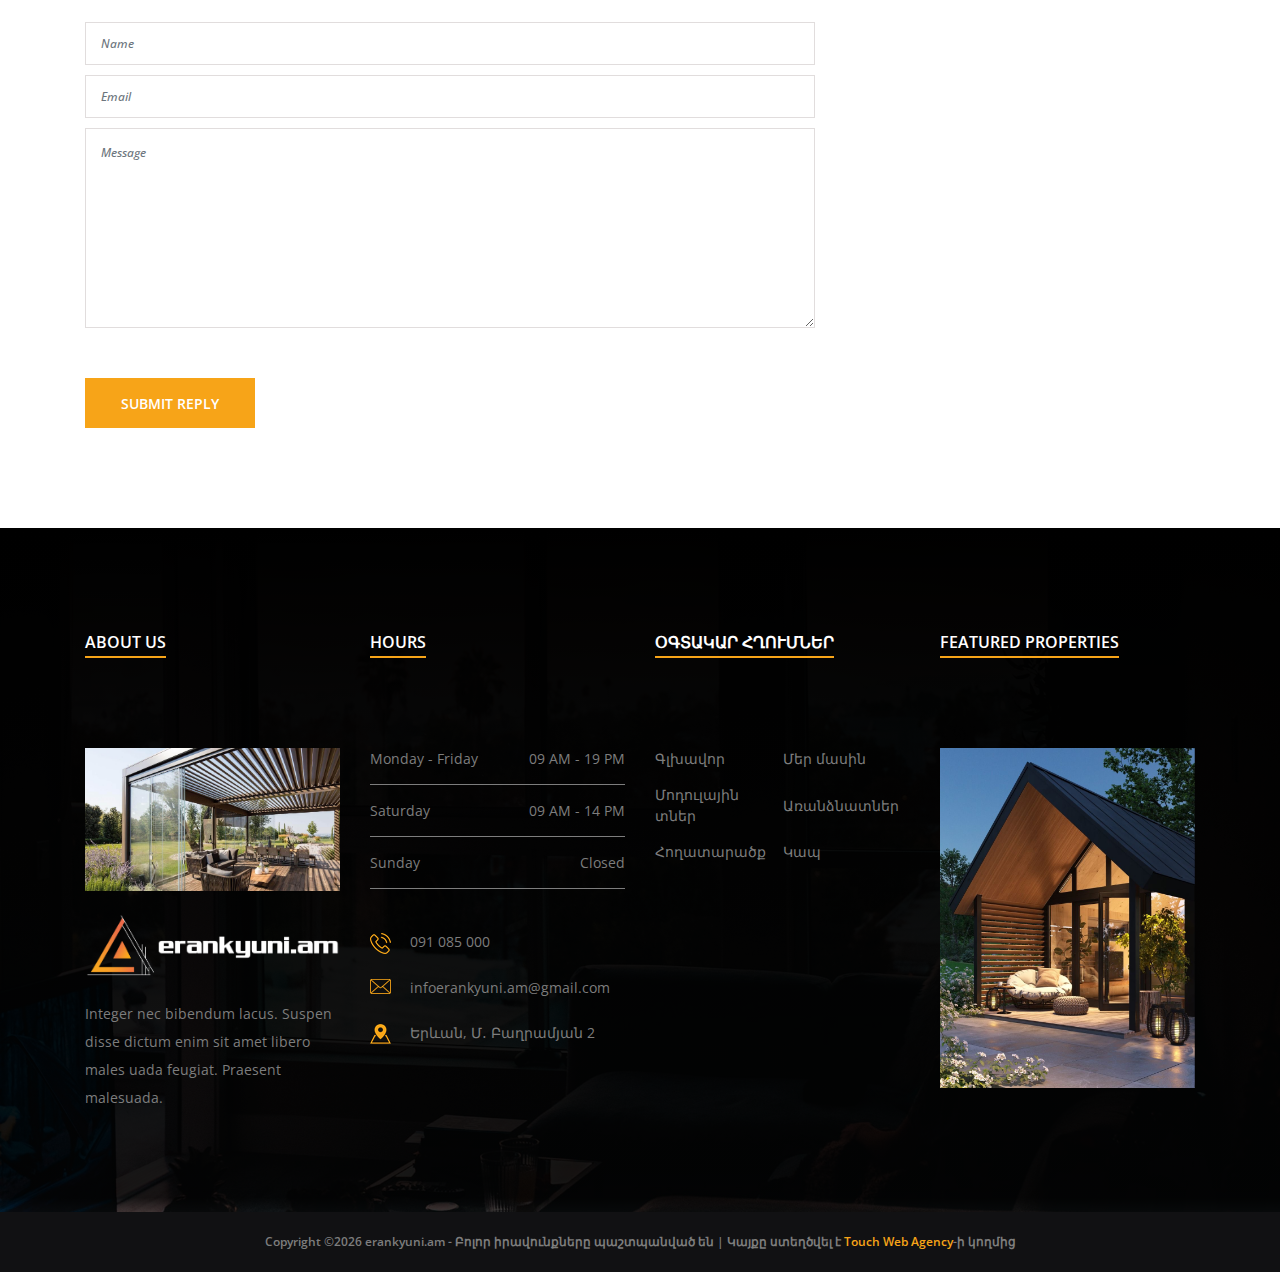
<file: single-blog.html>
<!DOCTYPE html>
<html lang="hy">

<head>
    <meta charset="UTF-8">
    <meta name="description" content="Եռանկյունի - Հայաստանի անշարժ գույքի ընկերություն">
    <meta http-equiv="X-UA-Compatible" content="IE=edge">
    <meta name="viewport" content="width=device-width, initial-scale=1, shrink-to-fit=no">
    <!-- The above 4 meta tags *must* come first in the head; any other head content must come *after* these tags -->

    <!-- Title  -->
    <title>Եռանկյունի - erankyuni.am | Բլոգ</title>

    <!-- Favicon  -->
    <link rel="icon" href="img/core-img/favicon.ico">

    <!-- Style CSS -->
    <link rel="stylesheet" href="style.css">

</head>

<body>
    <!-- Preloader -->
    <div id="preloader">
        <div class="south-load"></div>
    </div>

    <!-- ##### Header Area Start ##### -->
    <header class="header-area">

        <!-- Main Header Area -->
        <div class="main-header-area" id="stickyHeader">
            <div class="classy-nav-container breakpoint-off">
                <!-- Classy Menu -->
                <nav class="classy-navbar justify-content-between" id="southNav">

                    <!-- Logo -->
                    <a class="nav-brand" href="index.html"><img src="img/core-img/logo.png" alt=""></a>

                    <!-- Navbar Toggler -->
                    <div class="classy-navbar-toggler">
                        <span class="navbarToggler"><span></span><span></span><span></span></span>
                    </div>

                    <!-- Menu -->
                    <div class="classy-menu">

                        <!-- close btn -->
                        <div class="classycloseIcon">
                            <div class="cross-wrap"><span class="top"></span><span class="bottom"></span></div>
                        </div>

                        <!-- Nav Start -->
                        <div class="classynav">
                            <ul>
                                <li><a href="index.html">Գլխավոր</a></li>
                                <li><a href="about-us.html">Մեր մասին</a></li>
                                <li><a href="listings.html">Մոդուլային տներ</a></li>
                                <li><a href="listings.html">Առանձնատներ</a></li>
                                <li><a href="listings.html">Հողատարածք</a></li>
                                <li><a href="contact.html">Կապ</a></li>
                            </ul>

                            <!-- Social Media Icons -->
                            <div class="social-media-icons d-flex align-items-center">
                                <a href="https://www.facebook.com/profile.php?id=100091582492257&locale=hy_AM" target="_blank" class="social-icon" aria-label="Facebook"><i class="fa fa-facebook" aria-hidden="true"></i></a>
                                <a href="https://www.instagram.com/_erankyuni.am?igshid=YmMyMTA2M2Y%3D" target="_blank" class="social-icon" aria-label="Instagram"><i class="fa fa-instagram" aria-hidden="true"></i></a>
                            </div>
                        </div>
                        <!-- Nav End -->
                    </div>
                </nav>
            </div>
        </div>
    </header>
    <!-- ##### Header Area End ##### -->

    <!-- ##### Breadcumb Area Start ##### -->
    <section class="breadcumb-area bg-img" style="background-image: url(img/bg-img/hero1.jpg);">
        <div class="container h-100">
            <div class="row h-100 align-items-center">
                <div class="col-12">
                    <div class="breadcumb-content">
                        <h3 class="breadcumb-title">Blog Details</h3>
                    </div>
                </div>
            </div>
        </div>
    </section>
    <!-- ##### Breadcumb Area End ##### -->

    <!-- ##### Blog Area Start ##### -->
    <section class="blog-area section-padding-100">
        <div class="container">
            <div class="row">
                <div class="col-12 col-lg-8">

                    <div class="single-blog-area">
                        <!-- Post Thumbnail -->
                        <div class="blog-post-thumbnail">
                            <img src="img/blog-img/blog3.jpg" alt="">
                        </div>
                        <!-- Post Content -->
                        <div class="post-content">
                            <!-- Date -->
                            <div class="post-date">
                                <a href="#">March 09, 2018</a>
                            </div>
                            <!-- Headline -->
                            <a href="#" class="headline">How to get the best deal for your house</a>
                            <!-- Post Meta -->
                            <div class="post-meta">
                                <p>By <a href="#">Admin</a> | in <a href="#">Uncategorized</a> | <a href="#">2 Comments</a></p>
                            </div>
                            <p>Lorem ipsum dolor sit amet, consectetur adipisicing elit. Ratione quia dolore debitis tenetur laborum neque deleniti quis atque autem, qui blanditiis, ad aspernatur? Consequatur nemo, eveniet blanditiis asperiores ex magni sit libero sint fugiat quibusdam ab eius aperiam, iure facilis neque dolore earum architecto tempore et, quae? Omnis ex suscipit debitis, obcaecati delectus est ab voluptate distinctio voluptas. Deserunt saepe sunt ullam, animi sed vel error consectetur incidunt. Ipsa facere eveniet natus quos ratione, minus quod cum ex, laboriosam eius impedit cupiditate? Dolore, voluptates reiciendis quis incidunt ducimus cumque placeat, similique nostrum quod enim quidem culpa. Facere veniam cum accusantium cumque, explicabo nesciunt repellat unde, quibusdam adipisci error quasi natus, pariatur perspiciatis odit labore eos incidunt? Quidem doloremque atque nisi ea optio odio aspernatur est eius!</p>
                            <img class="mb-50" src="img/bg-img/hero3.jpg" alt="">
                            <p>Lorem ipsum dolor sit amet, consectetur adipisicing elit. Quia minus in recusandae cumque, laboriosam mollitia inventore nisi autem maiores nostrum ipsa labore beatae amet, dolore ex error fugit sunt aspernatur quidem. Sed laboriosam nihil consectetur facilis aliquid labore necessitatibus nemo dolore? Perspiciatis corrupti consectetur, doloribus aliquid voluptatibus ab atque inventore, est voluptates. Eum veniam hic velit, quia voluptates? Numquam aliquam accusantium hic iste, sequi nisi maiores minus iure eos est unde eum dolore amet suscipit?</p>
                            <p>Lorem ipsum dolor sit amet, consectetur adipisicing elit. Doloribus accusamus accusantium nisi quas tempore quod placeat soluta, quam, ex, pariatur doloremque, quasi ut vitae aspernatur quisquam dolores consequatur deleniti sed perferendis consequuntur. Aut quod, dolorum molestiae veritatis molestias, nemo sit, voluptatibus, quaerat cupiditate magni dignissimos minus repellendus labore.</p>
                        </div>
                    </div>

                    <div class="comments-area">
                        <h5>4 Comments</h5>
                        <ol>
                            <!-- Single Comment Area -->
                            <li class="single_comment_area">
                                <div class="comment-wrapper d-flex">
                                    <!-- Comment Meta -->
                                    <div class="comment-author">
                                        <img src="img/blog-img/c-1.jpg" alt="">
                                    </div>
                                    <!-- Comment Content -->
                                    <div class="comment-content">
                                        <div class="comment-meta">
                                            <a href="#" class="comment-author-name">Maria Williams</a> |
                                            <a href="#" class="comment-date">Jan 29, 2018</a> |
                                            <a href="#" class="comment-reply">Reply</a>
                                        </div>
                                        <p>Consectetur adipiscing elit. Praesent vel tortor facilisis, volutpat nulla placerat, tincidunt mi. Nullam vel orci dui. Su spendisse sit amet laoreet neque. Fusce sagittis suscipit sem a consequat.</p>
                                    </div>
                                </div>
                                <ol class="children">
                                    <li class="single_comment_area">
                                        <div class="comment-wrapper d-flex">
                                            <!-- Comment Meta -->
                                            <div class="comment-author">
                                                <img src="img/blog-img/c-2.jpg" alt="">
                                            </div>
                                            <!-- Comment Content -->
                                            <div class="comment-content">
                                                <div class="comment-meta">
                                                    <a href="#" class="comment-author-name">Maria Williams</a> |
                                                    <a href="#" class="comment-date">Jan 29, 2018</a> |
                                                    <a href="#" class="comment-reply">Reply</a>
                                                </div>
                                                <p>Consectetur adipiscing elit. Praesent vel tortor facilisis, volutpat nulla placerat, tincidunt mi. Nullam vel orci dui. Su spendisse sit amet laoreet neque. Fusce sagittis suscipit sem a consequat.</p>
                                            </div>
                                        </div>
                                    </li>
                                </ol>
                            </li>
                            <li class="single_comment_area">
                                <div class="comment-wrapper d-flex">
                                    <!-- Comment Meta -->
                                    <div class="comment-author">
                                        <img src="img/blog-img/c-3.jpg" alt="">
                                    </div>
                                    <!-- Comment Content -->
                                    <div class="comment-content">
                                        <div class="comment-meta">
                                            <a href="#" class="comment-author-name">Maria Williams</a> |
                                            <a href="#" class="comment-date">Jan 29, 2018</a> |
                                            <a href="#" class="comment-reply">Reply</a>
                                        </div>
                                        <p>Consectetur adipiscing elit. Praesent vel tortor facilisis, volutpat nulla placerat, tincidunt mi. Nullam vel orci dui. Su spendisse sit amet laoreet neque. Fusce sagittis suscipit sem a consequat.</p>
                                    </div>
                                </div>
                            </li>
                        </ol>
                    </div>

                    <!-- Leave A Comment -->
                    <div class="leave-comment-area mt-70 clearfix">
                        <div class="comment-form">
                            <h5>Leave a reply</h5>

                            <!-- Comment Form -->
                            <form action="#" method="post">
                                <div class="form-group">
                                    <input type="text" class="form-control" id="contact-name" placeholder="Name">
                                </div>
                                <div class="form-group">
                                    <input type="email" class="form-control" id="contact-email" placeholder="Email">
                                </div>
                                <div class="form-group">
                                    <textarea class="form-control" name="message" id="message" cols="30" rows="10" placeholder="Message"></textarea>
                                </div>
                                <button type="submit" class="btn south-btn">Submit Reply</button>
                            </form>
                        </div>
                    </div>
                </div>

                <div class="col-12 col-lg-4">
                    <div class="blog-sidebar-area">

                        <!-- Search Widget -->
                        <div class="search-widget-area mb-70">
                            <form action="#" method="get">
                                <input type="search" name="search" id="search" placeholder="Search">
                                <button type="submit"><i class="fa fa-search"></i></button>
                            </form>
                        </div>

                        <!-- Catagories Widget -->
                        <div class="south-catagories-card mb-70">
                            <h5>Archive</h5>
                            <ul class="catagories-menu">
                                <li><a href="#">Radiology</a></li>
                                <li><a href="#">Cardiology</a></li>
                                <li><a href="#">Gastroenterology</a></li>
                                <li><a href="#">Neurology</a></li>
                                <li><a href="#">General surgery</a></li>
                            </ul>
                        </div>

                        <!-- Catagories Widget -->
                        <div class="south-catagories-card mb-70">
                            <h5>Categories</h5>
                            <ul class="catagories-menu">
                                <li><a href="#">Radiology</a></li>
                                <li><a href="#">Cardiology</a></li>
                                <li><a href="#">Gastroenterology</a></li>
                                <li><a href="#">Neurology</a></li>
                                <li><a href="#">General surgery</a></li>
                            </ul>
                        </div>

                        <!-- Catagories Widget -->
                        <div class="featured-properties-slides owl-carousel">

                            <!-- Single Slide -->
                            <div class="single-featured-property">
                                <!-- Property Thumbnail -->
                                <div class="property-thumb">
                                    <img src="img/bg-img/feature1.jpg" alt="">

                                    <div class="tag">
                                        <span>For Sale</span>
                                    </div>
                                    <div class="list-price">
                                        <p>$945 679</p>
                                    </div>
                                </div>
                                <!-- Property Content -->
                                <div class="property-content">
                                    <h5>Villa in Los Angeles</h5>
                                    <p class="location"><img src="img/icons/location.png" alt="">Upper Road 3411, no.34 CA</p>
                                    <p>Integer nec bibendum lacus. Suspendisse dictum enim sit amet libero malesuada.</p>
                                    <div class="property-meta-data d-flex align-items-end justify-content-between">
                                        <div class="new-tag">
                                            <img src="img/icons/new.png" alt="">
                                        </div>
                                        <div class="bathroom">
                                            <img src="img/icons/bathtub.png" alt="">
                                            <span>2</span>
                                        </div>
                                        <div class="garage">
                                            <img src="img/icons/garage.png" alt="">
                                            <span>2</span>
                                        </div>
                                        <div class="space">
                                            <img src="img/icons/space.png" alt="">
                                            <span>11 m²</span>
                                        </div>
                                    </div>
                                </div>
                            </div>

                            <!-- Single Slide -->
                            <div class="single-featured-property">
                                <!-- Property Thumbnail -->
                                <div class="property-thumb">
                                    <img src="img/bg-img/feature2.jpg" alt="">

                                    <div class="tag">
                                        <span>For Sale</span>
                                    </div>
                                    <div class="list-price">
                                        <p>$945 679</p>
                                    </div>
                                </div>
                                <!-- Property Content -->
                                <div class="property-content">
                                    <h5>Town House in Los Angeles</h5>
                                    <p class="location"><img src="img/icons/location.png" alt="">Upper Road 3411, no.34 CA</p>
                                    <p>Integer nec bibendum lacus. Suspendisse dictum enim sit amet libero malesuada.</p>
                                    <div class="property-meta-data d-flex align-items-end justify-content-between">
                                        <div class="new-tag">
                                            <img src="img/icons/new.png" alt="">
                                        </div>
                                        <div class="bathroom">
                                            <img src="img/icons/bathtub.png" alt="">
                                            <span>2</span>
                                        </div>
                                        <div class="garage">
                                            <img src="img/icons/garage.png" alt="">
                                            <span>2</span>
                                        </div>
                                        <div class="space">
                                            <img src="img/icons/space.png" alt="">
                                            <span>11 m²</span>
                                        </div>
                                    </div>
                                </div>
                            </div>
                        </div>

                    </div>
                </div>
            </div>
        </div>
    </section>
    <!-- ##### Blog Area End ##### -->

    <!-- ##### Footer Area Start ##### -->
    <footer class="footer-area section-padding-100-0 bg-img gradient-background-overlay" style="background-image: url(img/bg-img/cta.jpg);">
        <!-- Main Footer Area -->
        <div class="main-footer-area">
            <div class="container">
                <div class="row">

                    <!-- Single Footer Widget -->
                    <div class="col-12 col-sm-6 col-xl-3">
                        <div class="footer-widget-area mb-100">
                            <!-- Widget Title -->
                            <div class="widget-title">
                                <h6>About Us</h6>
                            </div>

                            <img src="img/bg-img/footer.jpg" alt="">
                            <div class="footer-logo my-4">
                                <img src="img/core-img/logo2.png" alt="">
                            </div>
                            <p>Integer nec bibendum lacus. Suspen disse dictum enim sit amet libero males uada feugiat. Praesent malesuada.</p>
                        </div>
                    </div>

                    <!-- Single Footer Widget -->
                    <div class="col-12 col-sm-6 col-xl-3">
                        <div class="footer-widget-area mb-100">
                            <!-- Widget Title -->
                            <div class="widget-title">
                                <h6>Hours</h6>
                            </div>
                            <!-- Office Hours -->
                            <div class="weekly-office-hours">
                                <ul>
                                    <li class="d-flex align-items-center justify-content-between"><span>Monday - Friday</span> <span>09 AM - 19 PM</span></li>
                                    <li class="d-flex align-items-center justify-content-between"><span>Saturday</span> <span>09 AM - 14 PM</span></li>
                                    <li class="d-flex align-items-center justify-content-between"><span>Sunday</span> <span>Closed</span></li>
                                </ul>
                            </div>
                            <!-- Address -->
                            <div class="address">
                                <h6><img src="img/icons/phone-call.png" alt=""> 091 085 000</h6>
                                <h6><img src="img/icons/envelope.png" alt=""> infoerankyuni.am@gmail.com</h6>
                                <h6><img src="img/icons/location.png" alt=""> Երևան, Մ․ Բաղրամյան 2</h6>
                            </div>
                        </div>
                    </div>

                    <!-- Single Footer Widget -->
                    <div class="col-12 col-sm-6 col-xl-3">
                        <div class="footer-widget-area mb-100">
                            <!-- Widget Title -->
                            <div class="widget-title">
                                <h6>Օգտակար հղումներ</h6>
                            </div>
                            <!-- Nav -->
                            <ul class="useful-links-nav d-flex align-items-center">
                                <li><a href="index.html">Գլխավոր</a></li>
                                <li><a href="about-us.html">Մեր մասին</a></li>
                                <li><a href="listings.html">Մոդուլային տներ</a></li>
                                <li><a href="listings.html">Առանձնատներ</a></li>
                                <li><a href="listings.html">Հողատարածք</a></li>
                                <li><a href="contact.html">Կապ</a></li>
                            </ul>
                        </div>
                    </div>

                    <!-- Single Footer Widget -->
                    <div class="col-12 col-sm-6 col-xl-3">
                        <div class="footer-widget-area mb-100">
                            <!-- Widget Title -->
                            <div class="widget-title">
                                <h6>Featured Properties</h6>
                            </div>
                            <!-- Featured Properties Slides -->
                            <div class="featured-properties-slides owl-carousel">
                                <!-- Single Slide -->
                                <div class="single-featured-properties-slide">
                                    <a href="#"><img src="img/bg-img/fea-product.jpg" alt=""></a>
                                </div>
                                <!-- Single Slide -->
                                <div class="single-featured-properties-slide">
                                    <a href="#"><img src="img/bg-img/fea-product.jpg" alt=""></a>
                                </div>
                                <!-- Single Slide -->
                                <div class="single-featured-properties-slide">
                                    <a href="#"><img src="img/bg-img/fea-product.jpg" alt=""></a>
                                </div>
                            </div>
                        </div>
                    </div>

                </div>
            </div>
        </div>

        <!-- Copywrite Text -->
        <div class="copywrite-text d-flex align-items-center justify-content-center">
            <p>
Copyright &copy;<script>document.write(new Date().getFullYear());</script> erankyuni.am - Բոլոր իրավունքները պաշտպանված են | Կայքը ստեղծվել է <a href="#" target="_blank" class="touch-web-agency-link">Touch Web Agency</a>-ի կողմից
        </div>
    </footer>
    <!-- ##### Footer Area End ##### -->

    <!-- jQuery (Necessary for All JavaScript Plugins) -->
    <script src="js/jquery/jquery-2.2.4.min.js"></script>
    <!-- Popper js -->
    <script src="js/popper.min.js"></script>
    <!-- Bootstrap js -->
    <script src="js/bootstrap.min.js"></script>
    <!-- Plugins js -->
    <script src="js/plugins.js"></script>
    <script src="js/classy-nav.min.js"></script>
    <script src="js/jquery-ui.min.js"></script>
    <!-- Active js -->
    <script src="js/active.js"></script>

</body>

</html>
</file>
<file: style.css>
/* [ -- Master Stylesheet -- ] */
/* ##################################################

:: Template Name: South - Real Estate Agency Template
:: Author: Colorlib
:: Author URL: https://colorlib.com
:: Version: 1.0
:: Created: 15 April 2018
:: Last Updated: 25 April 2018

################################################## */
/* ##### Index of Stylesheet #####

:: 1.0 Import Fonts 
:: 2.0 Import All CSS
:: 3.0 Base CSS
:: 4.0 Preloader Area CSS
:: 5.0 Scroll Up Area CSS
:: 6.0 Section Heading Area CSS
:: 7.0 South Button CSS
:: 8.0 Header Area CSS
:: 9.0 Welcome Area CSS
:: 10.0 Advanced Search Area
:: 11.0 Single Property Area CSS
:: 12.0 Testimonials Area CSS
:: 13.0 Editor Area CSS
:: 14.0 Call to Action CSS
:: 15.0 Footer Area CSS
:: 16.0 Breadcumb Area CSS
:: 17.0 About Us Area CSS
:: 18.0 Team Member Area CSS
:: 19.0 Listings Area CSS
:: 20.0 Blog Area CSS 
:: 21.0 Contact Area CSS
:: 22.0 Shortcode Area CSS

##### Index of Stylesheet ##### /*

/* :: 1.0 Import Fonts */
@import url("https://fonts.googleapis.com/css?family=Open+Sans:300,400,600,700");
/* :: 2.0 Import All CSS */
@import url(css/bootstrap.min.css);
@import url(css/animate.css);
@import url(css/owl.carousel.css);
@import url(css/classy-nav.min.css);
@import url(css/magnific-popup.css);
@import url(css/font-awesome.min.css);
@import url(css/themify-icons.css);
@import url(css/nice-select.css);
@import url(css/jquery-ui.min.css);
/* :: 3.0 Base CSS */
* {
  margin: 0;
  padding: 0; }

body {
  font-family: "Open Sans", sans-serif; }

h1,
h2,
h3,
h4,
h5,
h6 {
  color: #323232;
  font-weight: 600; }

p {
  color: #7d7d7d;
  font-size: 14px;
  line-height: 2;
  font-weight: 600; }

a {
  -webkit-transition-duration: 500ms;
  transition-duration: 500ms;
  text-decoration: none;
  outline: none;
  font-size: 14px;
  font-weight: 600; }
  a:hover, a:focus {
    -webkit-transition-duration: 500ms;
    transition-duration: 500ms;
    text-decoration: none;
    outline: none;
    font-size: 14px;
    font-weight: 600; }

ul,
ol {
  margin: 0; }
  ul li,
  ol li {
    list-style: none; }

img {
  height: auto;
  max-width: 100%; }

.mt-15 {
  margin-top: 15px; }

.mt-30 {
  margin-top: 30px; }

.mt-50 {
  margin-top: 50px; }

.mt-70 {
  margin-top: 70px; }

.mt-100 {
  margin-top: 100px; }

.mb-15 {
  margin-bottom: 15px; }

.mb-30 {
  margin-bottom: 30px; }

.mb-50 {
  margin-bottom: 50px; }

.ml-15 {
  margin-left: 15px; }

.ml-30 {
  margin-left: 30px; }

.mr-15 {
  margin-right: 15px; }

.mr-30 {
  margin-right: 30px; }

.mb-70 {
  margin-bottom: 70px; }

.mb-100 {
  margin-bottom: 100px; }

.bg-img {
  background-position: center center;
  background-size: cover;
  background-repeat: no-repeat; }

.bg-transparent {
  background-color: transparent; }

.bg-transparent-dark {
  background-color: rgba(0, 0, 0, 0.5) !important; }

.bg-transparent-light {
  background-color: rgba(255, 255, 255, 0.5) !important; }

.font-bold {
  font-weight: 700; }

.font-light {
  font-weight: 300; }

.height-500 {
  height: 500px !important; }

.height-600 {
  height: 600px !important; }

.height-700 {
  height: 700px !important; }

.height-800 {
  height: 800px !important; }

.section-padding-100 {
  padding: 100px 0; }

.section-padding-50 {
  padding: 50px 0; }

.section-padding-50-0 {
  padding: 50px 0 0 0; }

.section-padding-100-70 {
  padding: 100px 0 70px; }

.section-padding-100-50 {
  padding: 100px 0 50px; }

.section-padding-100-0 {
  padding: 100px 0 0; }

.section-padding-0-100 {
  padding: 0 0 100px; }

.section-padding-100-20 {
  padding: 100px 0 20px 0; }

.bg-fixed {
  background-position: center center;
  background-attachment: fixed;
  background-size: cover; }

.bg-overlay {
  position: relative;
  z-index: 1; }
  .bg-overlay::after {
    position: absolute;
    z-index: -1;
    top: 0;
    left: 0;
    width: 100%;
    height: 100%;
    background-color: #F7A418;
    opacity: 0.7;
    content: ''; }

.bg-overlay-black {
  position: relative;
  z-index: 1; }
  .bg-overlay-black::after {
    position: absolute;
    z-index: -1;
    top: 0;
    left: 0;
    width: 100%;
    height: 100%;
    background-color: #000000;
    opacity: 0.7;
    content: ''; }

.bg-overlay-white {
  position: relative;
  z-index: -1; }
  .bg-overlay-white::after {
    position: absolute;
    z-index: -2;
    top: 0;
    left: 0;
    width: 100%;
    height: 100%;
    background-color: rgba(230, 241, 255, 0.5);
    content: ''; }

.gradient-background-overlay:before {
  content: "";
  position: absolute;
  height: 100%;
  width: 100%;
  z-index: -1;
  top: 0;
  left: 0;
  background: rgba(0, 0, 0, 0.9);
  background: -webkit-linear-gradient(top, black 0%, rgba(0, 0, 0, 0.9) 90%, rgba(0, 0, 0, 0) 100%);
  background: linear-gradient(to bottom, black 0%, rgba(0, 0, 0, 0.9) 90%, rgba(0, 0, 0, 0) 100%); }

.bg-gray {
  background-color: #f5f7f9; }

.row-reverse {
  -webkit-box-orient: horizontal;
  -webkit-box-direction: reverse;
  -ms-flex-direction: row-reverse;
  flex-direction: row-reverse; }

.align-items-stretch {
  -webkit-box-align: stretch;
  -ms-flex-align: stretch;
  -ms-grid-row-align: stretch;
  align-items: stretch; }

.gradient-background-overlay {
  position: relative;
  z-index: 3; }

/* :: 4.0 Preloader Area CSS */
#preloader {
  overflow: hidden;
  height: 100%;
  left: 0;
  position: fixed;
  top: 0;
  width: 100%;
  z-index: 100000;
  background-color: #ffffff; }

.south-load {
  -webkit-animation: 1500ms linear 0s normal none infinite running south-load;
  animation: 1500ms linear 0s normal none infinite running south-load;
  background: transparent;
  border-color: #ffffff;
  border-top-color: #F7A418;
  border-left-color: #F7A418;
  border-right-color: #F7A418;
  border-radius: 50%;
  border-style: solid;
  border-width: 2px;
  height: 50px;
  left: calc(50% - 25px);
  position: relative;
  top: calc(50% - 25px);
  width: 50px;
  z-index: 9; }

@-webkit-keyframes south-load {
  0% {
    -webkit-transform: rotate(0deg);
    transform: rotate(0deg); }
  100% {
    -webkit-transform: rotate(360deg);
    transform: rotate(360deg); } }
@keyframes south-load {
  0% {
    -webkit-transform: rotate(0deg);
    transform: rotate(0deg); }
  100% {
    -webkit-transform: rotate(360deg);
    transform: rotate(360deg); } }
/* :: 5.0 Scroll Up Area CSS */
#scrollUp {
  background-color: #F7A418;
  border-radius: 50%;
  bottom: 40px;
  right: 40px;
  box-shadow: 0 0 5px 0 rgba(255, 255, 255, 0.1);
  color: #ffffff;
  font-size: 24px;
  height: 50px;
  text-align: center;
  width: 50px;
  line-height: 46px;
  -webkit-transition-duration: 500ms;
  transition-duration: 500ms; }
  #scrollUp:hover {
    background-color: #000000; }
  @media only screen and (min-width: 768px) and (max-width: 991px) {
    #scrollUp {
      bottom: 30px;
      right: 30px;
      height: 50px;
      width: 50px;
      line-height: 46px; } }
  @media only screen and (max-width: 767px) {
    #scrollUp {
      bottom: 30px;
      right: 30px;
      height: 50px;
      width: 50px;
      line-height: 46px; } }

/* :: 6.0 Section Heading Area CSS */
.section-heading {
  position: relative;
  z-index: 1;
  text-align: center;
  margin-bottom: 100px; }
  .section-heading img {
    margin-bottom: 10px; }
  .section-heading h2 {
    font-size: 30px;
    text-transform: uppercase;
    margin-bottom: 5px; }
    @media only screen and (min-width: 992px) and (max-width: 1199px) {
      .section-heading h2 {
        font-size: 24px; } }
    @media only screen and (max-width: 767px) {
      .section-heading h2 {
        font-size: 24px; } }
  .section-heading p {
    color: #F7A418;
    font-size: 14px;
    margin-bottom: 0;
    font-style: italic; }

/* :: 7.0 South Button CSS */
.south-btn {
  position: relative;
  z-index: 1;
  min-width: 170px;
  height: 50px;
  color: #ffffff;
  font-size: 14px;
  font-weight: 600;
  background-color: #F7A418;
  border-radius: 0;
  line-height: 50px;
  padding: 0 30px;
  text-transform: uppercase; }
  .south-btn.active, .south-btn:hover, .south-btn:focus {
    color: #ffffff;
    background-color: #000000; }
  .south-btn.btn-2 {
    border: 2px solid #F7A418;
    background-color: transparent;
    color: #F7A418;
    line-height: 46px; }
    .south-btn.btn-2:hover, .south-btn.btn-2:focus {
      color: #ffffff;
      background-color: #F7A418; }
  .south-btn.btn-3 {
    border: 2px solid #000000;
    background-color: transparent;
    color: #000000;
    line-height: 46px; }
    .south-btn.btn-3:hover, .south-btn.btn-3:focus {
      color: #ffffff;
      background-color: #000000; }

/* :: 8.0 Header Area CSS */
.dark .classynav ul li .dropdown,
.dark.classy-nav-container,
.dark .classynav ul li .megamenu,
.dark.breakpoint-on .classynav > ul > li > a,
.dark.breakpoint-on .classy-navbar .classy-menu {
  background-color: #ffffff; }

.header-area {
  position: absolute;
  z-index: 10000;
  width: 100%;
  height: auto;
  -webkit-transition-duration: 500ms;
  transition-duration: 500ms; }

.top-header-area {
  position: relative;
  z-index: 1;
  height: 45px;
  background-color: #000000; }
  @media only screen and (max-width: 767px) {
    .top-header-area {
      height: auto; } }
  .top-header-area .email-address {
    padding-left: 60px;
    line-height: 1; }
    @media only screen and (max-width: 767px) {
      .top-header-area .email-address {
        padding: 15px 30px; } }
    .top-header-area .email-address a {
      color: #808080;
      font-size: 12px;
      position: relative;
      z-index: 1;
      top: -2px; }
      .top-header-area .email-address a:hover, .top-header-area .email-address a:focus {
        color: #ffffff; }
  .top-header-area .phone-number {
    line-height: 1;
    background-color: #F7A418;
    height: 45px;
    margin-bottom: 0; }
    .top-header-area .phone-number .icon {
      background-color: #ffffff;
      width: 45px;
      height: 45px;
      text-align: center; }
      .top-header-area .phone-number .icon img {
        padding: 16px 0;
        max-width: 15px; }
    .top-header-area .phone-number .number a {
      padding: 0 60px;
      color: #ffffff;
      line-height: 45px;
      font-size: 12px; }

.main-header-area {
  width: 100%;
  height: 90px;
  position: relative;
  z-index: 1;
  background-color: #ffffff;
  -webkit-transition-duration: 500ms;
  transition-duration: 500ms; }
  @media only screen and (min-width: 768px) and (max-width: 991px) {
    .main-header-area {
      height: 70px; } }
  @media only screen and (max-width: 767px) {
    .main-header-area {
      height: 70px; } }
  .main-header-area .classy-nav-container {
    background-color: transparent; }
  .main-header-area .classy-navbar-toggler .navbarToggler span {
    background-color: #000000; }
  .main-header-area .classy-navbar {
    height: 90px;
    padding: .5em 60px; }
    @media only screen and (min-width: 768px) and (max-width: 991px) {
      .main-header-area .classy-navbar {
        height: 70px; } }
    @media only screen and (max-width: 767px) {
      .main-header-area .classy-navbar {
        height: 70px;
        padding: 0.5em 30px; } }
  .main-header-area .classynav ul li a {
    color: #000000;
    text-transform: uppercase;
    font-weight: 600; }
    .main-header-area .classynav ul li.active > a,
    .main-header-area .classynav ul li a.active,
    .main-header-area .classynav ul li.cn-active > a {
      color: #F7A418; }
    .main-header-area .classynav ul li a:hover,
    .main-header-area .classynav ul li a:focus {
      color: #F7A418; }
  .main-header-area .nav-brand {
    line-height: 1; }
    .main-header-area .nav-brand img {
      max-width: 300px; }
    @media only screen and (min-width: 992px) and (max-width: 1199px) {
      .main-header-area .nav-brand {
        margin-right: 0; } }
  .main-header-area .classynav ul {
    -webkit-transition-duration: 500ms;
    transition-duration: 500ms; }
  .main-header-area .social-media-icons {
    margin-left: 30px; }
    .main-header-area .social-media-icons .social-icon {
      width: 40px;
      height: 40px;
      line-height: 40px;
      text-align: center;
      color: #000000;
      font-size: 18px;
      margin-left: 10px;
      -webkit-transition-duration: 500ms;
      transition-duration: 500ms;
      display: inline-block; }
      .main-header-area .social-media-icons .social-icon:first-child {
        margin-left: 0; }
      .main-header-area .social-media-icons .social-icon:hover {
        color: #F7A418;
        -webkit-transition-duration: 500ms;
        transition-duration: 500ms; }
    @media only screen and (min-width: 992px) and (max-width: 1199px) {
      .main-header-area .social-media-icons {
        margin-left: 15px; } }
    @media only screen and (min-width: 768px) and (max-width: 991px) {
      .main-header-area .social-media-icons {
        margin-left: 0;
        margin-top: 15px;
        width: 100%;
        justify-content: center; } }
    @media only screen and (max-width: 767px) {
      .main-header-area .social-media-icons {
        margin-left: 0;
        margin-top: 15px;
        width: 100%;
        justify-content: center; } }
  .main-header-area .south-search-form {
    position: relative;
    z-index: 1;
    display: none;
    -webkit-transition-duration: 500ms;
    transition-duration: 500ms; }
    .main-header-area .south-search-form input {
      width: 650px;
      height: 50px;
      background-color: transparent;
      border: 1px solid rgba(0, 0, 0, 0.2);
      color: #000000;
      border-radius: 100px;
      padding: 0 30px;
      font-size: 14px; }
      .main-header-area .south-search-form input::placeholder {
        color: rgba(0, 0, 0, 0.5); }
      @media only screen and (min-width: 992px) and (max-width: 1199px) {
        .main-header-area .south-search-form input {
          width: 550px; } }
      @media only screen and (min-width: 768px) and (max-width: 991px) {
        .main-header-area .south-search-form input {
          width: calc(100% - 30px);
          margin: 0 15px; } }
      @media only screen and (max-width: 767px) {
        .main-header-area .south-search-form input {
          width: calc(100% - 30px);
          margin: 0 15px; } }
    .main-header-area .south-search-form button {
      position: absolute;
      top: 0;
      right: 15px;
      height: 50px;
      background-color: transparent;
      color: rgba(0, 0, 0, 0.5);
      border: none;
      cursor: pointer;
      width: 50px;
      outline: none;
      -webkit-transition-duration: 500ms;
      transition-duration: 500ms; }
      .main-header-area .south-search-form button:hover {
        color: #000000; }

.search-close .searchbtn {
  background-color: #F7A418; }
.search-close .classynav ul {
  display: none; }
.search-close .south-search-form {
  display: block; }

.is-sticky .main-header-area {
  width: 100%;
  z-index: 10000 !important;
  height: 90px;
  box-shadow: 0 10px 10px 0 rgba(0, 0, 0, 0.2);
  background-color: #ffffff; }
  @media only screen and (min-width: 768px) and (max-width: 991px) {
    .is-sticky .main-header-area {
      height: 70px; } }
  @media only screen and (max-width: 767px) {
    .is-sticky .main-header-area {
      height: 70px; } }

/* :: 9.0 Welcome Area CSS */
.single-hero-slide {
  position: relative;
  z-index: 1;
  width: 100%;
  height: 800px; }
  @media only screen and (min-width: 992px) and (max-width: 1199px) {
    .single-hero-slide {
      height: 700px; } }
  @media only screen and (min-width: 768px) and (max-width: 991px) {
    .single-hero-slide {
      height: 650px; } }
  @media only screen and (max-width: 767px) {
    .single-hero-slide {
      height: 550px; } }

.hero-slides-content {
  text-align: center; }
  .hero-slides-content h2 {
    color: #ffffff;
    font-size: 60px;
    margin-bottom: 0;
    padding: 10px 15px;
    text-transform: uppercase;
    background-color: #000000;
    line-height: 1;
    display: inline-block; }
    @media only screen and (min-width: 768px) and (max-width: 991px) {
      .hero-slides-content h2 {
        font-size: 40px; } }
    @media only screen and (max-width: 767px) {
      .hero-slides-content h2 {
        font-size: 16px; } }
    @media only screen and (min-width: 480px) and (max-width: 767px) {
      .hero-slides-content h2 {
        font-size: 24px; } }

.hero-area .owl-prev,
.hero-area .owl-next {
  width: 38px;
  height: 38px;
  position: absolute;
  top: 50%;
  line-height: 36px;
  text-align: center;
  color: #ffffff;
  left: 70px;
  margin-top: -19px;
  opacity: 0;
  -webkit-transition-duration: 500ms;
  transition-duration: 500ms;
  background-color: #F7A418;
  font-size: 16px; }
  @media only screen and (max-width: 767px) {
    .hero-area .owl-prev,
    .hero-area .owl-next {
      left: 30px; } }
  .hero-area .owl-prev:hover,
  .hero-area .owl-next:hover {
    background-color: #F26A4B; }
.hero-area .owl-next {
  left: auto;
  right: 70px; }
  @media only screen and (max-width: 767px) {
    .hero-area .owl-next {
      left: auto;
      right: 30px; } }
.hero-area:hover .owl-prev, .hero-area:hover .owl-next {
  opacity: 1; }
.hero-area .owl-dots {
  width: 1110px;
  position: absolute;
  bottom: 15px;
  left: 50%;
  -webkit-transform: translateX(-50%);
  transform: translateX(-50%); }
  @media only screen and (min-width: 992px) and (max-width: 1199px) {
    .hero-area .owl-dots {
      width: calc(100% - 6%);
      left: 5%;
      -webkit-transform: translateX(0%);
      transform: translateX(0%); } }
  @media only screen and (min-width: 768px) and (max-width: 991px) {
    .hero-area .owl-dots {
      width: calc(100% - 6%);
      left: 5%;
      -webkit-transform: translateX(0%);
      transform: translateX(0%); } }
  @media only screen and (max-width: 767px) {
    .hero-area .owl-dots {
      width: calc(100% - 30px);
      left: 20px;
      -webkit-transform: translateX(0%);
      transform: translateX(0%); } }
.hero-area .owl-dot {
  display: block;
  width: 18px;
  height: 18px;
  background-color: #F7A418;
  border-radius: 50%;
  margin-bottom: 5px;
  text-indent: -9999px;
  overflow: hidden; }
  .hero-area .owl-dot.active {
    background-color: #000000; }

/* :: 10.0 Advanced Search Area */
.form-control {
  background-color: transparent;
  width: 100%;
  height: 38px;
  border-radius: 0;
  font-size: 14px;
  color: #000000;
  margin-bottom: 30px;
  font-weight: 500;
  padding: 0 15px;
  border: 1px solid #e1dddd; }
  .form-control:hover, .form-control:focus {
    background-color: transparent;
    box-shadow: none;
    border: 1px solid #e1dddd; }


.nice-select {
  line-height: 34px;
  position: relative;
  z-index: 1; }
  .nice-select.form-control {
    background-color: #fff !important;
    background: #fff !important; }
  .nice-select.open {
    z-index: 10001 !important; }
  .nice-select .list {
    left: 0 !important;
    right: 0 !important;
    border-radius: 0;
    z-index: 10002 !important;
    position: absolute !important; }
  .nice-select .option {
    position: relative; }
    .nice-select .option .checkbox {
      display: inline-block;
      position: absolute;
      right: 15px;
      top: 50%;
      transform: translateY(-50%);
      width: 18px;
      height: 18px;
      border: 2px solid #ccc;
      border-radius: 3px;
      background-color: #fff;
      vertical-align: middle; }
      .nice-select .option .checkbox .checkmark {
        display: none;
        position: absolute;
        top: 50%;
        left: 50%;
        transform: translate(-50%, -50%);
        color: #F7A418;
        font-weight: bold;
        font-size: 14px;
        line-height: 1; }
    .nice-select .option.selected .checkbox {
      border-color: #F7A418;
      background-color: #fff; }
      .nice-select .option.selected .checkbox.checked .checkmark {
        display: block; }
    .nice-select .option .checkbox.checked {
      border-color: #F7A418;
      background-color: #fff; }
      .nice-select .option .checkbox.checked .checkmark {
        display: block; }

.south-search-area {
  position: relative;
  z-index: 1000; }
  .south-search-area .advanced-search-form {
    position: relative;
    z-index: 1;
    padding: 30px 50px;
    border: 1px solid #e1dddd;
    box-shadow: 0 5px 30px rgba(0, 0, 0, 0.15); }
    @media only screen and (max-width: 767px) {
      .south-search-area .advanced-search-form {
        padding: 30px 20px; } }
    .south-search-area .advanced-search-form #cities + .nice-select,
    .south-search-area .advanced-search-form #catagories + .nice-select,
    .south-search-area .advanced-search-form #offers + .nice-select,
    .south-search-area .advanced-search-form #listings + .nice-select {
      background-color: #fff !important;
      background: #fff !important; }
      .south-search-area .advanced-search-form #cities + .nice-select:hover,
      .south-search-area .advanced-search-form #catagories + .nice-select:hover,
      .south-search-area .advanced-search-form #offers + .nice-select:hover,
      .south-search-area .advanced-search-form #listings + .nice-select:hover,
      .south-search-area .advanced-search-form #cities + .nice-select:focus,
      .south-search-area .advanced-search-form #catagories + .nice-select:focus,
      .south-search-area .advanced-search-form #offers + .nice-select:focus,
      .south-search-area .advanced-search-form #listings + .nice-select:focus,
      .south-search-area .advanced-search-form #cities + .nice-select:active,
      .south-search-area .advanced-search-form #catagories + .nice-select:active,
      .south-search-area .advanced-search-form #offers + .nice-select:active,
      .south-search-area .advanced-search-form #listings + .nice-select:active,
      .south-search-area .advanced-search-form #cities + .nice-select.open,
      .south-search-area .advanced-search-form #catagories + .nice-select.open,
      .south-search-area .advanced-search-form #offers + .nice-select.open,
      .south-search-area .advanced-search-form #listings + .nice-select.open {
        background-color: #fff !important;
        background: #fff !important; }
      @media only screen and (max-width: 767px) {
        .south-search-area .advanced-search-form #cities + .nice-select,
        .south-search-area .advanced-search-form #catagories + .nice-select,
        .south-search-area .advanced-search-form #offers + .nice-select,
        .south-search-area .advanced-search-form #listings + .nice-select {
          background-color: #fff !important;
          background: #fff !important; } }
      @media only screen and (min-width: 768px) and (max-width: 991px) {
        .south-search-area .advanced-search-form #cities + .nice-select,
        .south-search-area .advanced-search-form #catagories + .nice-select,
        .south-search-area .advanced-search-form #offers + .nice-select,
        .south-search-area .advanced-search-form #listings + .nice-select {
          background-color: #fff !important;
          background: #fff !important; } }
    .south-search-area .advanced-search-form .form-group #cities + .nice-select,
    .south-search-area .advanced-search-form .form-group #catagories + .nice-select,
    .south-search-area .advanced-search-form .form-group #offers + .nice-select,
    .south-search-area .advanced-search-form .form-group #listings + .nice-select {
      background-color: #fff !important;
      background: #fff !important; }
    .south-search-area .advanced-search-form .form-group:has(#cities) .nice-select,
    .south-search-area .advanced-search-form .form-group:has(#catagories) .nice-select,
    .south-search-area .advanced-search-form .form-group:has(#offers) .nice-select,
    .south-search-area .advanced-search-form .form-group:has(#listings) .nice-select {
      background-color: #fff !important;
      background: #fff !important; }
    .south-search-area .advanced-search-form .search-title {
      position: absolute;
      width: 260px;
      height: 45px;
      background-color: #F7A418;
      top: -46px;
      left: 50%;
      -webkit-transform: translateX(-50%);
      transform: translateX(-50%);
      padding: 0 40px;
      text-align: center; }
      @media only screen and (max-width: 767px) {
        .south-search-area .advanced-search-form .search-title {
          width: 210px;
          padding: 0 15px; } }
      .south-search-area .advanced-search-form .search-title p {
        margin-bottom: 0;
        color: #ffffff;
        text-transform: uppercase;
        line-height: 45px;
        font-weight: 600; }
    .south-search-area .advanced-search-form .slider-label {
      display: block;
      margin-bottom: 10px;
      font-size: 14px;
      color: #000000;
      font-weight: 500; }
    .south-search-area .advanced-search-form .slider-range {
      margin-bottom: 0; }
    .south-search-area .advanced-search-form .ui-widget.ui-widget-content {
      border: none;
      height: 4px; }
    .south-search-area .advanced-search-form .ui-widget-content {
      background: #e1dddd; }
    .south-search-area .advanced-search-form .ui-slider-horizontal {
      height: 4px;
      background: #e1dddd; }
    .south-search-area .advanced-search-form .ui-slider-range {
      background: #F7A418 !important;
      height: 4px; }
    .south-search-area .advanced-search-form .ui-slider-handle {
      cursor: pointer;
      background-image: url("img/icons/triangle.png") !important;
      background-size: 16px 16px !important;
      background-repeat: no-repeat !important;
      background-position: center !important;
      border: none !important;
      width: 16px !important;
      height: 16px !important;
      background-color: transparent !important;
      box-shadow: none !important;
      text-indent: -9999px !important;
      overflow: hidden !important; }
      .south-search-area .advanced-search-form .ui-slider-handle::before, .south-search-area .advanced-search-form .ui-slider-handle::after {
        display: none !important;
        content: none !important; }
      .south-search-area .advanced-search-form .ui-slider-handle * {
        display: none !important; }
      .south-search-area .advanced-search-form .ui-slider-handle:focus {
        outline: none; }
    .south-search-area .advanced-search-form .ui-corner-all,
    .south-search-area .advanced-search-form .ui-corner-bottom,
    .south-search-area .advanced-search-form .ui-corner-right,
    .south-search-area .advanced-search-form .ui-corner-br {
      border-bottom-right-radius: 0; }
    .south-search-area .advanced-search-form .ui-corner-all,
    .south-search-area .advanced-search-form .ui-corner-bottom,
    .south-search-area .advanced-search-form .ui-corner-left,
    .south-search-area .advanced-search-form .ui-corner-bl {
      border-bottom-left-radius: 0; }
    .south-search-area .advanced-search-form .ui-corner-all,
    .south-search-area .advanced-search-form .ui-corner-top,
    .south-search-area .advanced-search-form .ui-corner-right,
    .south-search-area .advanced-search-form .ui-corner-tr {
      border-top-right-radius: 0; }
    .south-search-area .advanced-search-form .ui-corner-all,
    .south-search-area .advanced-search-form .ui-corner-top,
    .south-search-area .advanced-search-form .ui-corner-left,
    .south-search-area .advanced-search-form .ui-corner-tl {
      border-top-left-radius: 0; }
    .south-search-area .advanced-search-form .ui-state-default,
    .south-search-area .advanced-search-form .ui-widget-content .ui-state-default,
    .south-search-area .advanced-search-form .ui-widget-header .ui-state-default,
    .south-search-area .advanced-search-form .ui-button,
    .south-search-area .advanced-search-form html .ui-button.ui-state-disabled:hover,
    .south-search-area .advanced-search-form html .ui-button.ui-state-disabled:active {
      border: none;
      background: #F7A418;
      margin-top: -3px; }
    .south-search-area .advanced-search-form .range {
      font-size: 12px;
      margin-top: 15px;
      font-weight: 600; }
      @media only screen and (max-width: 767px) {
        .south-search-area .advanced-search-form .range {
          font-size: 10px; } }
    .south-search-area .advanced-search-form .more-filter a {
      text-transform: uppercase;
      font-size: 12px;
      color: #323232; }
      .south-search-area .advanced-search-form .more-filter a:hover {
        color: #F7A418; }
    .south-search-area .advanced-search-form .search-form-second-steps {
      display: none; }

/* :: 11.0 Single Property Area CSS */
.single-featured-property {
  position: relative;
  z-index: 1;
  -webkit-transition-duration: 500ms;
  transition-duration: 500ms;
  overflow: hidden; }
  .single-featured-property .property-thumb {
    position: relative;
    z-index: 1;
    height: 300px;
    overflow: hidden; }
    .single-featured-property .property-thumb img {
      width: 100%;
      height: 100%;
      object-fit: cover;
      display: block; }
    .single-featured-property .property-thumb .tag span {
      height: 35px;
      padding: 0 20px;
      background-color: #F7A418;
      color: #ffffff;
      text-transform: uppercase;
      font-size: 12px;
      font-weight: 600;
      display: inline-block;
      line-height: 35px;
      position: absolute;
      top: 20px;
      left: 20px;
      z-index: 10;
      -webkit-transition-duration: 500ms;
      transition-duration: 500ms; }
    .single-featured-property .property-thumb .list-price p {
      background-color: #ffffff;
      padding: 10px 20px;
      color: #F7A418;
      font-size: 24px;
      font-weight: 600;
      display: inline-block;
      position: absolute;
      bottom: 20px;
      left: 20px;
      z-index: 10;
      margin-bottom: 0;
      line-height: 1;
      -webkit-transition-duration: 500ms;
      transition-duration: 500ms; }
  .single-featured-property .property-content {
    padding: 30px;
    border: 1px solid #e1dddd; }
    .single-featured-property .property-content h5 {
      font-size: 18px; }
    .single-featured-property .property-content p {
      margin-bottom: 30px; }
    .single-featured-property .property-content .location {
      color: #F7A418;
      margin-bottom: 25px;
      font-size: 14px;
      font-weight: 600; }
      .single-featured-property .property-content .location img {
        margin-right: 10px;
        display: inline-block !important;
        width: auto !important; }
    .single-featured-property .property-content .property-meta-data span {
      font-size: 12px;
      font-weight: 600;
      margin-left: 5px;
      color: #838383; }
    .single-featured-property .property-content .property-meta-data img {
      margin-right: 10px;
      display: inline-block !important;
      width: auto !important; }
      @media only screen and (max-width: 767px) {
        .single-featured-property .property-content .property-meta-data img {
          margin-right: 0; } }
  .single-featured-property:hover, .single-featured-property:focus {
    box-shadow: 0 0 50px rgba(0, 0, 0, 0.1); }
    .single-featured-property:hover .tag span, .single-featured-property:focus .tag span {
      background-color: #000000;
      color: #ffffff; }
    .single-featured-property:hover .list-price p, .single-featured-property:focus .list-price p {
      background-color: #F7A418;
      color: #ffffff; }

/* :: 12.0 Testimonials Area CSS */
.testimonials-slides {
  position: relative;
  z-index: 1; }
  .testimonials-slides .single-testimonial-slide {
    position: relative;
    z-index: 1;
    -webkit-transform: scale(0.8);
    transform: scale(0.8); }
    .testimonials-slides .single-testimonial-slide h5 {
      margin-bottom: 60px;
      color: #7d7d7d; }
    .testimonials-slides .single-testimonial-slide .testimonial-author-info {
      margin-top: 50px; }
      .testimonials-slides .single-testimonial-slide .testimonial-author-info img {
        width: 50px;
        height: 50px;
        border-radius: 50%;
        margin: 0 auto 20px; }
      .testimonials-slides .single-testimonial-slide .testimonial-author-info p {
        margin-bottom: 0;
        color: #323232; }
        .testimonials-slides .single-testimonial-slide .testimonial-author-info p span {
          color: #F7A418; }
  .testimonials-slides .center .single-testimonial-slide {
    -webkit-transform: scale(1);
    transform: scale(1); }
    .testimonials-slides .center .single-testimonial-slide h5 {
      color: #000000; }
  .testimonials-slides .owl-prev,
  .testimonials-slides .owl-next {
    width: 38px;
    height: 38px;
    position: absolute;
    top: 50%;
    line-height: 40px;
    text-align: center;
    color: #ffffff;
    left: -19px;
    margin-top: -19px;
    -webkit-transition-duration: 500ms;
    transition-duration: 500ms;
    background-color: #dadada;
    font-size: 12px; }
    .testimonials-slides .owl-prev:hover,
    .testimonials-slides .owl-next:hover {
      background-color: #F7A418; }
    @media only screen and (max-width: 767px) {
      .testimonials-slides .owl-prev,
      .testimonials-slides .owl-next {
        left: 0; } }
  .testimonials-slides .owl-next {
    left: auto;
    right: -19px; }
    @media only screen and (max-width: 767px) {
      .testimonials-slides .owl-next {
        left: auto;
        right: 0; } }

/* :: 13.0 Editor Area CSS */
.south-editor-area {
  background-color: #f1f6f8;
  position: relative;
  z-index: 1; }
  @media only screen and (min-width: 768px) and (max-width: 991px) {
    .south-editor-area {
      -ms-flex-wrap: wrap;
      flex-wrap: wrap; } }
  @media only screen and (max-width: 767px) {
    .south-editor-area {
      -ms-flex-wrap: wrap;
      flex-wrap: wrap; } }
  .south-editor-area .editor-content-area,
  .south-editor-area .editor-thumbnail {
    -webkit-box-flex: 0;
    -ms-flex: 0 0 50%;
    flex: 0 0 50%;
    min-width: 50%; }
    @media only screen and (min-width: 768px) and (max-width: 991px) {
      .south-editor-area .editor-content-area,
      .south-editor-area .editor-thumbnail {
        -webkit-box-flex: 0;
        -ms-flex: 0 0 100%;
        flex: 0 0 100%;
        min-width: 100%; } }
    @media only screen and (max-width: 767px) {
      .south-editor-area .editor-content-area,
      .south-editor-area .editor-thumbnail {
        -webkit-box-flex: 0;
        -ms-flex: 0 0 100%;
        flex: 0 0 100%;
        min-width: 100%; } }
  .south-editor-area .editor-content-area {
    position: relative;
    z-index: 1;
    padding: 100px 5%; }
    .south-editor-area .editor-content-area .section-heading {
      text-align: left;
      margin-bottom: 50px; }
    .south-editor-area .editor-content-area .address {
      margin-top: 30px; }
      .south-editor-area .editor-content-area .address h6 {
        margin-bottom: 15px;
        font-size: 14px; }
        .south-editor-area .editor-content-area .address h6:last-of-type {
          margin-bottom: 0; }
        .south-editor-area .editor-content-area .address h6 img {
          margin-right: 10px; }

/* :: 14.0 Call to Action CSS */
.call-to-action-area {
  position: relative;
  z-index: 1;
  width: 100%;
  height: 400px; }
  @media only screen and (min-width: 768px) and (max-width: 991px) {
    .call-to-action-area {
      height: 350px; } }
  @media only screen and (max-width: 767px) {
    .call-to-action-area {
      height: 300px; } }
  .call-to-action-area .cta-content {
    max-width: 600px;
    margin: 0 auto; }
  .call-to-action-area .cta-content h2 {
    color: #ffffff;
    font-size: 48px;
    margin-bottom: 20px;
    text-transform: uppercase; }
    @media only screen and (min-width: 992px) and (max-width: 1199px) {
      .call-to-action-area .cta-content h2 {
        font-size: 40px; } }
    @media only screen and (min-width: 768px) and (max-width: 991px) {
      .call-to-action-area .cta-content h2 {
        font-size: 30px; } }
    @media only screen and (max-width: 767px) {
      .call-to-action-area .cta-content h2 {
        font-size: 24px; } }
  .call-to-action-area .cta-content h6 {
    font-size: 30px;
    font-style: italic;
    color: #ffffff; }
    @media only screen and (min-width: 992px) and (max-width: 1199px) {
      .call-to-action-area .cta-content h6 {
        font-size: 24px; } }
    @media only screen and (min-width: 768px) and (max-width: 991px) {
      .call-to-action-area .cta-content h6 {
        font-size: 18px; } }
    @media only screen and (max-width: 767px) {
      .call-to-action-area .cta-content h6 {
        font-size: 16px; } }

/* :: 15.0 Footer Area CSS */
.footer-area {
  position: relative;
  z-index: 1;
  overflow-x: hidden; }
  .footer-area .copywrite-text {
    width: 100%;
    height: 60px;
    background-color: #111113;
    padding: 0 15px; }
    .footer-area .copywrite-text .touch-web-agency-link {
      color: #F7A418 !important;
      display: inline-block;
      transition: transform 0.3s ease; }
      .footer-area .copywrite-text .touch-web-agency-link:hover {
        transform: scale(0.95);
        color: #F7A418 !important; }
    .footer-area .copywrite-text p {
      margin-bottom: 0;
      font-size: 12px;
      color: #7d7d7d; }
      .footer-area .copywrite-text p a {
        font-size: 12px;
        color: #7d7d7d; }

.footer-widget-area .widget-title {
  margin-bottom: 90px; }
  .footer-widget-area .widget-title h6 {
    font-size: 16px;
    color: #ffffff;
    margin-bottom: 0;
    text-transform: uppercase;
    border-bottom: 2px solid;
    border-color: #F7A418;
    line-height: 1.8;
    display: inline-block; }
.footer-widget-area p {
  color: #7d7d7d;
  margin-bottom: 0;
  font-weight: 400; }

.footer-widget-area .weekly-office-hours ul li {
  padding: 15px 0;
  display: block;
  border-bottom: 1px solid #7d7d7d; }
  .footer-widget-area .weekly-office-hours ul li span {
    color: #7d7d7d;
    font-size: 14px;
    font-weight: 400; }
  .footer-widget-area .weekly-office-hours ul li:first-of-type {
    padding-top: 0; }
.footer-widget-area .address {
  margin-top: 40px; }
  .footer-widget-area .address h6 {
    position: relative;
    z-index: 1;
    color: #7d7d7d;
    margin-bottom: 20px;
    display: block;
    font-size: 14px;
    font-weight: 400;
    padding-left: 40px;
    line-height: 1.8; }
    .footer-widget-area .address h6 img {
      position: absolute;
      top: 4px;
      z-index: 10;
      left: 0; }
.footer-widget-area .useful-links-nav {
  -ms-flex-wrap: wrap;
  flex-wrap: wrap; }
  .footer-widget-area .useful-links-nav li {
    -webkit-box-flex: 0;
    -ms-flex: 0 0 50%;
    flex: 0 0 50%;
    min-width: 50%; }
    .footer-widget-area .useful-links-nav li a {
      padding: 15px 0;
      display: block;
      color: #7d7d7d;
      font-weight: 400; }
      .footer-widget-area .useful-links-nav li a:first-child, .footer-widget-area .useful-links-nav li a:nth-child(2) {
        padding-top: 0; }
      .footer-widget-area .useful-links-nav li a:hover, .footer-widget-area .useful-links-nav li a:focus {
        color: #F7A418; }
.footer-widget-area .featured-properties-slides {
  position: relative;
  z-index: 1; }
  .footer-widget-area .featured-properties-slides .owl-prev,
  .footer-widget-area .featured-properties-slides .owl-next {
    width: 38px;
    height: 38px;
    position: absolute;
    top: 50%;
    line-height: 40px;
    text-align: center;
    color: #ffffff;
    left: -19px;
    opacity: 0;
    visibility: hidden;
    margin-top: -19px;
    -webkit-transition-duration: 500ms;
    transition-duration: 500ms;
    background-color: #F7A418;
    font-size: 13px;
    box-shadow: 0 0 5px rgba(255, 255, 255, 0.15); }
    .footer-widget-area .featured-properties-slides .owl-prev:hover,
    .footer-widget-area .featured-properties-slides .owl-next:hover {
      background-color: #000000; }
  .footer-widget-area .featured-properties-slides .owl-next {
    left: auto;
    right: -19px; }
  .footer-widget-area .featured-properties-slides:hover .owl-prev, .footer-widget-area .featured-properties-slides:hover .owl-next {
    opacity: 1;
    visibility: visible; }

/* :: 16.0 Breadcumb Area CSS */
.breadcumb-area {
  width: 100%;
  height: 450px;
  position: relative;
  z-index: 1;
  padding-top: 130px;
  text-align: center; }
  .breadcumb-area .breadcumb-title {
    font-size: 60px;
    margin-bottom: 0;
    background-color: #000000;
    padding: 5px 20px 7px;
    line-height: 1;
    color: #ffffff;
    display: inline-block;
    text-transform: uppercase; }
    @media only screen and (min-width: 992px) and (max-width: 1199px) {
      .breadcumb-area .breadcumb-title {
        font-size: 48px; } }
    @media only screen and (min-width: 768px) and (max-width: 991px) {
      .breadcumb-area .breadcumb-title {
        font-size: 36px; } }
    @media only screen and (max-width: 767px) {
      .breadcumb-area .breadcumb-title {
        font-size: 30px; } }

/* :: 17.0 About Us Area CSS */
.about-content-wrapper {
  position: relative;
  z-index: 1;
  overflow-x: hidden; }
  @media only screen and (min-width: 768px) and (max-width: 991px) {
    .about-content-wrapper .about-content {
      margin-bottom: 100px; } }
  @media only screen and (max-width: 767px) {
    .about-content-wrapper .about-content {
      margin-bottom: 100px; } }
  .about-content-wrapper .about-content img {
    margin-bottom: 40px; }
  .about-content-wrapper .featured-properties-slides {
    position: relative;
    z-index: 1; }
    .about-content-wrapper .featured-properties-slides .owl-prev,
    .about-content-wrapper .featured-properties-slides .owl-next {
      width: 38px;
      height: 38px;
      position: absolute;
      top: 50%;
      line-height: 40px;
      text-align: center;
      color: #ffffff;
      left: -19px;
      opacity: 0;
      visibility: hidden;
      margin-top: -19px;
      -webkit-transition-duration: 500ms;
      transition-duration: 500ms;
      background-color: #F7A418;
      font-size: 13px;
      box-shadow: 0 0 5px rgba(255, 255, 255, 0.15); }
      .about-content-wrapper .featured-properties-slides .owl-prev:hover,
      .about-content-wrapper .featured-properties-slides .owl-next:hover {
        background-color: #000000; }
    .about-content-wrapper .featured-properties-slides .owl-next {
      left: auto;
      right: -19px; }
    .about-content-wrapper .featured-properties-slides:hover .owl-prev, .about-content-wrapper .featured-properties-slides:hover .owl-next {
      opacity: 1;
      visibility: visible; }

/* :: 18.0 Team Member Area CSS */
.single-team-member {
  position: relative;
  z-index: 1; }
  .single-team-member .team-member-thumb {
    margin-bottom: 40px; }
    .single-team-member .team-member-thumb img {
      width: 100%; }
  .single-team-member .team-member-info {
    text-align: center; }
    .single-team-member .team-member-info .section-heading {
      margin-bottom: 40px; }
    .single-team-member .team-member-info .address h6 {
      margin-bottom: 15px;
      font-size: 14px; }
      .single-team-member .team-member-info .address h6:last-of-type {
        margin-bottom: 0; }
      .single-team-member .team-member-info .address h6 img {
        margin-right: 10px; }

/* :: 19.0 Listings Area CSS */
.listings-content-wrapper {
  overflow-x: hidden; }

.listings-top-meta {
  position: relative;
  z-index: 100; }
  .listings-top-meta .nice-select {
    float: right;
    height: 34px;
    line-height: 34px;
    position: relative;
    z-index: 100; }
    .listings-top-meta .nice-select .list {
      position: absolute;
      z-index: 500; }
    .listings-top-meta .nice-select .option {
      min-height: 34px;
      line-height: 34px; }
  .listings-top-meta span {
    color: #323232;
    text-transform: uppercase;
    font-weight: 600;
    font-size: 14px; }
    @media only screen and (max-width: 767px) {
      .listings-top-meta span {
        font-size: 11px; } }
  .listings-top-meta .grid_view a {
    color: #323232;
    line-height: 1;
    font-size: 18px; }
    .listings-top-meta .grid_view a.active {
      color: #F7A418; }
  .listings-top-meta .list_view a {
    color: #323232;
    line-height: 1;
    font-size: 18px; }
    .listings-top-meta .list_view a.active {
      color: #F7A418; }

.single-listings-sliders {
  position: relative;
  z-index: 1; }
  .single-listings-sliders .owl-prev,
  .single-listings-sliders .owl-next {
    width: 38px;
    height: 38px;
    position: absolute;
    top: 50%;
    line-height: 40px;
    text-align: center;
    color: #ffffff;
    left: -19px;
    opacity: 0;
    visibility: hidden;
    margin-top: -19px;
    -webkit-transition-duration: 500ms;
    transition-duration: 500ms;
    background-color: #F7A418;
    font-size: 13px;
    box-shadow: 0 0 5px rgba(255, 255, 255, 0.15); }
    .single-listings-sliders .owl-prev:hover,
    .single-listings-sliders .owl-next:hover {
      background-color: #000000; }
  .single-listings-sliders .owl-next {
    left: auto;
    right: -19px; }
  .single-listings-sliders:hover .owl-prev, .single-listings-sliders:hover .owl-next {
    opacity: 1;
    visibility: visible; }

.listings-content {
  margin-top: 70px; }
  .listings-content .list-price p {
    margin-bottom: 0;
    font-size: 24px;
    font-weight: 600;
    color: #F7A418; }
  .listings-content h5 {
    font-size: 30px;
    margin-bottom: 10px; }
    @media only screen and (max-width: 767px) {
      .listings-content h5 {
        font-size: 20px; } }
  .listings-content .location {
    margin-bottom: 40px; }
    .listings-content .location img {
      margin-right: 15px; }
  .listings-content p {
    margin-bottom: 40px; }
  .listings-content .property-meta-data div {
    margin-right: 15px; }
  .listings-content .property-meta-data span {
    font-size: 12px;
    font-weight: 600;
    margin-left: 5px;
    color: #838383; }
  .listings-content .property-meta-data img {
    margin-right: 10px;
    display: inline-block !important;
    width: auto !important; }
    @media only screen and (max-width: 767px) {
      .listings-content .property-meta-data img {
        margin-right: 0; } }
  .listings-content .listings-core-features {
    padding: 70px 0;
    -ms-flex-wrap: wrap;
    flex-wrap: wrap; }
    .listings-content .listings-core-features li {
      -webkit-box-flex: 0;
      -ms-flex: 0 0 33.3333333%;
      flex: 0 0 33.3333333%;
      min-width: 33.3333333%;
      color: #323232;
      font-size: 15px;
      margin-bottom: 25px; }
      @media only screen and (max-width: 767px) {
        .listings-content .listings-core-features li {
          -webkit-box-flex: 0;
          -ms-flex: 0 0 100%;
          flex: 0 0 100%;
          min-width: 100%; } }
      .listings-content .listings-core-features li i {
        width: 27px;
        height: 27px;
        background-color: #F7A418;
        color: #ffffff;
        border-radius: 50%;
        text-align: center;
        line-height: 27px;
        font-size: 12px;
        margin-right: 10px; }
  .listings-content .listings-btn-groups a:first-child {
    margin-bottom: 15px; }
  .listings-content .listings-btn-groups .south-btn {
    min-width: 285px;
    width: 285px;
    display: block; }

.contact-realtor-wrapper {
  background-color: #f5f5f5;
  margin-top: 80px;
  position: relative;
  z-index: 1; }
  .contact-realtor-wrapper .realtor-info > img {
    width: 100%; }
  .contact-realtor-wrapper .realtor---info {
    padding: 40px 45px; }
    @media only screen and (min-width: 992px) and (max-width: 1199px) {
      .contact-realtor-wrapper .realtor---info {
        padding: 40px 30px; } }
    @media only screen and (max-width: 767px) {
      .contact-realtor-wrapper .realtor---info {
        padding: 40px 30px; } }
    .contact-realtor-wrapper .realtor---info h2 {
      font-size: 24px;
      text-transform: uppercase; }
    .contact-realtor-wrapper .realtor---info p {
      font-style: italic;
      color: #F7A418; }
    .contact-realtor-wrapper .realtor---info h6 {
      font-size: 14px; }
      .contact-realtor-wrapper .realtor---info h6 img {
        margin-right: 15px; }
  .contact-realtor-wrapper .realtor--contact-form {
    padding: 0 45px 40px; }
    @media only screen and (min-width: 992px) and (max-width: 1199px) {
      .contact-realtor-wrapper .realtor--contact-form {
        padding: 0 30px 40px; } }
    @media only screen and (max-width: 767px) {
      .contact-realtor-wrapper .realtor--contact-form {
        padding: 0 30px 40px; } }
    .contact-realtor-wrapper .realtor--contact-form .form-group {
      margin-bottom: 15px; }
    .contact-realtor-wrapper .realtor--contact-form .form-control {
      border: 1px solid #e1dddd;
      height: 45px;
      background-color: #ffffff;
      border-radius: 0;
      font-style: italic;
      font-size: 12px;
      margin-bottom: 15px; }
    .contact-realtor-wrapper .realtor--contact-form textarea.form-control {
      height: 100px;
      padding: 15px; }

.listings-maps {
  position: relative;
  z-index: 1; }
  .listings-maps #googleMap {
    width: 100%;
    height: 540px; }

/* :: 20.0 Blog Area CSS */
.single-blog-area {
  position: relative;
  z-index: 1; }
  .single-blog-area .blog-post-thumbnail {
    position: relative;
    z-index: 1; }
  .single-blog-area .post-content {
    position: relative;
    z-index: 1;
    padding: 50px 0; }
    .single-blog-area .post-content .post-date a {
      font-size: 14px;
      color: #F7A418;
      margin-bottom: 10px;
      display: block; }
    .single-blog-area .post-content .headline {
      font-size: 30px;
      color: #323232;
      display: block; }
    .single-blog-area .post-content .post-meta {
      position: relative;
      margin-bottom: 30px; }
      .single-blog-area .post-content .post-meta p {
        color: #aaa8a8;
        font-size: 12px; }
        .single-blog-area .post-content .post-meta p a {
          font-size: 12px;
          color: #aaa8a8;
          display: inline-block; }
    .single-blog-area .post-content p {
      margin-bottom: 50px; }

.search-widget-area form {
  position: relative;
  z-index: 1; }
.search-widget-area input[type=search] {
  width: 100%;
  height: 43px;
  border: 1px solid #e1dddd;
  font-size: 12px;
  font-style: italic;
  padding: 0 30px; }
.search-widget-area button[type=submit] {
  width: 50px;
  height: 43px;
  background-color: transparent;
  border: none;
  font-size: 14px;
  color: #7e7e7e;
  position: absolute;
  top: 0;
  right: 0;
  cursor: pointer; }

.south-catagories-card h5 {
  margin-bottom: 30px;
  font-size: 16px; }
.south-catagories-card ul li a {
  display: block;
  padding: 8px 0;
  color: #7d7d7d;
  font-size: 14px;
  font-weight: 400; }
  .south-catagories-card ul li a:hover, .south-catagories-card ul li a:focus {
    color: #F7A418; }

.south-blog-area {
  position: relative;
  z-index: 1;
  overflow-x: hidden; }

.blog-sidebar-area .featured-properties-slides {
  position: relative;
  z-index: 1; }
  .blog-sidebar-area .featured-properties-slides .owl-prev,
  .blog-sidebar-area .featured-properties-slides .owl-next {
    width: 38px;
    height: 38px;
    position: absolute;
    top: 50%;
    line-height: 40px;
    text-align: center;
    color: #ffffff;
    left: -19px;
    opacity: 0;
    visibility: hidden;
    margin-top: -19px;
    -webkit-transition-duration: 500ms;
    transition-duration: 500ms;
    background-color: #F7A418;
    font-size: 13px;
    box-shadow: 0 0 5px rgba(255, 255, 255, 0.15); }
    .blog-sidebar-area .featured-properties-slides .owl-prev:hover,
    .blog-sidebar-area .featured-properties-slides .owl-next:hover {
      background-color: #000000; }
  .blog-sidebar-area .featured-properties-slides .owl-next {
    left: auto;
    right: -19px; }
  .blog-sidebar-area .featured-properties-slides:hover .owl-prev, .blog-sidebar-area .featured-properties-slides:hover .owl-next {
    opacity: 1;
    visibility: visible; }

.pagination .page-item:first-child .page-link {
  margin-left: 0;
  border-top-left-radius: 0;
  border-bottom-left-radius: 0; }
.pagination .page-item:last-child .page-link {
  border-top-right-radius: 0;
  border-bottom-right-radius: 0; }
.pagination .page-item.active .page-link {
  color: #ffffff;
  background-color: #323232; }
.pagination .page-link {
  padding: 0;
  margin-left: 3px;
  line-height: 20px;
  color: #323232;
  border: none;
  width: 20px;
  height: 20px;
  background-color: #F7A418;
  font-size: 12px;
  color: #ffffff;
  text-align: center;
  margin-bottom: 5px; }
  .pagination .page-link.active {
    background-color: #000000; }
  .pagination .page-link:focus, .pagination .page-link:hover {
    color: #ffffff;
    background-color: #000000; }

.comments-area h5 {
  margin-bottom: 50px; }

.single_comment_area {
  margin-bottom: 50px; }
  .single_comment_area .comment-wrapper .comment-author {
    -webkit-box-flex: 0;
    -ms-flex: 0 0 60px;
    flex: 0 0 60px;
    min-width: 60px;
    border-radius: 50%;
    margin-right: 30px; }
    .single_comment_area .comment-wrapper .comment-author img {
      border-radius: 50%; }
    @media only screen and (max-width: 767px) {
      .single_comment_area .comment-wrapper .comment-author {
        margin-right: 10px; } }
  .single_comment_area .comment-wrapper .comment-content .comment-meta a {
    display: inline-block;
    color: #323232;
    font-size: 12px;
    margin-bottom: 15px;
    text-transform: uppercase; }
    .single_comment_area .comment-wrapper .comment-content .comment-meta a:hover {
      color: #F7A418; }
  .single_comment_area .comment-wrapper .comment-content p {
    font-size: 13px;
    margin-bottom: 0; }
  .single_comment_area .children {
    margin-top: 50px;
    padding-left: 90px; }
    @media only screen and (max-width: 767px) {
      .single_comment_area .children {
        padding-left: 30px; } }

.leave-comment-area .comment-form h5,
.leave-comment-area .contact-form h5,
.south-contact-area .comment-form h5,
.south-contact-area .contact-form h5 {
  margin-bottom: 50px; }
.leave-comment-area .comment-form .form-group,
.leave-comment-area .contact-form .form-group,
.south-contact-area .comment-form .form-group,
.south-contact-area .contact-form .form-group {
  margin-bottom: 10px; }
.leave-comment-area .comment-form .form-control,
.leave-comment-area .contact-form .form-control,
.south-contact-area .comment-form .form-control,
.south-contact-area .contact-form .form-control {
  width: 100%;
  height: 43px;
  background-color: transparent;
  padding: 15px;
  border: 1px solid #e1dddd;
  font-size: 12px;
  font-style: italic;
  margin-bottom: 0 !important; }
.leave-comment-area .comment-form textarea.form-control,
.leave-comment-area .contact-form textarea.form-control,
.south-contact-area .comment-form textarea.form-control,
.south-contact-area .contact-form textarea.form-control {
  height: 200px !important; }
.leave-comment-area .comment-form button[type=submit],
.leave-comment-area .contact-form button[type=submit],
.south-contact-area .comment-form button[type=submit],
.south-contact-area .contact-form button[type=submit] {
  margin-top: 40px; }
@media only screen and (min-width: 768px) and (max-width: 991px) {
  .leave-comment-area .comment-form,
  .leave-comment-area .contact-form,
  .south-contact-area .comment-form,
  .south-contact-area .contact-form {
    margin-bottom: 100px; } }
@media only screen and (max-width: 767px) {
  .leave-comment-area .comment-form,
  .leave-comment-area .contact-form,
  .south-contact-area .comment-form,
  .south-contact-area .contact-form {
    margin-bottom: 100px; } }

/* :: 21.0 Contact Area CSS */
.contact-heading {
  margin-bottom: 90px; }
  .contact-heading h6 {
    border-bottom: 2px solid #F7A418;
    display: inline-block;
    padding: 5px 0;
    text-transform: uppercase; }

.content-sidebar .weekly-office-hours ul li {
  padding: 15px 0;
  display: block;
  border-bottom: 1px solid #f8f7f7; }
  .content-sidebar .weekly-office-hours ul li span {
    color: #7d7d7d;
    font-size: 14px;
    font-weight: 400; }
  .content-sidebar .weekly-office-hours ul li:first-of-type {
    padding-top: 0; }
.content-sidebar .address {
  margin-top: 40px; }
  .content-sidebar .address h6 {
    position: relative;
    z-index: 1;
    color: #7d7d7d;
    margin-bottom: 20px;
    display: block;
    font-size: 14px;
    padding-left: 40px;
    line-height: 1.8; }
    .content-sidebar .address h6 img {
      position: absolute;
      top: 4px;
      z-index: 10;
      left: 0; }

.googleMap {
  width: 100%;
  height: 540px; }

/* :: 22.0 Shortcode Area CSS */
.elements-title h2 {
  text-transform: uppercase;
  font-size: 30px;
  margin-bottom: 100px; }

/* Accordians */
.single-accordion.panel {
  background-color: #ffffff;
  border: 0 solid transparent;
  border-radius: 4px;
  box-shadow: 0 0 0 transparent;
  margin-bottom: 15px; }
.single-accordion:last-of-type {
  margin-bottom: 0; }
.single-accordion h6 {
  margin-bottom: 0;
  text-transform: uppercase; }
  .single-accordion h6 a {
    background-color: #F7A418;
    border-radius: 0;
    color: #ffffff;
    display: block;
    margin: 0;
    padding: 15px 60px 15px 15px;
    position: relative;
    font-size: 14px;
    text-transform: capitalize;
    font-weight: 500;
    border: 2px solid transparent; }
    .single-accordion h6 a span {
      font-size: 10px;
      position: absolute;
      right: 20px;
      text-align: center;
      top: 18px; }
      .single-accordion h6 a span.accor-open {
        opacity: 0;
        -ms-filter: "progid:DXImageTransform.Microsoft.Alpha(Opacity=0)";
        filter: alpha(opacity=0); }
    .single-accordion h6 a.collapsed {
      border: 2px solid #F7A418;
      background-color: transparent;
      color: #000000; }
      .single-accordion h6 a.collapsed span.accor-close {
        opacity: 0;
        -ms-filter: "progid:DXImageTransform.Microsoft.Alpha(Opacity=0)";
        filter: alpha(opacity=0); }
      .single-accordion h6 a.collapsed span.accor-open {
        opacity: 1;
        -ms-filter: "progid:DXImageTransform.Microsoft.Alpha(Opacity=100)";
        filter: alpha(opacity=100); }
.single-accordion .accordion-content {
  border-top: 0 solid transparent;
  box-shadow: none; }
  .single-accordion .accordion-content p {
    padding: 20px 15px 5px;
    margin-bottom: 0; }

/* Tabs CSS*/
.south-tabs-content {
  position: relative;
  z-index: 1; }
  .south-tabs-content .nav-tabs {
    border-bottom: none;
    margin-bottom: 50px; }
    .south-tabs-content .nav-tabs .nav-link {
      border: 2px solid #F7A418;
      padding: 0 30px;
      height: 45px;
      line-height: 41px;
      color: #000000;
      margin: 0 2px;
      border-radius: 0; }
      @media only screen and (min-width: 992px) and (max-width: 1199px) {
        .south-tabs-content .nav-tabs .nav-link {
          padding: 0 10px; } }
      .south-tabs-content .nav-tabs .nav-link.active {
        background-color: #F7A418;
        color: #ffffff; }
  .south-tabs-content .tab-content h6 {
    font-size: 18px; }

/* Loaders CSS */
.single-pie-bar {
  position: relative;
  z-index: 1; }
  .single-pie-bar h5 {
    font-size: 14px;
    margin-top: 15px;
    margin-bottom: 0; }

/* Cool Facts CSS */
.single-cool-fact-area h2 {
  font-size: 60px;
  margin: 15px 0;
  color: #F7A418; }
.single-cool-fact-area h6 {
  margin-bottom: 0;
  color: #7d7d7d; }

/* Fix dropdown backgrounds for cities, categories, offers, listings */
.south-search-area .advanced-search-form #cities + .nice-select,
.south-search-area .advanced-search-form #catagories + .nice-select,
.south-search-area .advanced-search-form #offers + .nice-select,
.south-search-area .advanced-search-form #listings + .nice-select {
  background-color: #fff !important;
  background: #fff !important;
  background-image: none !important; }

.south-search-area .advanced-search-form #cities + .nice-select:hover,
.south-search-area .advanced-search-form #cities + .nice-select:focus,
.south-search-area .advanced-search-form #cities + .nice-select:active,
.south-search-area .advanced-search-form #cities + .nice-select.open,
.south-search-area .advanced-search-form #catagories + .nice-select:hover,
.south-search-area .advanced-search-form #catagories + .nice-select:focus,
.south-search-area .advanced-search-form #catagories + .nice-select:active,
.south-search-area .advanced-search-form #catagories + .nice-select.open,
.south-search-area .advanced-search-form #offers + .nice-select:hover,
.south-search-area .advanced-search-form #offers + .nice-select:focus,
.south-search-area .advanced-search-form #offers + .nice-select:active,
.south-search-area .advanced-search-form #offers + .nice-select.open,
.south-search-area .advanced-search-form #listings + .nice-select:hover,
.south-search-area .advanced-search-form #listings + .nice-select:focus,
.south-search-area .advanced-search-form #listings + .nice-select:active,
.south-search-area .advanced-search-form #listings + .nice-select.open {
  background-color: #fff !important;
  background: #fff !important;
  background-image: none !important; }

@media only screen and (max-width: 991px) {
  .south-search-area .advanced-search-form #cities + .nice-select,
  .south-search-area .advanced-search-form #catagories + .nice-select,
  .south-search-area .advanced-search-form #offers + .nice-select,
  .south-search-area .advanced-search-form #listings + .nice-select {
    background-color: #fff !important;
    background: #fff !important;
    background-image: none !important; } }

/*# sourceMappingURL=style.css.map */
</file>
